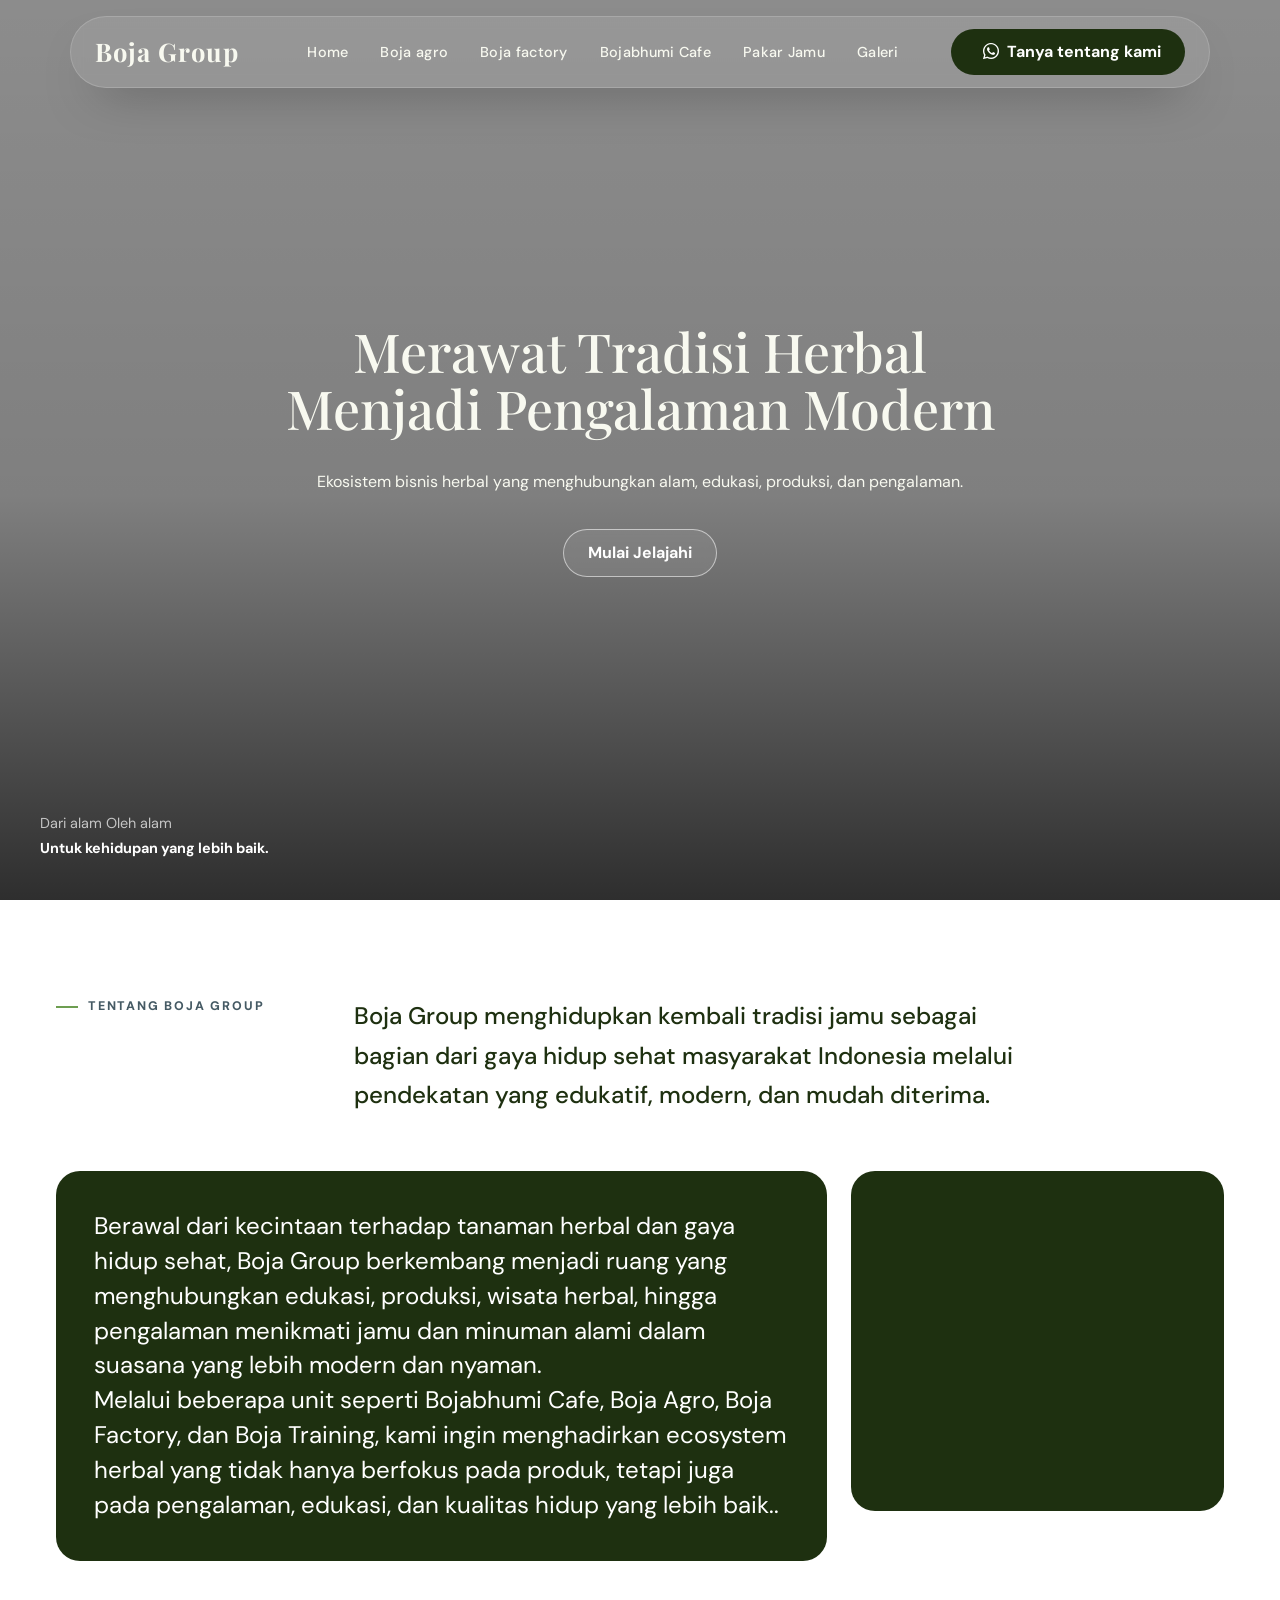
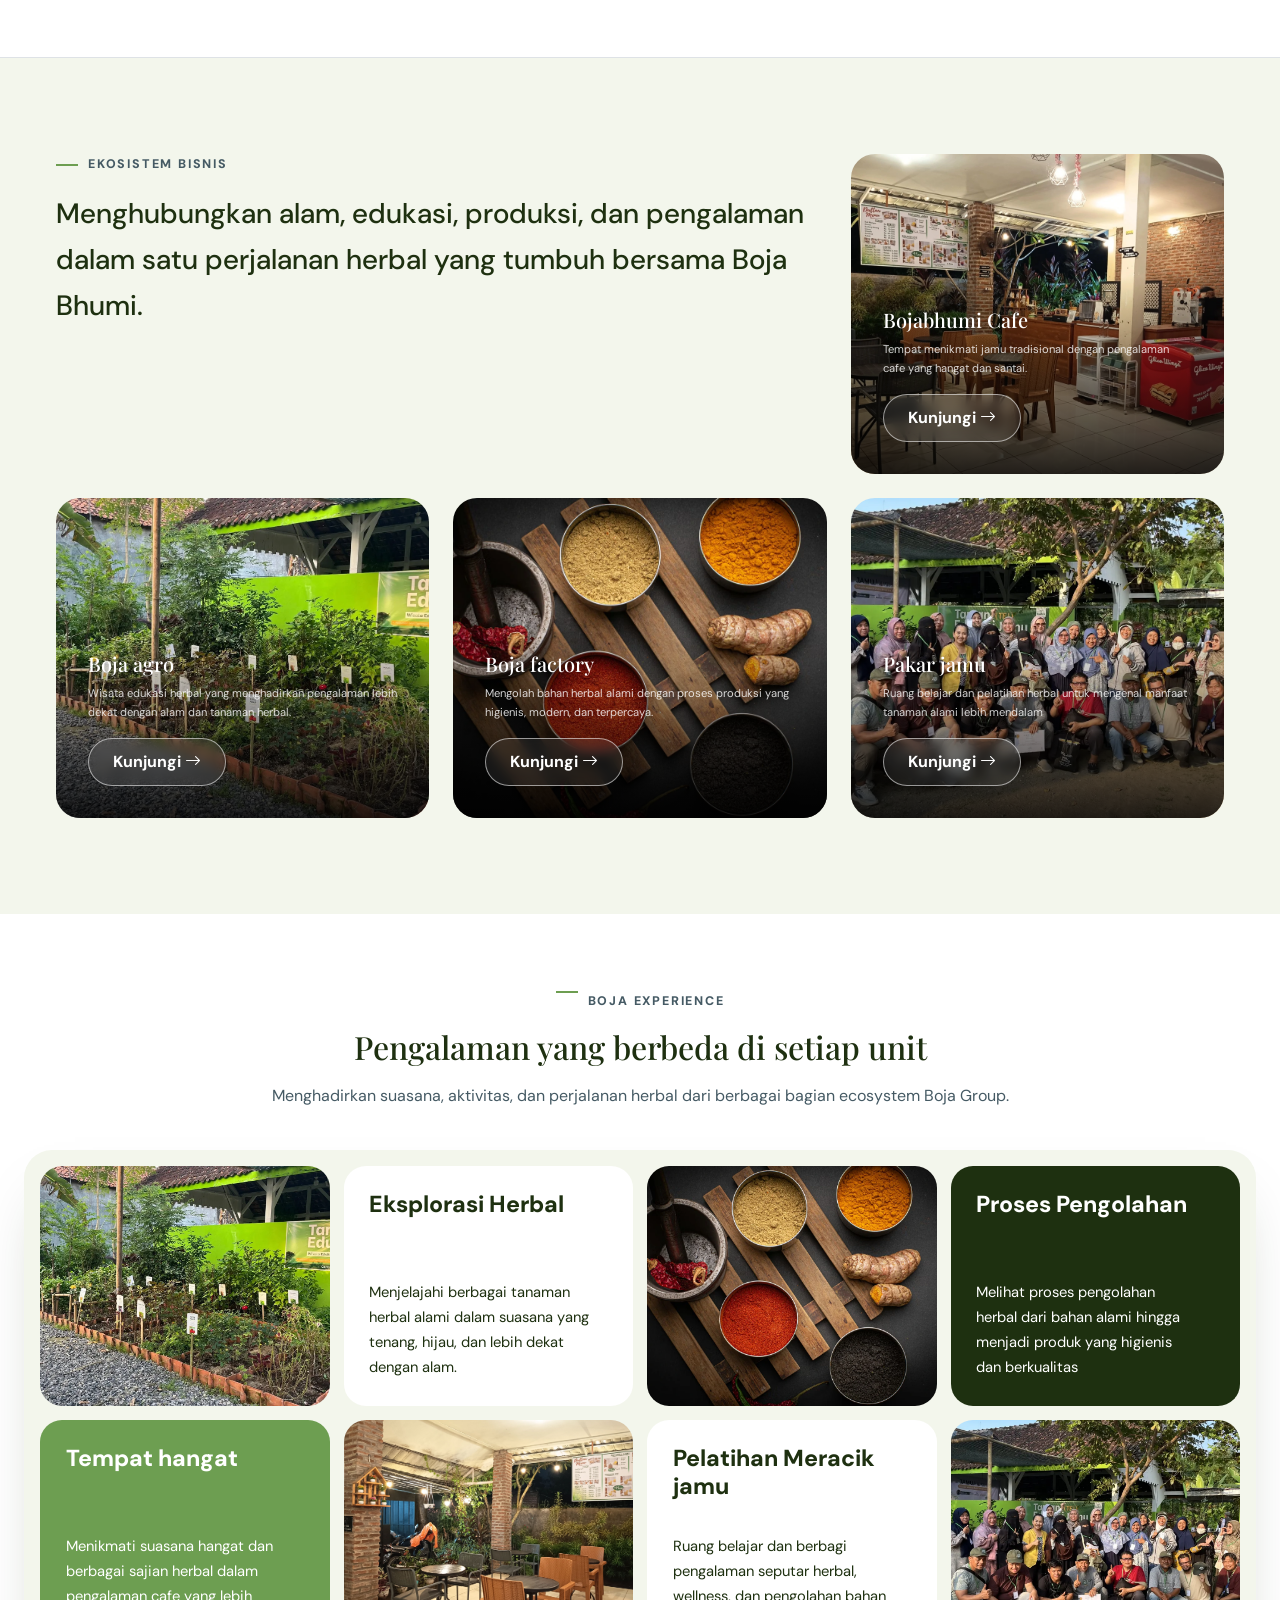
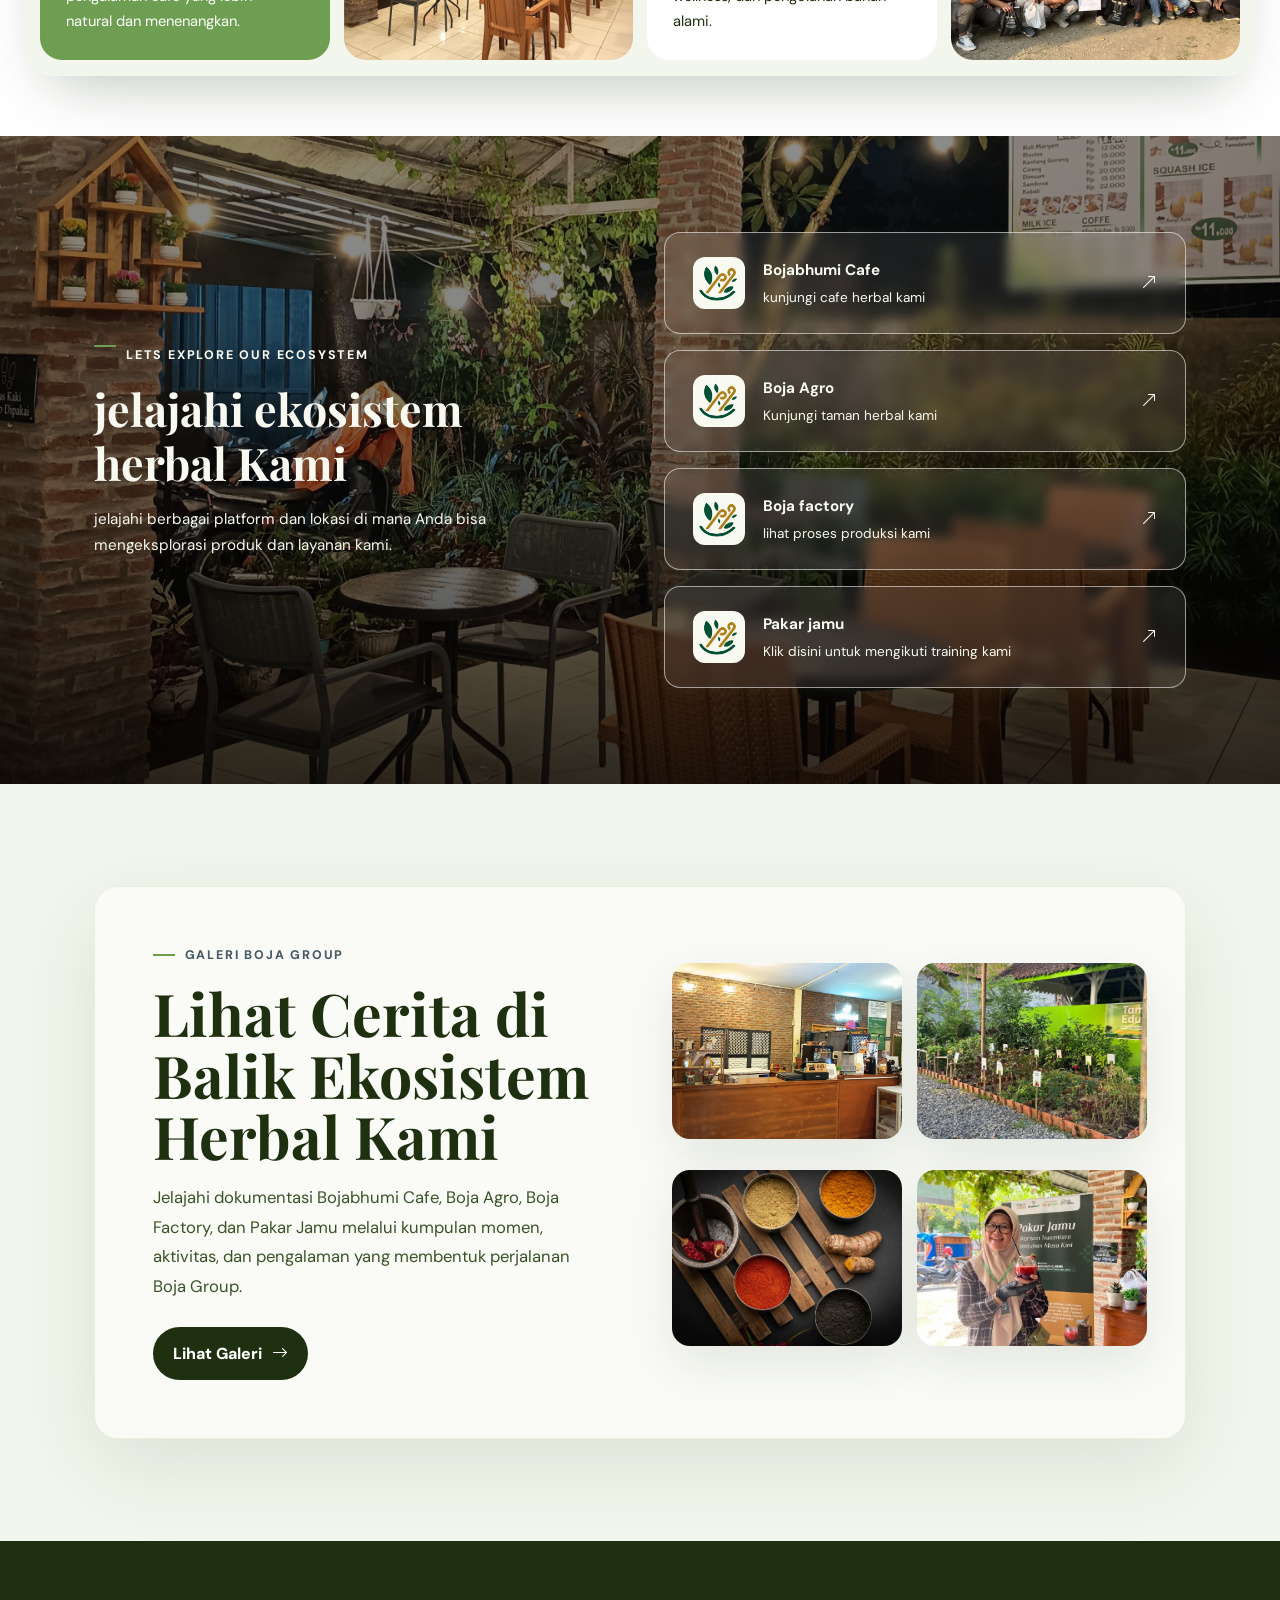
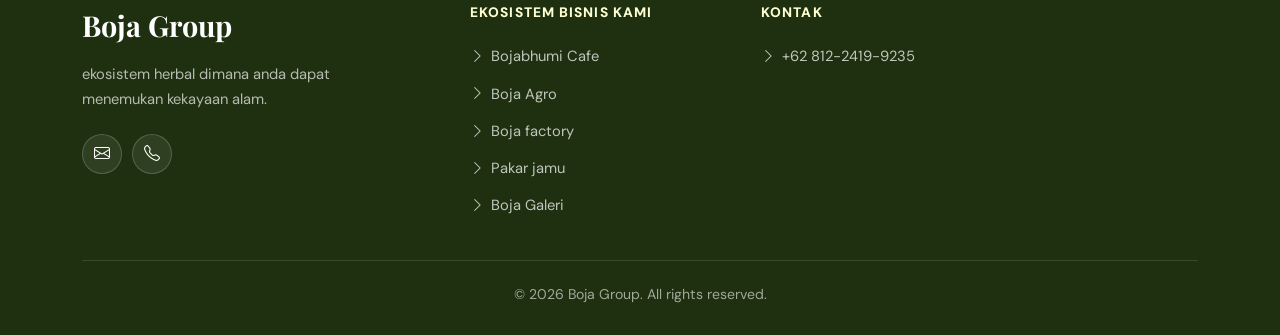
<file: index.html>
<!DOCTYPE html>
<html lang="id">
<head>
  <meta charset="UTF-8" />
  <meta name="viewport" content="width=device-width, initial-scale=1.0" />

  <meta name="description" content="Boja Group menyediakan cafe jamu modern, taman herbal, pabrik jamu, pelatihan meracik jamu, workshop bisnis jamu, wisata edukasi herbal, dan produksi herbal modern di Indonesia." />
  <meta name="keywords" content="Boja Group, cafe jamu, taman herbal, minuman, pabrik herbal dan pelatihan meracik jamu." />
  <meta name="author" content="Boja Group" />
  <meta name="robots" content="index, follow, max-image-preview:large, max-snippet:-1, max-video-preview:-1" />
  <meta name="theme-color" content="#315b2c" />

  <meta property="og:title" content="Boja Group |  Cafe Jamu, Taman Herbal, Pabrik & Pelatihan Jamu" />
  <meta property="og:description" content="Boja Group menyediakan cafe jamu, taman herbal, pabrik jamu, pelatihan meracik jamu, workshop herbal, wisata edukasi herbal, dan produksi herbal modern di Indonesia." />
  <meta property="og:image" content="https://bojabhumi.com/Assets/Images/og-image/og-home.png" />
  <meta property="og:image:alt" content="Ekosistem herbal Bojabhumi" />
  <meta property="og:url" content="https://bojabhumi.com/" />
  <meta property="og:type" content="website" />
  <meta property="og:locale" content="id_ID" />
  <meta property="og:site_name" content="Boja Group" />
  <meta name="twitter:card" content="summary_large_image" />
  <meta name="twitter:title" content="Boja Group | Cafe Jamu, Taman Herbal, Pabrik & Pelatihan Jamu" />
  <meta name="twitter:description" content="Boja Group menyediakan cafe jamu, taman herbal, pabrik jamu, pelatihan meracik jamu, workshop herbal, wisata edukasi herbal, dan produksi herbal modern di Indonesia." />
  <meta name="twitter:image" content="https://bojabhumi.com/Assets/Images/og-image/og-home.png" />
  <meta name="twitter:image:alt" content="Ekosistem herbal Bojabhumi" />

  <link rel="canonical" href="https://bojabhumi.com/" />

  <title>Boja Group | Cafe Jamu, Taman Herbal, Pabrik & Pelatihan Jamu</title>

  <script type="application/ld+json">
  {
    "@context": "https://schema.org",
    "@graph": [
      {
        "@type": "Organization",
        "@id": "https://bojabhumi.com/#organization",
        "name": "Boja Group",
        "alternateName": "Bojabhumi",
        "url": "https://bojabhumi.com/",
        "logo": {
          "@type": "ImageObject",
          "url": "https://bojabhumi.com/Assets/Icon/android-chrome-512x512.png"
        },
        "image": "https://bojabhumi.com/Assets/Images/og-image/og-home.png",
        "email": "bojabhumi@gmail.com",
        "telephone": "+6281224199235",
        "sameAs": [
          "https://www.instagram.com/bojabhumi/",
          "https://www.facebook.com/bojabhumi",
          "https://www.tiktok.com/@bojabhumi"
        ]
      },
      {
        "@type": "WebSite",
        "@id": "https://bojabhumi.com/#website",
        "url": "https://bojabhumi.com/",
        "name": "Boja Group",
        "alternateName": "Bojabhumi",
        "inLanguage": "id-ID",
        "publisher": { "@id": "https://bojabhumi.com/#organization" }
      }
    ]
  }
  </script>

  <link rel="icon" type="image/png" href="./Assets/Icon/favicon-16x16.png" />
  <link rel="apple-touch-icon" href="./Assets/Icon/apple-touch-icon.png" />
  <link rel="manifest" href="./Assets/Icon/site.webmanifest" />

  <link rel="preconnect" href="https://fonts.googleapis.com" />
  <link rel="preconnect" href="https://fonts.gstatic.com" crossorigin />
  <link rel="preconnect" href="https://cdn.jsdelivr.net" crossorigin />
  <link href="https://fonts.googleapis.com/css2?family=Playfair+Display:ital,wght@0,500;0,600;0,700;1,600&family=DM+Sans:wght@300;400;500;600;700&display=swap" rel="stylesheet" />
  <link href="https://cdn.jsdelivr.net/npm/bootstrap@5.3.2/dist/css/bootstrap.min.css" rel="stylesheet" />
  <link rel="stylesheet" href="https://cdn.jsdelivr.net/npm/bootstrap-icons@1.11.3/font/bootstrap-icons.min.css" />
  <link rel="stylesheet" href="./Css/style.css" />
  <style>
    .home-gallery-teaser {
      background: var(--background-offwhite);
      padding: clamp(4.5rem, 8vw, 7rem) 0;
      overflow: hidden;
    }

    .gallery-teaser-panel {
      display: grid;
      grid-template-columns: repeat(2, minmax(0, 1fr));
      align-items: center;
      gap: clamp(2rem, 5vw, 4.5rem);
      padding: clamp(1.25rem, 3.2vw, 2.4rem);
      border: 1px solid rgba(109,158,81,0.13);
      border-radius: 24px;
      background: rgba(255,255,255,0.58);
      box-shadow: 0 28px 86px rgba(30,48,16,0.1);
    }

    .gallery-teaser-content {
      max-width: 560px;
      padding: clamp(0.35rem, 2vw, 1.2rem);
    }

    .gallery-teaser-content h2 {
      color: var(--text-dark);
      font-size: clamp(2.05rem, 4.6vw, 3.8rem);
      font-weight: 700;
      line-height: 1.05;
      margin-bottom: 1rem;
    }

    .gallery-teaser-content p {
      color: var(--text-body);
      font-size: clamp(0.95rem, 1.3vw, 1.06rem);
      line-height: 1.78;
      margin-bottom: 1.6rem;
    }

    .gallery-teaser-btn {
      min-height: 48px;
      display: inline-flex;
      align-items: center;
      gap: 0.58rem;
      padding: 0.8rem 1.3rem;
      border-radius: 999px;
      color: var(--white-pure);
      background: var(--text-dark);
      font-weight: 800;
      transition: transform 0.28s ease, background 0.28s ease, box-shadow 0.28s ease;
    }

    .gallery-teaser-btn:hover {
      color: var(--white-pure);
      background: var(--green-dark);
      transform: translateY(-2px);
      box-shadow: 0 14px 34px rgba(30,48,16,0.18);
    }

    .gallery-teaser-preview {
      display: grid;
      grid-template-columns: repeat(2, minmax(0, 1fr));
      grid-template-rows: repeat(2, clamp(170px, 15vw, 230px));
      gap: clamp(0.7rem, 1.3vw, 0.95rem);
    }

    .gallery-teaser-photo {
      position: relative;
      overflow: hidden;
      border-radius: 18px;
      background: var(--cream);
      box-shadow: 0 18px 48px rgba(30,48,16,0.1);
    }

    .gallery-teaser-photo::after {
      content: '';
      position: absolute;
      inset: 0;
      background: linear-gradient(180deg, rgba(30,48,16,0), rgba(30,48,16,0.3));
      opacity: 0;
      transition: opacity 0.35s ease;
    }

    .gallery-teaser-photo img {
      width: 100%;
      height: 100%;
      object-fit: cover;
      transition: transform 0.7s ease, filter 0.7s ease;
    }

    .gallery-teaser-photo:hover::after {
      opacity: 1;
    }

    .gallery-teaser-photo:hover img {
      transform: scale(1.045);
      filter: saturate(1.05);
    }

    @media (max-width: 991.98px) {
      .gallery-teaser-panel {
        grid-template-columns: 1fr;
      }

      .gallery-teaser-content {
        max-width: 720px;
      }
    }

    @media (max-width: 767.98px) {
      .home-gallery-teaser {
        padding: 4rem 0;
      }

      .gallery-teaser-panel {
        display: grid;
        grid-auto-flow: column;
        grid-auto-columns: minmax(82vw, 1fr);
        grid-template-columns: none;
        align-items: stretch;
        gap: 1rem;
        padding: 1rem;
        border-radius: 20px;
        overflow-x: auto;
        scroll-snap-type: x mandatory;
        scroll-behavior: smooth;
        scrollbar-width: none;
        -ms-overflow-style: none;
      }

      .gallery-teaser-panel::-webkit-scrollbar {
        display: none;
      }

      .gallery-teaser-content {
        min-height: 360px;
        display: flex;
        flex-direction: column;
        justify-content: center;
        padding: 1.25rem 0.7rem;
        scroll-snap-align: start;
      }

      .gallery-teaser-preview {
        grid-template-columns: repeat(2, minmax(0, 1fr));
        grid-template-rows: repeat(2, minmax(140px, 50vw));
        gap: 0.75rem;
        min-height: 360px;
        padding: 0;
        scroll-snap-align: start;
      }

      .gallery-teaser-photo {
        border-radius: 16px;
      }
    }

    @media(max-width: 567px){
      .gallery-teaser-panel{
        padding: 8px 32px;
      }
    }

    @media (prefers-reduced-motion: reduce) {
      .gallery-teaser-btn,
      .gallery-teaser-photo::after,
      .gallery-teaser-photo img {
        transition: none;
      }
    }
  </style>
</head>
<body class="home-page">
  
  <nav class="navbar navbar-expand-lg" id="navbar" style="background: var(--white-pure);">
    <div class="container navbar-shaped">
      <a class="navbar-brand" href="#hero">Boja Group</a>
      <button class="navbar-toggler" type="button" data-bs-toggle="collapse" data-bs-target="#navbarNav" aria-label="Toggle navigation">
        <span class="navbar-toggler-icon"></span>
      </button>
      <div class="collapse navbar-collapse" id="navbarNav">
        <ul class="navbar-nav m-auto gap-1" style="color:var(--text-body)">
          <li class="nav-item"><a class="nav-link" href="./index.html">Home</a></li>
          <li class="nav-item"><a class="nav-link" href="Boja-Agro.html">Boja agro</a></li>
          <li class="nav-item"><a class="nav-link" href="Boja-Factory.html">Boja factory</a></li>
          <li class="nav-item"><a class="nav-link" href="Bojabhumi-cafe.html">Bojabhumi Cafe</a></li>
          <li class="nav-item"><a class="nav-link" href="Pakar-jamu.html">Pakar Jamu</a></li>
          <li class="nav-item"><a class="nav-link" href="Boja-Galeri.html">Galeri</a></li>
        </ul>
        <div class=" d-lg-block">
          <a href="https://wa.me/6281224199235?text=Halo%20Boja Group." class="btn btn-home-dark"><i class="bi bi-whatsapp mx-2"></i>Tanya tentang kami</a>
          </div>
        
      </div>
    </div>
  </nav>

  
  <main>
    <section id="hero" class="home-hero">
      <div class="home-hero-container">
        <video class="home-hero-video" autoplay muted loop playsinline preload="metadata" aria-hidden="true">
          <source src="https://res.cloudinary.com/drwaey9nx/video/upload/v1783313028/hero-vidio_mt9ozz.mp4" type="video/mp4" />
        </video>
        <h1 class="home-hero-title reveal">Merawat Tradisi Herbal <br> Menjadi Pengalaman Modern</h1>
        <p class="home-hero-subtitle reveal reveal-delay-1">
         Ekosistem bisnis herbal yang menghubungkan alam, edukasi, produksi, dan pengalaman.
        </p>
        <a href="#ecosystem" class="btn btn-home-outline reveal">Mulai Jelajahi</a>

        <div class="home-hero-note d-none d-md-flex">
          <div class="d-flex flex-column text-start">
            <span>Dari alam Oleh alam</span>
            <strong>Untuk kehidupan yang lebih baik.</strong>
          </div>
        </div>
      </div>
    </section>

    <section id="about" class="home-section-padding">
      <div class="container-fluid px-3 px-lg-4">
        <div class="row mb-5 reveal">
          <div class="col-lg-3">
            <span class="home-section-label">Tentang Boja Group</span>
          </div>
          <div class="col-lg-7">
            <h4 class="home-lead-text">
              Boja Group menghidupkan kembali tradisi jamu sebagai bagian dari gaya hidup sehat masyarakat Indonesia melalui pendekatan yang edukatif, modern, dan mudah diterima.
            </h4>
          </div>
        </div>

        <div class="row g-4 align-items-stretch">
          <div class="col-lg-8 col-md-6 reveal">
            <article class="home-feature-card home-card-dark">
              <div>
                
                <p>Berawal dari kecintaan terhadap tanaman herbal dan gaya hidup sehat, Boja Group berkembang menjadi ruang yang menghubungkan edukasi, produksi, wisata herbal, hingga pengalaman menikmati jamu dan minuman alami dalam suasana yang lebih modern dan nyaman. <br>
                Melalui beberapa unit seperti Bojabhumi Cafe, Boja Agro, Boja Factory, dan Boja Training, kami ingin menghadirkan ecosystem herbal yang tidak hanya berfokus pada produk, tetapi juga pada pengalaman, edukasi, dan kualitas hidup yang lebih baik..</p>
              </div>
            </article>
          </div>

          <div class="col-lg-4 col-md-6 reveal reveal-delay-1">
            <article class="home-feature-card home-card-image home-card-video">
              <video autoplay muted loop playsinline preload="metadata" aria-label="Workshop dan edukasi herbal Bojabhumi">
                <source src="https://res.cloudinary.com/drwaey9nx/video/upload/v1780043554/about-vidio_slqlbp.mp4" type="video/mp4" />
              </video>
            </article>
          </div>

          <!-- <div class="col-lg-4 col-md-12 reveal">
            <article class="home-feature-card home-card-light">
              <div>
                <h2 class="display-5 fw-bold mb-0">20+</h2>
                <h5 class="mb-3">Menu Herbal Pilihan</h5>
                <p class="home-muted small mb-4">Dari jamu klasik sampai racikan modern untuk pelanggan yang baru mulai kenal rempah.</p>
              </div>
              <div class="home-level-list">
                <div><span>Segar</span><span class="home-dots"><i></i><i></i><i></i><i></i><i></i><i></i></span><strong>95</strong></div>
                <div><span>Hangat</span><span class="home-dots"><i></i><i></i><i></i><i></i><i></i></span><strong>90</strong></div>
                <div><span>Herbal</span><span class="home-dots"><i></i><i></i><i></i><i></i></span><strong>85</strong></div>
              </div>
            </article>
          </div> -->
        </div>
      </div>
    </section>

    <section id="ecosystem" class="home-section-padding border-top">

      <div class="container-fluid px-3 px-lg-4">
        <div class="row g-4">

          

          <div class="col-lg-8  reveal-left">
            <span class="home-section-label">Ekosistem Bisnis</span>
            <h3 class="home-section-copy">Menghubungkan alam, edukasi, produksi, dan pengalaman dalam satu perjalanan herbal yang tumbuh bersama Boja Bhumi.</h3>
            
          </div>

          <div class="col-md-6 col-lg-4 reveal">
            <article class="home-service-card" style="background-image: url('./Assets/Images/Hompage-index/Boja-cafe.webp');">
              <div class="home-service-overlay">
                
                <h5>Bojabhumi Cafe</h5>
                <p>Tempat menikmati jamu tradisional dengan pengalaman cafe yang hangat dan santai.</p>
                <a href="Bojabhumi-cafe.html" class="btn btn-home-outline reveal mt-3" >Kunjungi<i class="bi bi-arrow-right ms-1"></i></a>
              </div>
            </article>
          </div>

          <div class="col-md-6 col-lg-4 reveal reveal-delay-1">
            <article class="home-service-card" style="background-image: url('Assets/Images/Boja-Agro/hero-bojaAgro.webp');">
              <div class="home-service-overlay">
               
                <h5>Boja agro</h5>
                <p>Wisata edukasi herbal yang menghadirkan pengalaman lebih dekat dengan alam dan tanaman herbal.</p>
                <a href="Boja-Agro.html" class="btn btn-home-outline reveal mt-3" >Kunjungi<i class="bi bi-arrow-right ms-1"></i></a>
              </div>
            </article>
          </div>

          <div class="col-md-6 col-lg-4 reveal reveal-delay-1">
            <article class="home-service-card" style="background-image: url('Assets/Images/Hompage-index/Boja-factory.webp');">
              <div class="home-service-overlay">
                
                <h5>Boja factory</h5>
                <p>Mengolah bahan herbal alami dengan proses produksi yang higienis, modern, dan terpercaya.</p>
                <a href="Boja-Factory.html" class="btn btn-home-outline reveal mt-3" >Kunjungi<i class="bi bi-arrow-right ms-1"></i></a>
              </div>
            </article>
          </div>

          <div class="col-md-6 col-lg-4 reveal reveal-delay-1">
            <article class="home-service-card" style="background-image: url('./Assets/Images/Pakar-jamu/Jamu-Journey.webp');">
              <div class="home-service-overlay">
                
                <h5>Pakar jamu</h5>
                <p>Ruang belajar dan pelatihan herbal untuk mengenal manfaat tanaman alami lebih mendalam</p>
                <a href="Pakar-jamu.html" class="btn btn-home-outline reveal mt-3" >Kunjungi<i class="bi bi-arrow-right ms-1"></i></a>
              </div>
            </article>
          </div>

        </div>
      </div>
    </section>

    <!-- <section id="products" class="home-products-section">
      <div class="container-fluid px-0">
        <div class="home-products-header text-center reveal">
          <span class="home-section-label d-inline-flex justify-content-center">Produk kami</span>
          <p>Pilihan produk herbal dan jamu alami yang dirancang untuk menghadirkan pengalaman sehat dengan sentuhan tradisi modern.</p>
        </div>

        <div class="home-product-slider reveal" aria-label="Showcase produk herbal Boja Bhumi">
          <div class="home-product-track">
            <article class="home-product-card">
              <div class="home-product-image"><img decoding="async" src="./Assets/foto-produk/produk-1.png" alt="Produk herbal Boja Bhumi Kunyit Asam" loading="lazy"></div>
              <h3>Kunyit Asam</h3>
            </article>
            <article class="home-product-card">
              <div class="home-product-image"><img decoding="async" src="./Assets/foto-produk/produk-2.png" alt="Produk herbal Boja Bhumi Beras Kencur" loading="lazy"></div>
              <h3>Beras Kencur</h3>
            </article>
            <article class="home-product-card">
              <div class="home-product-image"><img decoding="async" src="./Assets/foto-produk/produk-3.png" alt="Produk herbal Boja Bhumi Temulawak" loading="lazy"></div>
              <h3>Temulawak</h3>
            </article>
            <article class="home-product-card">
              <div class="home-product-image"><img decoding="async" src="./Assets/foto-produk/produk-4.png" alt="Produk herbal Boja Bhumi Jahe Merah" loading="lazy"></div>
              <h3>Jahe Merah</h3>
            </article>
            <article class="home-product-card">
              <div class="home-product-image"><img decoding="async" src="./Assets/foto-produk/produk-5.png" alt="Produk herbal Boja Bhumi Rosella" loading="lazy"></div>
              <h3>Rosella</h3>
            </article>
            <article class="home-product-card">
              <div class="home-product-image"><img decoding="async" src="./Assets/foto-produk/produk-6.png" alt="Produk herbal Boja Bhumi Secang Rempah" loading="lazy"></div>
              <h3>Secang Rempah</h3>
            </article>
            <article class="home-product-card">
              <div class="home-product-image"><img decoding="async" src="./Assets/foto-produk/produk-7.png" alt="Produk herbal Boja Bhumi Wedang Uwuh" loading="lazy"></div>
              <h3>Wedang Uwuh</h3>
            </article>
            <article class="home-product-card">
              <div class="home-product-image"><img decoding="async" src="./Assets/foto-produk/produk-8.png" alt="Produk herbal Boja Bhumi Sinom" loading="lazy"></div>
              <h3>Sinom</h3>
            </article>
            <article class="home-product-card">
              <div class="home-product-image"><img decoding="async" src="./Assets/foto-produk/produk-9.png" alt="Produk herbal Boja Bhumi Teh Herbal" loading="lazy"></div>
              <h3>Teh Herbal</h3>
            </article>
            <article class="home-product-card">
              <div class="home-product-image"><img decoding="async" src="./Assets/foto-produk/produk-10.png" alt="Paket produk herbal Boja Bhumi" loading="lazy"></div>
              <h3>Paket Jamu</h3>
            </article>

            <article class="home-product-card" aria-hidden="true">
              <div class="home-product-image"><img decoding="async" src="./Assets/foto-produk/produk-1.png" alt="" loading="lazy"></div>
              <h3>Kunyit Asam</h3>
            </article>
            <article class="home-product-card" aria-hidden="true">
              <div class="home-product-image"><img decoding="async" src="./Assets/foto-produk/produk-2.png" alt="" loading="lazy"></div>
              <h3>Beras Kencur</h3>
            </article>
            <article class="home-product-card" aria-hidden="true">
              <div class="home-product-image"><img decoding="async" src="./Assets/foto-produk/produk-3.png" alt="" loading="lazy"></div>
              <h3>Temulawak</h3>
            </article>
            <article class="home-product-card" aria-hidden="true">
              <div class="home-product-image"><img decoding="async" src="./Assets/foto-produk/produk-4.png" alt="" loading="lazy"></div>
              <h3>Jahe Merah</h3>
            </article>
            <article class="home-product-card" aria-hidden="true">
              <div class="home-product-image"><img decoding="async" src="./Assets/foto-produk/produk-5.png" alt="" loading="lazy"></div>
              <h3>Rosella</h3>
            </article>
            <article class="home-product-card" aria-hidden="true">
              <div class="home-product-image"><img decoding="async" src="./Assets/foto-produk/produk-6.png" alt="" loading="lazy"></div>
              <h3>Secang Rempah</h3>
            </article>
            <article class="home-product-card" aria-hidden="true">
              <div class="home-product-image"><img decoding="async" src="./Assets/foto-produk/produk-7.png" alt="" loading="lazy"></div>
              <h3>Wedang Uwuh</h3>
            </article>
            <article class="home-product-card" aria-hidden="true">
              <div class="home-product-image"><img decoding="async" src="./Assets/foto-produk/produk-8.png" alt="" loading="lazy"></div>
              <h3>Sinom</h3>
            </article>
            <article class="home-product-card" aria-hidden="true">
              <div class="home-product-image"><img decoding="async" src="./Assets/foto-produk/produk-9.png" alt="" loading="lazy"></div>
              <h3>Teh Herbal</h3>
            </article>
            <article class="home-product-card" aria-hidden="true">
              <div class="home-product-image"><img decoding="async" src="./Assets/foto-produk/produk-10.png" alt="" loading="lazy"></div>
              <h3>Paket Jamu</h3>
            </article>
          </div>
        </div>

        <div class="home-products-cta text-center reveal">
          <a href="Ramu-sehat.html" class="home-product-btn">Belanja Sekarang</a>
        </div>
      </div>
    </section> -->

    <section id="experience" class="home-section-experience home-experience-section">
      <div class="container-fluid px-3 px-lg-4">
        <div class="home-showcase-header text-center reveal">
          <span class="home-section-label d-inline-flex justify-content-center">Boja experience</span>
          <h2 class="mb-3">Pengalaman yang berbeda di setiap unit</h2>
          <p class="home-muted mb-0">Menghadirkan suasana, aktivitas, dan perjalanan herbal dari berbagai bagian ecosystem Boja Group.</p>
        </div>

        <div class="home-experience-grid">
          <div class="home-experience-card home-experience-image" style="background-image: url('./Assets/Images/Boja-Agro/hero-bojaAgro.webp');"></div>
          <article class="home-experience-card home-experience-text home-experience-light">
            <h3>Eksplorasi Herbal</h3>
            <p>Menjelajahi berbagai tanaman herbal alami dalam suasana yang tenang, hijau, dan lebih dekat dengan alam.</p>
          </article>
          <div class="home-experience-card home-experience-image" style="background-image: url('./Assets/Images/Boja-Factory/Hero-boja-factory.webp');"></div>
          <article class="home-experience-card home-experience-text home-experience-dark">
            <h3>Proses Pengolahan</h3>
            <p>Melihat proses pengolahan herbal dari bahan alami hingga menjadi produk yang higienis dan berkualitas
            </p>
          </article>
          <article class="home-experience-card home-experience-text home-experience-muted">
            <h3>Tempat hangat</h3>
            <p>Menikmati suasana hangat dan berbagai sajian herbal dalam pengalaman cafe yang lebih natural dan menenangkan.</p>
          </article>
          <div class="home-experience-card home-experience-image" style="background-image: url('./Assets/Images/Boja-Cafe/Galery/Meja\ pengunjung-1.jpg');"></div>
          <article class="home-experience-card home-experience-text home-experience-light">
            <h3>Pelatihan Meracik jamu</h3>
            <p>Ruang belajar dan berbagi pengalaman seputar herbal, wellness, dan pengolahan bahan alami.</p>
          </article>
          <div class="home-experience-card home-experience-image" style="background-image: url('./Assets/Images/Pakar-jamu/Jamu-Journey.webp');"></div>
        </div>
      </div>
    </section>

    

    <section id="cta-ecosystem-exploration" class="home-testimonial-section">
      <div class="container px-4">
         <div class="row g-5 align-items-center">

        <div class="col-lg-5 reveal">
           <span class="home-section-label d-inline-flex justify-content-center" style="color: var(--gray-light);">Lets explore our ecosystem</span>
          <h2 class="section-title" style="color: var(--gray-light);">jelajahi ekosistem herbal Kami</h2>
          <p style="color:var(--gray-light);font-size:0.95rem;line-height:1.75;margin-bottom:2rem">
            jelajahi berbagai platform dan lokasi di mana Anda bisa mengeksplorasi produk dan layanan kami.
          </p>
          
        </div>

        <div class="col-lg-6 offset-lg-1 reveal reveal-delay-1">
          <div class="d-flex flex-column gap-3">

            <!-- Location Card 1 -->

            <a href="Bojabhumi-cafe.html" target="_blank" rel="noopener noreferrer" class="location-card" style="color: var(--white-pure);
  border: 1px solid rgba(255,255,255,0.55);
  background: rgba(255,255,255,0.08);
  backdrop-filter: blur(6px);">
              <div class="location-icon" style="background: var(--gray-light);"><img src="./Assets/Icon/logo-icon.png" alt="" loading="lazy" decoding="async"></div>
              <div class="location-info">
                <div class="location-label" style="color:var(--gray-light)">Bojabhumi Cafe</div>
                <div class="location-value" style="color:var(--gray-light)">kunjungi cafe herbal kami</div>
              </div>
              <i class="bi bi-arrow-up-right ms-auto" style="color:var(--gray-light)"></i>
            </a>

            <a href="Boja-Agro.html" target="_blank" rel="noopener noreferrer" class="location-card" style="color: var(--white-pure);
  border: 1px solid rgba(255,255,255,0.55);
  background: rgba(255,255,255,0.08);
  backdrop-filter: blur(6px);">
              <div class="location-icon" style="background: var(--gray-light);"><img src="./Assets/Icon/logo-icon.png" alt="" loading="lazy" decoding="async"></div>
              <div class="location-info">
                <div class="location-label" style="color:var(--gray-light)">Boja Agro</div>
                <div class="location-value" style="color:var(--gray-light)">Kunjungi taman herbal kami</div>
              </div>
              <i class="bi bi-arrow-up-right ms-auto" style="color:var(--gray-light)"></i>
            </a>

            <!-- Location Card 2 -->
            <a href="Boja-Factory.html" target="_blank" rel="noopener noreferrer" class="location-card" style="color: var(--white-pure);
  border: 1px solid rgba(255,255,255,0.55);
  background: rgba(255,255,255,0.08);
  backdrop-filter: blur(6px);">
              <div class="location-icon" style="background: var(--gray-light);"><img src="./Assets/Icon/logo-icon.png" alt="" loading="lazy" decoding="async"></div>
              <div class="location-info">
                <div class="location-label" style="color:var(--gray-light)">Boja factory</div>
                <div class="location-value" style="color:var(--gray-light)">lihat proses produksi kami</div>
              </div>
              <i class="bi bi-arrow-up-right ms-auto" style="color:var(--gray-light)"></i>
            </a>

            <!-- Contact Card WhatsApp -->
            <a href="Pakar-jamu.html" target="_blank" rel="noopener noreferrer" class="location-card" style="color: var(--white-pure);
  border: 1px solid rgba(255,255,255,0.55);
  background: rgba(255,255,255,0.08);
  backdrop-filter: blur(6px);">
              <div class="location-icon" style="background: var(--gray-light);"><img src="./Assets/Icon/logo-icon.png" alt="" loading="lazy" decoding="async"></div>
              <div class="location-info">
                <div class="location-label" style="color:var(--gray-light)">Pakar jamu</div>
                <div class="location-value" style="color:var(--gray-light)">Klik disini untuk mengikuti training kami</div>
              </div>
              <i class="bi bi-arrow-up-right ms-auto" style="color:var(--gray-light)"></i>
            </a>

          </div>
        </div>

      </div>

       
      </div>
    </section>

    <section id="gallery-teaser" class="home-gallery-teaser">
      <div class="container px-4">
        <div class="gallery-teaser-panel reveal">
          <div class="gallery-teaser-content">
            <span class="home-section-label">Galeri Boja Group</span>
            <h2>Lihat Cerita di Balik Ekosistem Herbal Kami</h2>
            <p>Jelajahi dokumentasi Bojabhumi Cafe, Boja Agro, Boja Factory, dan Pakar Jamu melalui kumpulan momen, aktivitas, dan pengalaman yang membentuk perjalanan Boja Group.</p>
            <a href="./Boja-Galeri.html" class="gallery-teaser-btn">Lihat Galeri <i class="bi bi-arrow-right"></i></a>
          </div>

          <div class="gallery-teaser-preview reveal reveal-delay-1" aria-label="Preview Galeri Boja Group">
            <figure class="gallery-teaser-photo">
              <img src="./Assets/Images/Boja-Cafe/Galery/Bar area.jpg" alt="Suasana Bojabhumi Cafe" loading="lazy" decoding="async">
            </figure>
            <figure class="gallery-teaser-photo">
              <img src="./Assets/Images/Boja-Agro/hero-bojaAgro.webp" alt="Taman herbal Boja Agro" loading="lazy" decoding="async">
            </figure>
            <figure class="gallery-teaser-photo">
              <img src="./Assets/Images/Boja-Factory/Hero-boja-factory.webp" alt="Aktivitas Boja Factory" loading="lazy" decoding="async">
            </figure>
            <figure class="gallery-teaser-photo">
              <img src="./Assets/Images/Pakar-jamu/hero-image-1.jpg" alt="Pelatihan Pakar Jamu" loading="lazy" decoding="async">
            </figure>
          </div>
        </div>
      </div>
    </section>

    
  </main>

  <footer>
    <div class="container">
      <div class="row g-5">
        <div class="col-lg-4">
          <div class="footer-brand">Boja Group</div>
          <p class="footer-tagline">
            ekosistem herbal dimana anda dapat menemukan kekayaan alam.
          </p>
          <div class="footer-social">
            <a href="mailto:bojabhumi@gmail.com" class="social-btn" aria-label="Email Boja Group"><i class="bi bi-envelope"></i></a>
            <a href="tel:+6281224199235" class="social-btn" aria-label="Telepon Boja Group"><i class="bi bi-telephone"></i></a>
          </div>
        </div>

        <div class="col-lg-3 col-md-4 col-6">
          <div class="footer-heading">Ekosistem bisnis kami</div>
          <ul class="footer-links">
            <li><a href="Bojabhumi-cafe.html"><i class="bi bi-chevron-right"></i>Bojabhumi Cafe</a></li>
            <li><a href="Boja-Agro.html"><i class="bi bi-chevron-right"></i>Boja Agro</a></li>
            <li><a href="Boja-Factory.html"><i class="bi bi-chevron-right"></i>Boja factory</a></li>
            <li><a href="Pakar-jamu.html"><i class="bi bi-chevron-right"></i>Pakar jamu</a></li>
            <li><a href="Boja-Galeri.html"><i class="bi bi-chevron-right"></i>Boja Galeri</a></li>
          </ul>
        </div>

        <div class="col-lg-3 col-md-4 col-6">
          <div class="footer-heading">Kontak</div>
          <ul class="footer-links">
            <!-- <li><a href="mailto:bojagroup@gmail.com"><i class="bi bi-chevron-right"></i>bojagr@gmail.com</a></li> -->
            <li><a href="tel:+6281224199235"><i class="bi bi-chevron-right"></i>+62 812-2419-9235</a></li>
            <!-- <li><a href="#"><i class="bi bi-chevron-right"></i>FAQ</a></li> -->
          </ul>
        </div>
      </div>

      <div class="footer-bottom">
        <p>&copy; <span id="year"></span> <span>Boja Group</span>. All rights reserved.</p>
      </div>
    </div>
  </footer>

  <!-- <button id="backToTop" aria-label="Back to top">
    <i class="bi bi-chevron-up"></i>
  </button> -->

  <!-- ===========================
       FLOATING WA BUTTON
  =========================== -->
  <!-- <a href="https://wa.me/6281224199235?text=Halo,%20Boja%20Group" target="_blank" class="wa-float">
    <span class="wa-bubble">tanya tentang kami</span>
    <div class="wa-pulse"></div>
    <i class="bi bi-whatsapp"></i>
  </a> -->

  <script src="https://cdn.jsdelivr.net/npm/bootstrap@5.3.2/dist/js/bootstrap.bundle.min.js"></script>
  <script src="./Js/script.js"></script>
</body>
</html>
</file>
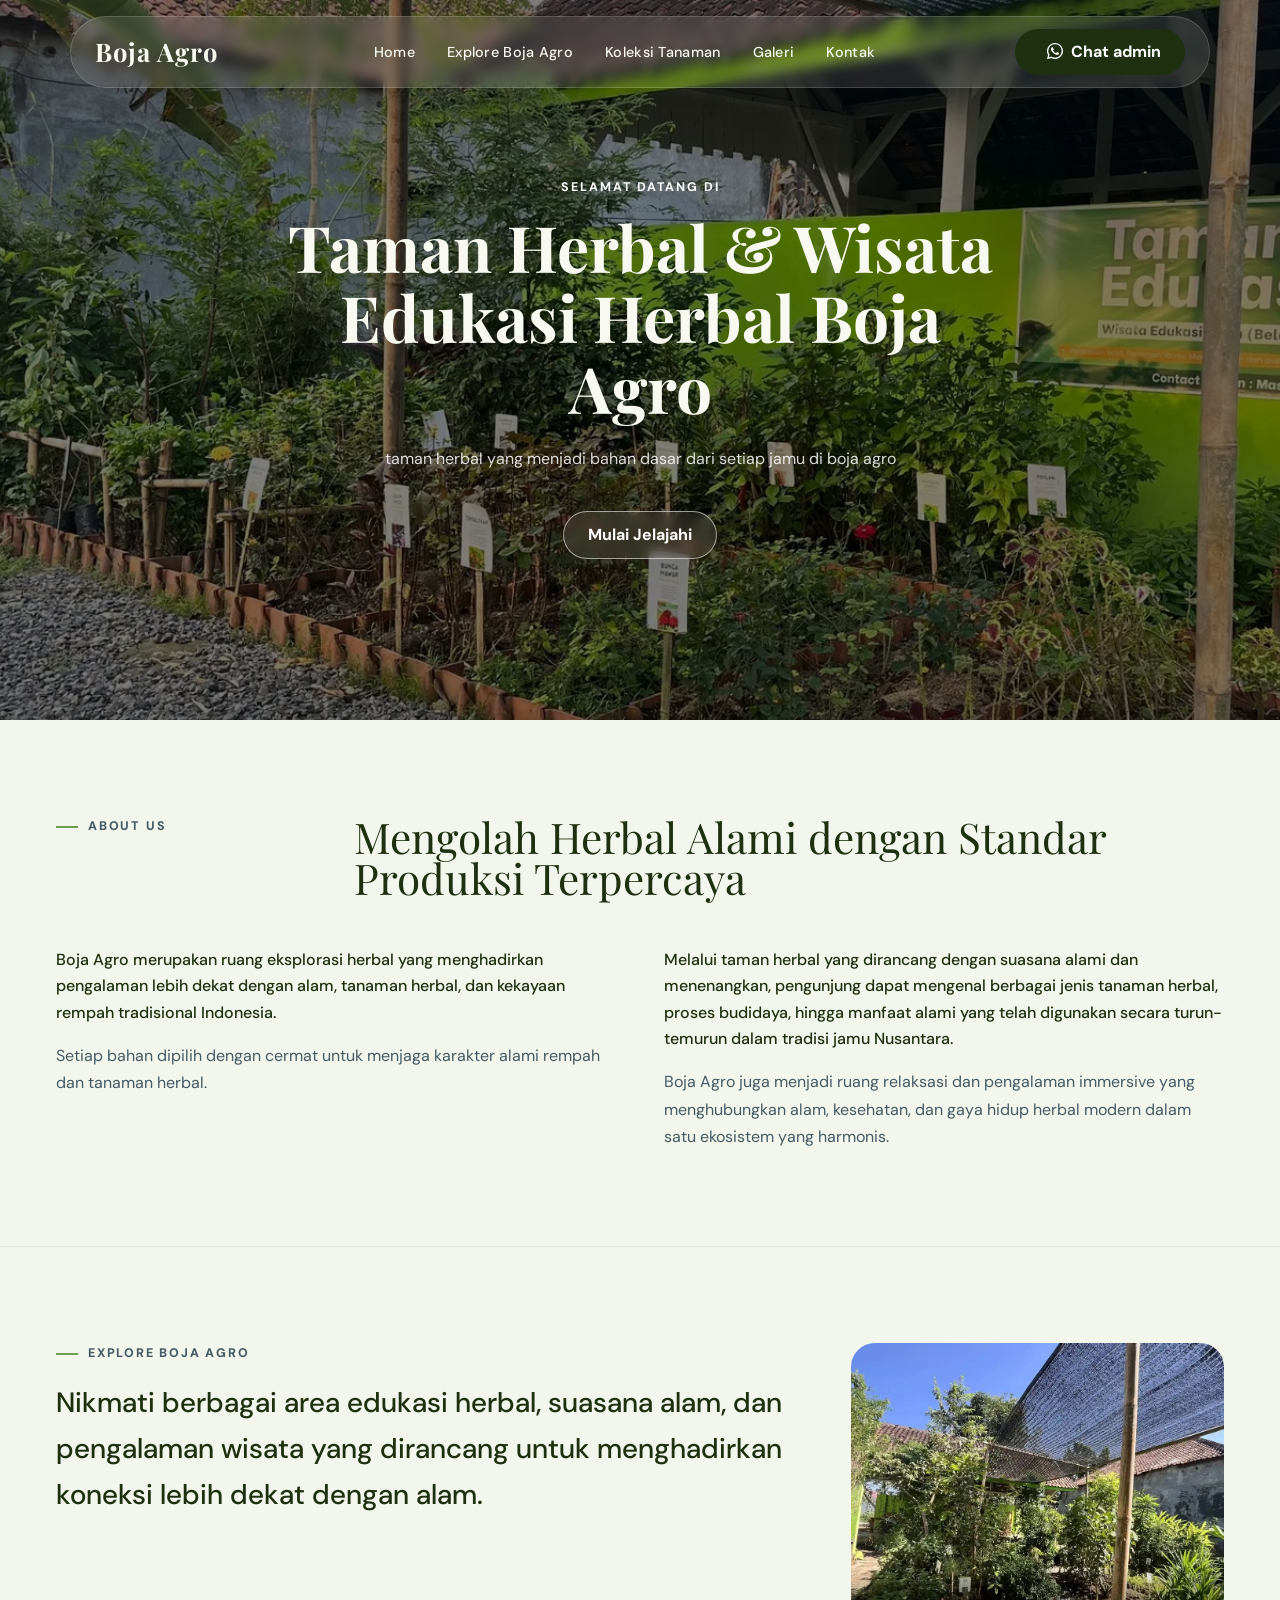
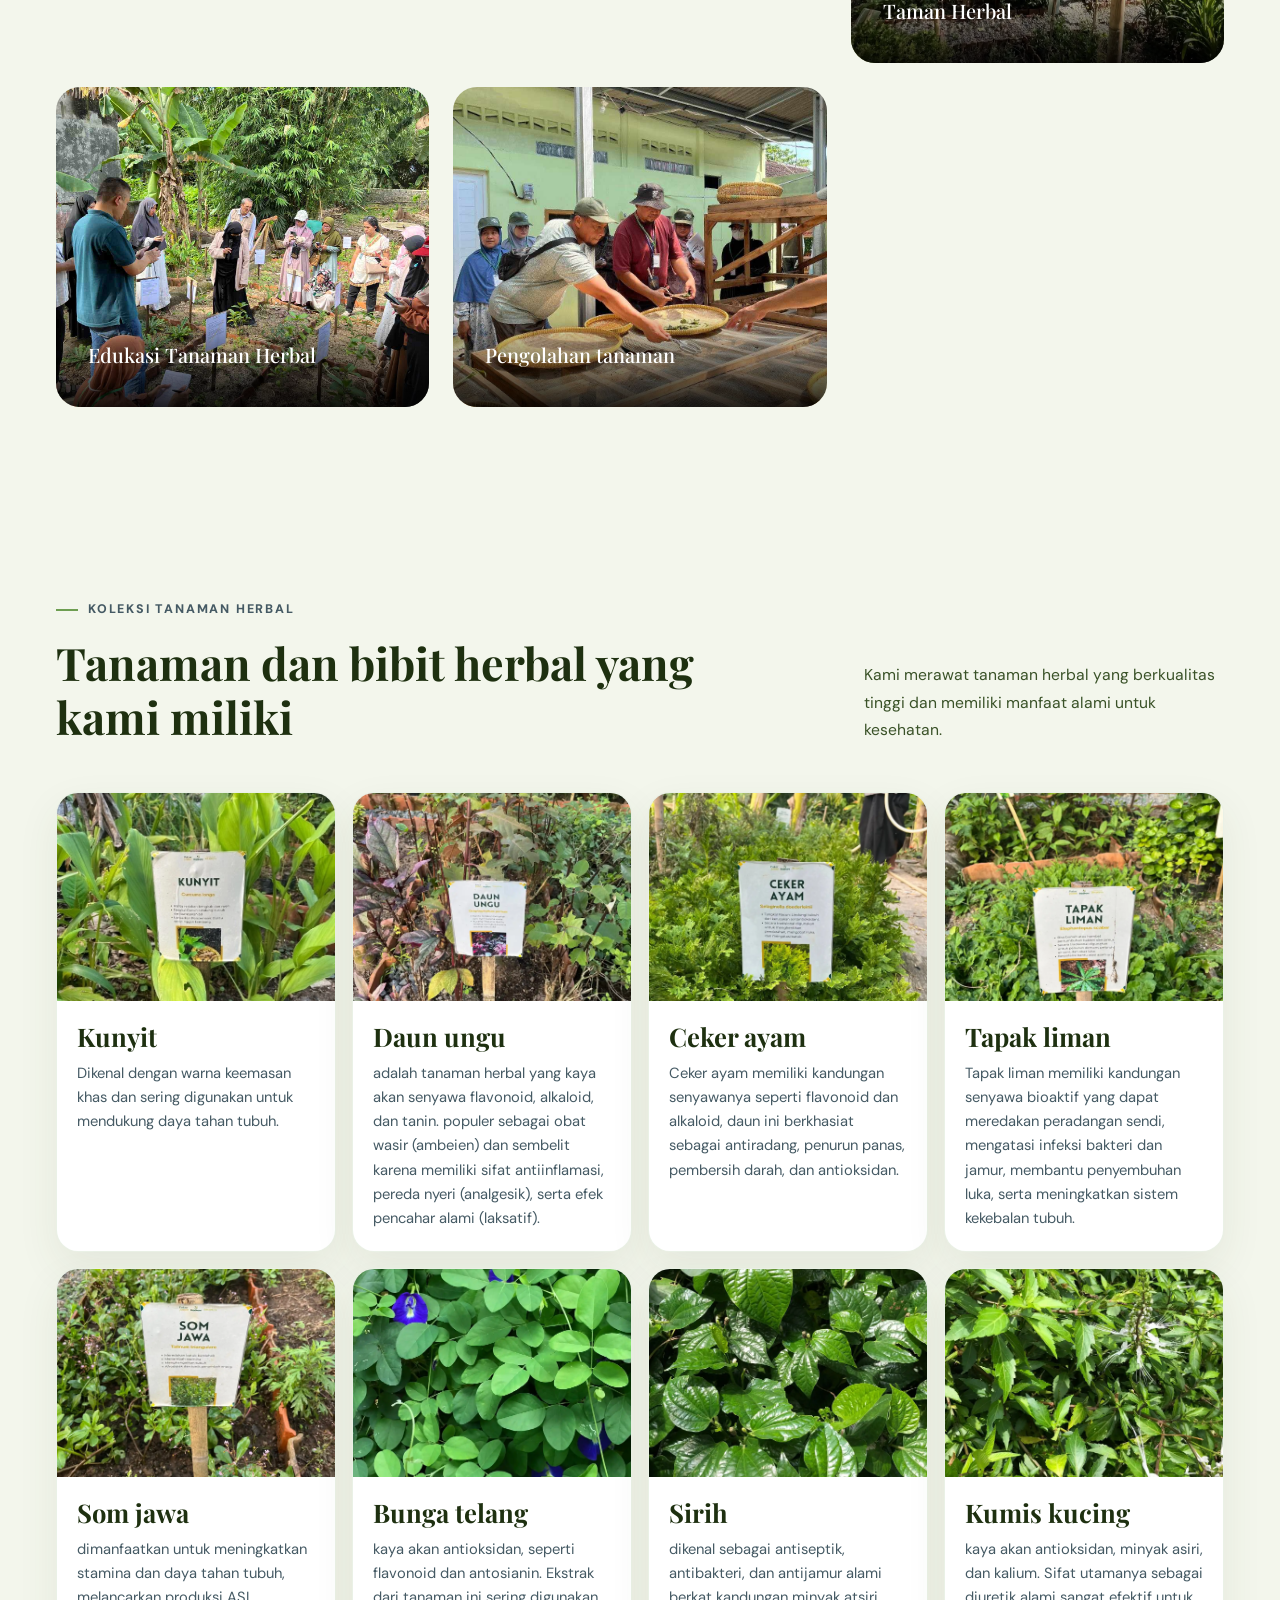
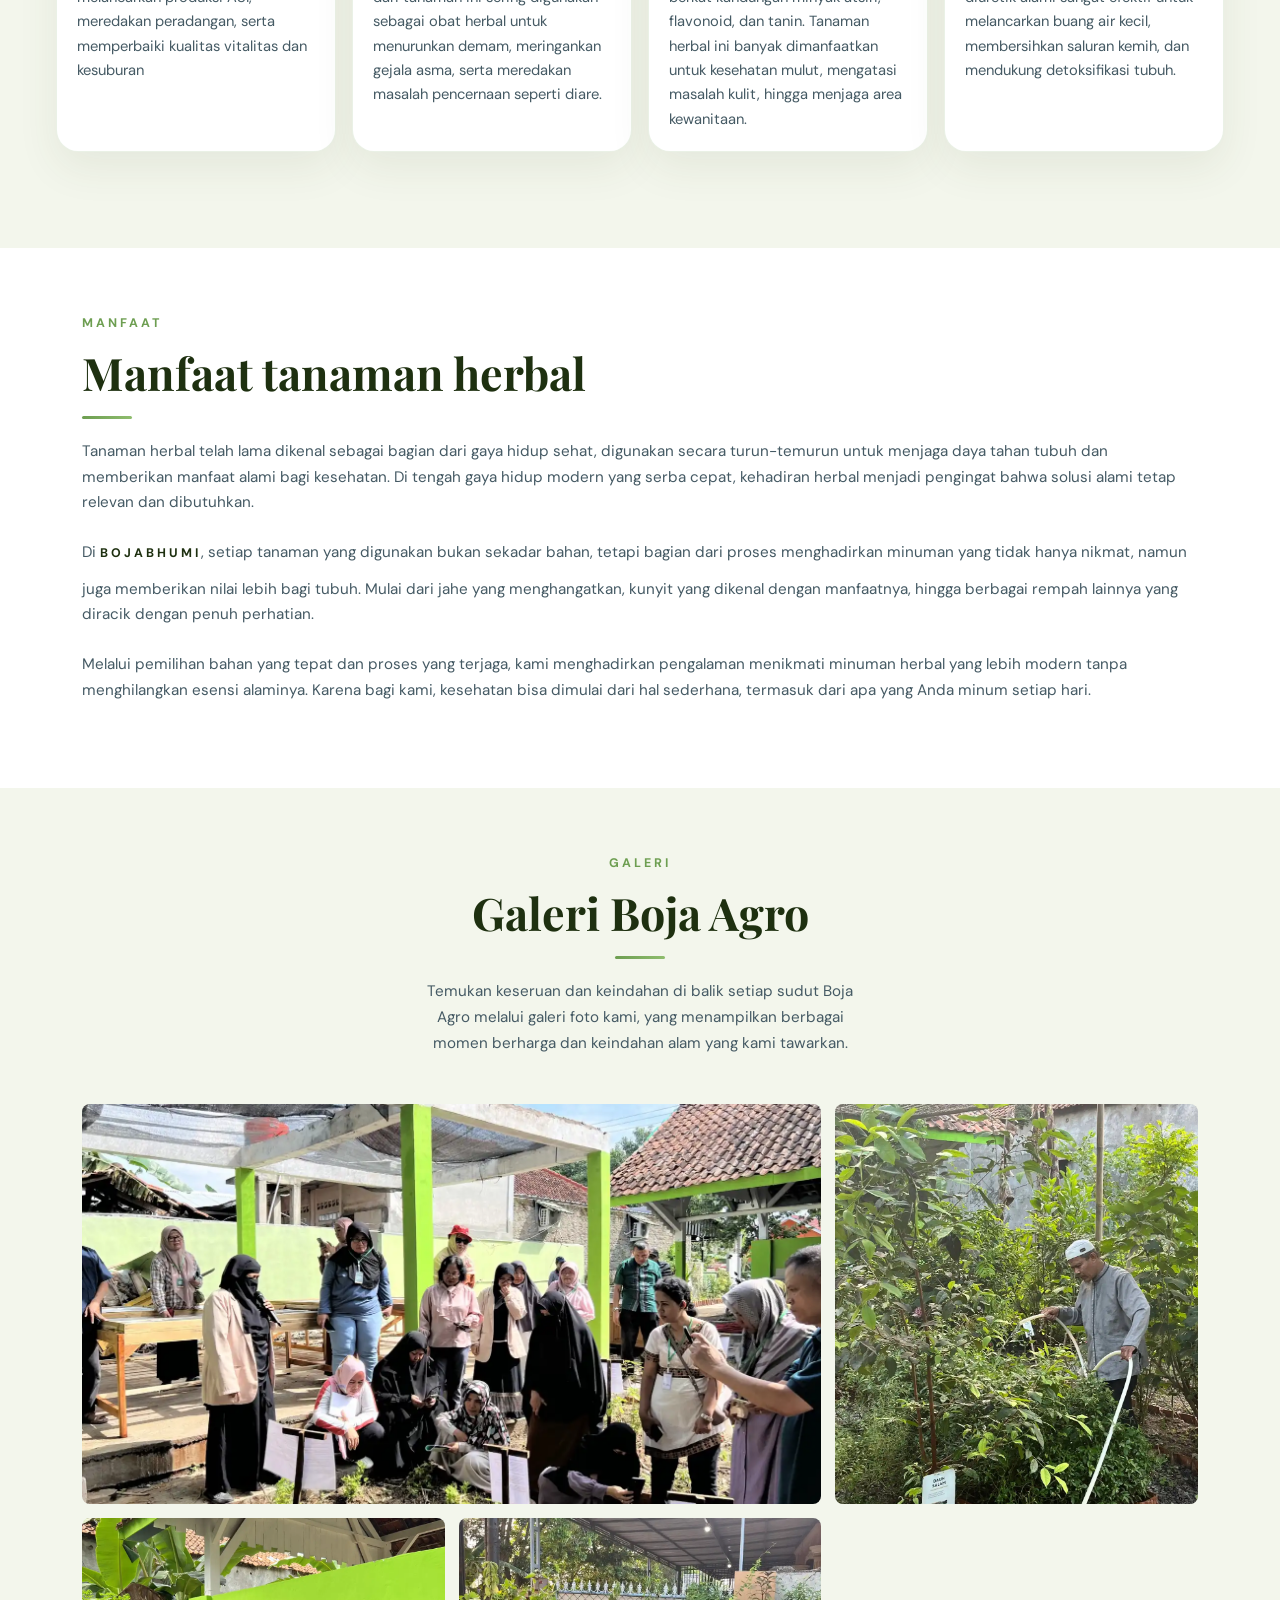
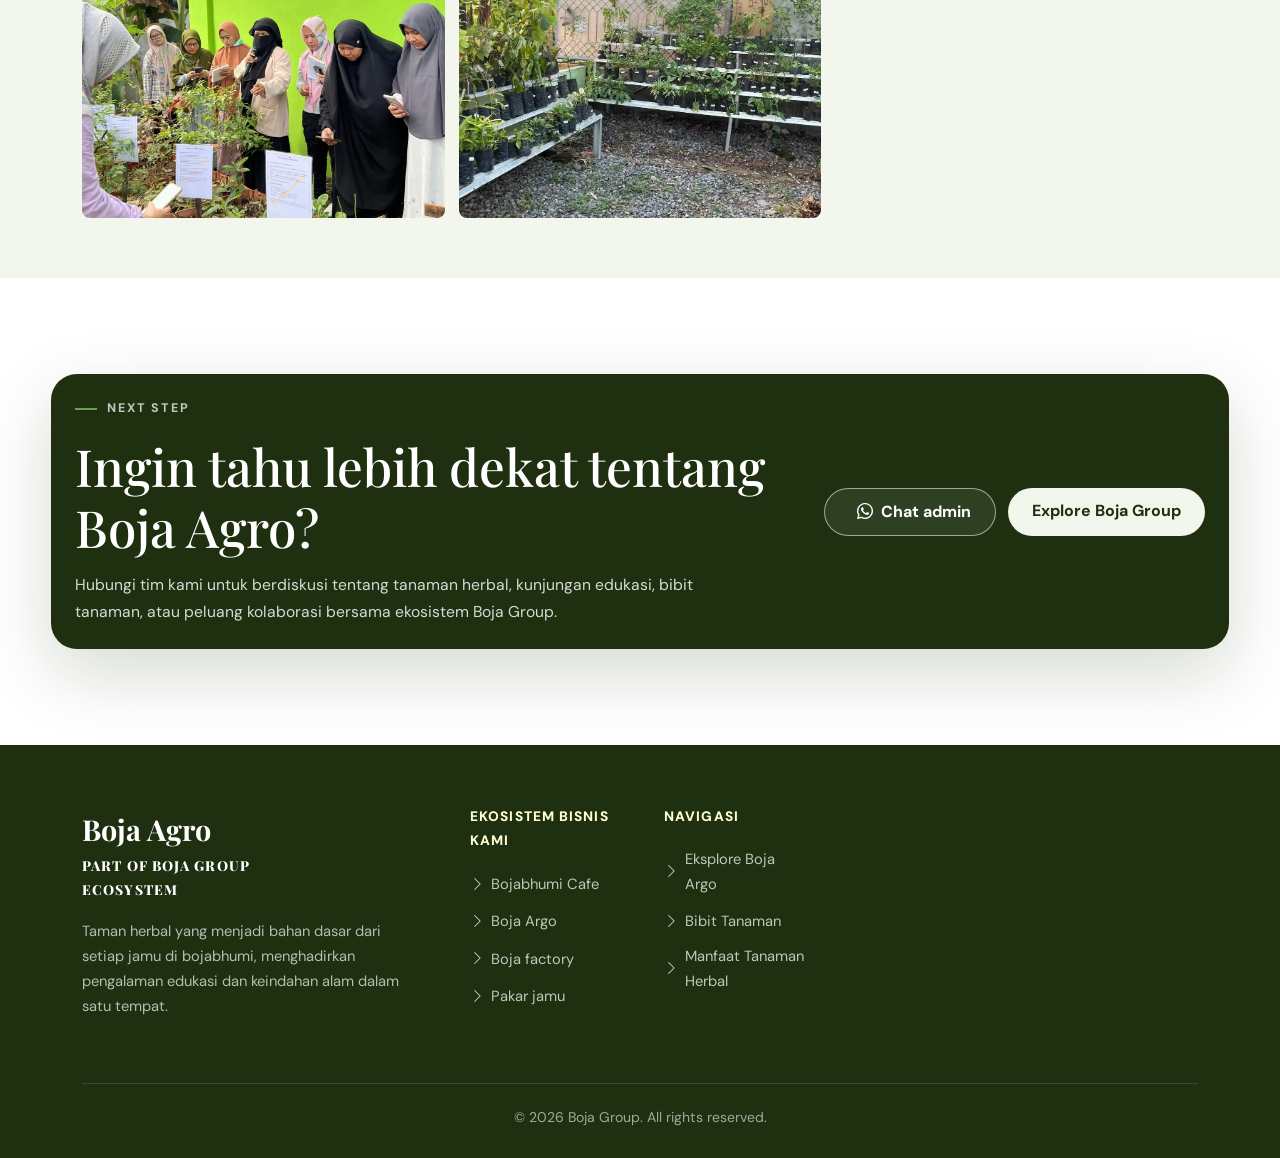
<file: Boja-Agro.html>
<!DOCTYPE html>
<html lang="id">
<head>
  <meta charset="UTF-8" />
  <meta name="viewport" content="width=device-width, initial-scale=1.0" />

  <!--  seo basic -->
  <meta name="description" content="Boja Agro menghadirkan taman herbal, wisata edukasi herbal, kebun rempah, eksplorasi tanaman herbal, dan pengalaman relaksasi alam herbal di Indonesia." />
  <meta name="robots" content="index, follow, max-image-preview:large, max-snippet:-1, max-video-preview:-1" />
  <meta name="theme-color" content="#315b2c" />

  <!-- og struktur -->
  <meta property="og:title" content="Boja Agro | Taman Herbal & Wisata Edukasi Herbal">
  <meta property="og:description" content="Boja Agro menghadirkan taman herbal, wisata edukasi herbal, kebun rempah, eksplorasi tanaman herbal, dan pengalaman relaksasi alam herbal di Indonesia.">
  <meta property="og:image" content="https://bojabhumi.com/Assets/Images/og-image/og-agro.png">
  <meta property="og:image:alt" content="Boja Agro, taman herbal dan wisata edukasi">
  <meta property="og:url" content="https://bojabhumi.com/Boja-Agro.html">
  <meta property="og:type" content="website">
  <meta property="og:locale" content="id_ID">
  <meta property="og:site_name" content="Boja Agro">
  <meta name="twitter:card" content="summary_large_image">
  <meta name="twitter:title" content="Boja Agro | Taman Herbal & Wisata Edukasi Herbal">
  <meta name="twitter:description" content="Boja Agro menghadirkan taman herbal, wisata edukasi herbal, kebun rempah, eksplorasi tanaman herbal, dan pengalaman relaksasi alam herbal di Indonesia.">
  <meta name="twitter:image" content="https://bojabhumi.com/Assets/Images/og-image/og-agro.png">
  <meta name="twitter:image:alt" content="Boja Agro, taman herbal dan wisata edukasi">

  <!-- canonical -->
   <link rel="canonical" href="https://bojabhumi.com/Boja-Agro.html">

  <title>Boja Agro | Taman Herbal & Wisata Edukasi Herbal</title>

  <!-- favicon -->
   <link rel="icon" type="image/png" href="./Assets/Icon/favicon-16x16.png">
   <link rel="apple-touch-icon" href="./Assets/Icon/apple-touch-icon.png">
   <link rel="manifest" href="./Assets/Icon/site.webmanifest">




  <link rel="preconnect" href="https://fonts.googleapis.com" />
  <link rel="preconnect" href="https://fonts.gstatic.com" crossorigin />
  <link rel="preconnect" href="https://cdn.jsdelivr.net" crossorigin />
  <link rel="preconnect" href="https://unpkg.com" crossorigin />
  <link rel="preconnect" href="https://www.googletagmanager.com" crossorigin />
  <link href="https://fonts.googleapis.com/css2?family=Playfair+Display:ital,wght@0,500;0,600;0,700;1,600&family=DM+Sans:wght@300;400;500;600;700&display=swap" rel="stylesheet" />
  <link href="https://cdn.jsdelivr.net/npm/bootstrap@5.3.2/dist/css/bootstrap.min.css" rel="stylesheet" />
  <link rel="stylesheet" href="https://cdn.jsdelivr.net/npm/bootstrap-icons@1.11.3/font/bootstrap-icons.min.css" />

  <!-- css -->
  <link rel="stylesheet" href="./Css/style.css" />
  
  <!-- aos -->
   <link rel="stylesheet" href="https://unpkg.com/aos@2.3.1/dist/aos.css" />


  <!-- analitik -->
   <!-- Google tag (gtag.js) -->
<script async src="https://www.googletagmanager.com/gtag/js?id=G-W95RKQYPS4"></script>
<script>
  window.dataLayer = window.dataLayer || [];
  function gtag(){dataLayer.push(arguments);}
  gtag('js', new Date());

  gtag('config', 'G-W95RKQYPS4');
  gtag('config', 'AW-17948726066');
</script>
</head>
<body class="home-page">

  <!-- ===== NAVBAR ===== -->
  <nav class="navbar navbar-expand-lg" id="navbar">
    <div class="container navbar-shaped">
      <a class="navbar-brand" href="#hero">Boja Agro</a>
      <button class="navbar-toggler" type="button" data-bs-toggle="collapse" data-bs-target="#navbarNav" aria-label="Toggle navigation">
        <span class="navbar-toggler-icon"></span>
      </button>
      <div class="collapse navbar-collapse" id="navbarNav">
        <ul class="navbar-nav m-auto gap-1" style="color:var(--text-body)">
          <li class="nav-item"><a class="nav-link" href="./index.html">Home</a></li>
          <li class="nav-item"><a class="nav-link" href="#ecosystem">Explore Boja Agro</a></li>
          <li class="nav-item"><a class="nav-link" href="#herbal-ingredients">Koleksi Tanaman</a></li>
          <li class="nav-item"><a class="nav-link" href="Boja-Galeri.html">Galeri</a></li>
          <li class="nav-item"><a class="nav-link" href="#kontak">Kontak</a></li> 
        </ul>
        <div class=" d-lg-block">
          <a href="https://wa.me/6282320400230?text=halo%20boja%20gro" class="btn btn-home-dark"><i class="bi bi-whatsapp mx-2"></i>Chat admin</a>
          </div>
        
      </div>
    </div>
  </nav>

  <main>

  <!-- ===== HERO SECTION ===== -->
  <section id="hero" style="height: 80vh; background-image: url(
    './Assets/Images/Boja-Agro/hero-bojaAgro.webp'); background-size: cover; background-position: center; background-attachment: fixed;">
    <div class="hero-overlay"></div>
    <div class="container hero-content">
      <div class="row align-items-center min-vh-100 g-4 justify-content-center">
        <div class="col-lg-8 text-center hero-text-center">
          <div class="hero-badge">Selamat datang di</div>
          <h1 class="hero-title">
            Taman Herbal & Wisata Edukasi Herbal Boja Agro
          </h1>
          <p class="hero-subtitle">
            taman herbal yang menjadi bahan dasar dari setiap jamu di boja agro
          </p>

          <div class="hero-actions-index" data-aos="fade-up">
            
            <a href="#ecosystem" class="btn btn-home-outline reveal">Mulai Jelajahi</a>
            
          </div>
        </div>
      </div>
    </div>
  </section>

  <!-- ===== ABOUT SECTION ===== -->
  <!-- <section id="about">
    <div class="container">
      <div class="row align-items-center g-5">
          <div class="col-lg-12 reveal-right">
          <span class="section-label">Tentang Taman Herbal</span>
          <h2 class="section-title">Cerita di Balik Taman Herbal Bojabhumi</h2>
          <div class="section-divider left"></div>
          <p class="mb-4" style="font-size: 0.95rem; color: var(--gray-dark);">
            Di balik setiap racikan jamu yang disajikan di Bojabhumi, terdapat bahan-bahan alami yang dipilih dengan penuh perhatian. Taman Herbal Bojabhumi hadir sebagai wujud nyata dari komitmen tersebut, menghadirkan berbagai tanaman herbal yang menjadi dasar dari setiap minuman yang kami sajikan.
          </p>
          <p class="mb-4" style="font-size: 0.95rem; color: var(--gray-dark);">
            Di taman ini, pengunjung dapat melihat langsung tanaman seperti jahe, kunyit, serai, hingga berbagai rempah lainnya yang selama ini mungkin hanya dikenal sebagai bahan dapur, namun memiliki manfaat luar biasa bagi kesehatan.
          </p>

          <p class="mb-4" style="font-size: 0.95rem; color: var(--gray-dark);">
            Lebih dari sekadar area hijau, Taman Herbal Bojabhumi menjadi ruang edukasi dan pengalaman. Di sini, setiap tanaman memiliki cerita, setiap racikan memiliki asal, dan setiap kunjungan memberikan pemahaman baru tentang bagaimana alam menjadi bagian penting dalam gaya hidup sehat.  
          </p>

            

          
          
        </div>
      </div>
    </div>
  </section> -->

  <!-- ===== ABOUT SECTION ===== -->
  <section id="about" class="home-section-padding" style="background: var(--background-offwhite);">
    <div class="container-fluid px-3 px-lg-4">
      <div class="row mb-5 reveal">
        <div class="col-lg-3">
          <span class="home-section-label">About Us</span>
        </div>
        <div class="col-lg-8">
          <h2 class="factory-process-title" style="font-size: clamp(2rem, 3.3vw, 4rem);">Mengolah Herbal Alami dengan Standar Produksi Terpercaya</h2>
        </div>
      </div>

      <div class="row g-4 g-lg-5 align-items-start">
        <div class="col-lg-6 reveal">
          <p class="home-lead-text mb-3">
            Boja Agro merupakan ruang eksplorasi herbal yang menghadirkan pengalaman lebih dekat dengan alam, tanaman herbal, dan kekayaan rempah tradisional Indonesia.
          </p>
          <p class="home-muted mb-0">
            Setiap bahan dipilih dengan cermat untuk menjaga karakter alami rempah dan tanaman herbal.
          </p>
        </div>

        <div class="col-lg-6 reveal reveal-delay-1">
          <p class="home-lead-text mb-3">
            Melalui taman herbal yang dirancang dengan suasana alami dan menenangkan, pengunjung dapat mengenal berbagai jenis tanaman herbal, proses budidaya, hingga manfaat alami yang telah digunakan secara turun-temurun dalam tradisi jamu Nusantara.
          </p>
          <p class="home-muted mb-0">
            Boja Agro juga menjadi ruang relaksasi dan pengalaman immersive yang menghubungkan alam, kesehatan, dan gaya hidup herbal modern dalam satu ekosistem yang harmonis.
          </p>
        </div>
      </div>
    </div>
  </section>


  <section id="ecosystem" class="home-section-padding border-top">

      <div class="container-fluid px-3 px-lg-4">
        <div class="row g-4">

          

          <div class="col-lg-8  reveal-left">
            <span class="home-section-label">Explore Boja Agro</span>
            <h3 class="home-section-copy">Nikmati berbagai area edukasi herbal, suasana alam, dan pengalaman wisata yang dirancang untuk menghadirkan koneksi lebih dekat dengan alam.</h3>
            
          </div>

          <div class="col-md-6 col-lg-4 reveal">
            <article class="home-service-card" style="background-image: url('./Assets/Images/Boja-Agro/ecosystem/taman.webp');">
              <div class="home-service-overlay">
                
                <h5>Taman Herbal</h5>
              </div>
            </article>
          </div>

          <div class="col-md-6 col-lg-4 reveal reveal-delay-1">
            <article class="home-service-card" style="background-image: url('./Assets/Images/Boja-Agro/ecosystem/edukasi-tanaman.JPG');">
              <div class="home-service-overlay">
               
                <h5>Edukasi Tanaman Herbal</h5>
              
              </div>
            </article>
          </div>

          <!-- <div class="col-md-6 col-lg-4 reveal reveal-delay-1">
            <article class="home-service-card" style="background-image: url('https://i.pinimg.com/1200x/49/ea/07/49ea07aa9f6d83fdf67c598a13c6eabe.jpg');">
              <div class="home-service-overlay">
                
                <h5>Area Relaksasi</h5>
                
               
              </div>
            </article>
          </div> -->

          <div class="col-md-6 col-lg-4 reveal reveal-delay-1">
            <article class="home-service-card" style="background-image: url('./Assets/Images/Boja-Agro/ecosystem/pengholahan-tanaman.jpg');">
              <div class="home-service-overlay">
                
                <h5>Pengolahan tanaman</h5>
                
              </div>
            </article>
          </div>

        </div>
      </div>
    </section>


  <!-- ===== Koleksi ===== -->
  <!-- ===== HERBAL INGREDIENT SHOWCASE SECTION ===== -->
  <section id="herbal-ingredients" class="factory-ingredients-section">
    <div class="container-fluid px-3 px-lg-4">
      <div class="factory-ingredients-header reveal">
        <div>
          <span class="home-section-label">Koleksi tanaman herbal</span>
          <h2 class="section-title factory-ingredients-title">Tanaman dan bibit herbal yang kami miliki</h2>
        </div>
        <p class="factory-ingredients-copy">
          Kami merawat tanaman herbal yang berkualitas tinggi dan memiliki manfaat alami untuk kesehatan.
        </p>
      </div>

      <div class="factory-ingredients-track">
        <article class="factory-ingredient-card reveal">
          <div class="factory-ingredient-image">
            <img decoding="async" src="./Assets/Images/Boja-Agro/Koleksi tanaman/Kunyit.webp" alt="Jahe segar sebagai bahan herbal Boja Factory">
          </div>
          <div class="factory-ingredient-body">
            <h3>Kunyit</h3>
            <p>Dikenal dengan warna keemasan khas dan sering digunakan untuk mendukung daya tahan tubuh.</p>
          </div>
        </article>

        <article class="factory-ingredient-card reveal reveal-delay-1">
          <div class="factory-ingredient-image">
            <img decoding="async" src="./Assets/Images/Boja-Agro/Koleksi tanaman/Daun-ungu.webp" alt="Kunyit">
          </div>
          <div class="factory-ingredient-body">
            <h3>Daun ungu</h3>
            <p>adalah tanaman herbal yang kaya akan senyawa flavonoid, alkaloid, dan tanin. populer sebagai obat wasir (ambeien) dan sembelit karena memiliki sifat antiinflamasi, pereda nyeri (analgesik), serta efek pencahar alami (laksatif).</p>
          </div>
        </article>

        <article class="factory-ingredient-card reveal">
          <div class="factory-ingredient-image">
            <img decoding="async" src="./Assets/Images/Boja-Agro/Koleksi tanaman/Ceker-ayam.webp" alt="Kencur sebagai bahan herbal aromatik Boja Factory">
          </div>
          <div class="factory-ingredient-body">
            <h3>Ceker ayam</h3>
            <p>Ceker ayam memiliki kandungan senyawanya seperti flavonoid dan alkaloid, daun ini berkhasiat sebagai antiradang, penurun panas, pembersih darah, dan antioksidan.
</p>
          </div>
        </article>

        <article class="factory-ingredient-card reveal reveal-delay-1">
          <div class="factory-ingredient-image">
            <img decoding="async" src="./Assets/Images/Boja-Agro/Koleksi tanaman/Tapak-liman.webp" alt="Temulawak sebagai bahan herbal Boja Factory">
          </div>
          <div class="factory-ingredient-body">
            <h3>Tapak liman</h3>
            <p>Tapak liman memiliki kandungan senyawa bioaktif yang dapat meredakan peradangan sendi, mengatasi infeksi bakteri dan jamur, membantu penyembuhan luka, serta meningkatkan sistem kekebalan tubuh.
</p>
          </div>
        </article>

        <article class="factory-ingredient-card reveal reveal-delay-1">
          <div class="factory-ingredient-image">
            <img decoding="async" src="./Assets/Images/Boja-Agro/Koleksi tanaman/Som-jawa.webp" alt="Temulawak sebagai bahan herbal Boja Factory">
          </div>
          <div class="factory-ingredient-body">
            <h3>Som jawa</h3>
            <p>dimanfaatkan untuk meningkatkan stamina dan daya tahan tubuh, melancarkan produksi ASI, meredakan peradangan, serta memperbaiki kualitas vitalitas dan kesuburan
</p>
          </div>
        </article>

        <article class="factory-ingredient-card reveal reveal-delay-1">
          <div class="factory-ingredient-image">
            <img decoding="async" src="./Assets/Images/Boja-Agro/Koleksi tanaman/Bunga-telang.webp" alt="Temulawak sebagai bahan herbal Boja Factory">
          </div>
          <div class="factory-ingredient-body">
            <h3>Bunga telang</h3>
            <p>kaya akan antioksidan, seperti flavonoid dan antosianin. Ekstrak dari tanaman ini sering digunakan sebagai obat herbal untuk menurunkan demam, meringankan gejala asma, serta meredakan masalah pencernaan seperti diare.
</p>
          </div>
        </article>

        <article class="factory-ingredient-card reveal reveal-delay-1">
          <div class="factory-ingredient-image">
            <img decoding="async" src="./Assets/Images/Boja-Agro/Koleksi tanaman/Sirih.webp" alt="Temulawak sebagai bahan herbal Boja Factory">
          </div>
          <div class="factory-ingredient-body">
            <h3>Sirih</h3>
            <p>dikenal sebagai antiseptik, antibakteri, dan antijamur alami berkat kandungan minyak atsiri, flavonoid, dan tanin. Tanaman herbal ini banyak dimanfaatkan untuk kesehatan mulut, mengatasi masalah kulit, hingga menjaga area kewanitaan.
</p>
          </div>
        </article>

        <article class="factory-ingredient-card reveal reveal-delay-1">
          <div class="factory-ingredient-image">
            <img decoding="async" src="./Assets/Images/Boja-Agro/Koleksi tanaman/Kumis-kucing.webp" alt="Temulawak sebagai bahan herbal Boja Factory">
          </div>
          <div class="factory-ingredient-body">
            <h3>Kumis kucing</h3>
            <p>kaya akan antioksidan, minyak asiri, dan kalium. Sifat utamanya sebagai diuretik alami sangat efektif untuk melancarkan buang air kecil, membersihkan saluran kemih, dan mendukung detoksifikasi tubuh.
</p>
          </div>
        </article>
      </div>
    </div>
  </section>
  

  <!-- manfaat -->
  <section id="manfaat">
    <div class="container">
      <div class="row align-items-center g-5">
          <div class="col-lg-12 reveal-right">
          <span class="section-label">Manfaat</span>
          <h2 class="section-title">Manfaat tanaman herbal</h2>
          <div class="section-divider left"></div>
          <p class="mb-4" style="font-size: 0.95rem; color: var(--gray-dark);">
            Tanaman herbal telah lama dikenal sebagai bagian dari gaya hidup sehat, digunakan secara turun-temurun untuk menjaga daya tahan tubuh dan memberikan manfaat alami bagi kesehatan. Di tengah gaya hidup modern yang serba cepat, kehadiran herbal menjadi pengingat bahwa solusi alami tetap relevan dan dibutuhkan.
          </p>
          <p class="mb-4" style="font-size: 0.95rem; color: var(--gray-dark);">
            Di <span class="section-label" style="color: var(--text-dark);">Bojabhumi</span>, setiap tanaman yang digunakan bukan sekadar bahan, tetapi bagian dari proses menghadirkan minuman yang tidak hanya nikmat, namun juga memberikan nilai lebih bagi tubuh. Mulai dari jahe yang menghangatkan, kunyit yang dikenal dengan manfaatnya, hingga berbagai rempah lainnya yang diracik dengan penuh perhatian.
          </p>

          <p class="mb-4" style="font-size: 0.95rem; color: var(--gray-dark);">
            Melalui pemilihan bahan yang tepat dan proses yang terjaga, kami menghadirkan pengalaman menikmati minuman herbal yang lebih modern tanpa menghilangkan esensi alaminya. Karena bagi kami, kesehatan bisa dimulai dari hal sederhana, termasuk dari apa yang Anda minum setiap hari.
          </p>
        </div>
      </div>
    </div>
  </section>


  <!-- ===== GALLERY SECTION ===== -->
  <section id="gallery">
    <div class="container">
      <div class="text-center mb-5 reveal">
        <span class="section-label">Galeri</span>
        <h2 class="section-title">Galeri Boja Agro</h2>
        <div class="section-divider"></div>
        <p style="font-size: 0.95rem; color: var(--gray-dark); max-width: 460px; margin: 0 auto;">
          Temukan keseruan dan keindahan di balik setiap sudut Boja Agro melalui galeri foto kami, yang menampilkan berbagai momen berharga dan keindahan alam yang kami tawarkan.
        </p>
      </div>
      <div class="gallery-grid reveal">
        <div class="gallery-item">
          <img decoding="async" src="./Assets/Images/Boja-Agro/Galeri/penanaman-bibit.webp" alt="penanaman bibit" />
          <div class="gallery-overlay"><span> Penanaman Bibit </span></div>
        </div>
        <div class="gallery-item">
          <img decoding="async" src="./Assets/Images/Boja-Agro/Galeri/perawatan-tanaman.webp" alt="Perawatan Tanaman" />
          <div class="gallery-overlay"><span> Perawatan Tanaman </span></div>
        </div>
        <div class="gallery-item">
          <img decoding="async" src="./Assets/Images/Boja-Agro/Galeri/edukasi-tanaman.webp" alt="Edukasi Tanaman" />
          <div class="gallery-overlay"><span> Edukasi Tanaman </span></div>
        </div>
        <div class="gallery-item">
          <img decoding="async" src="./Assets/Images/Boja-Agro/Galeri/bibit-herbal.webp" alt="Bibit Herbal" />
          <div class="gallery-overlay"><span> Bibit Herbal </span></div>
        </div>
        </div>
        
        <!-- <div class="gallery-item">
          <img decoding="async" src="./Assets/Images/Galery/Meja pengunjung-1.jpg" alt="Meja Pengunjung"/>
          <div class="gallery-overlay"><span>Meja Pengunjung</span></div>
        </div> -->
        <!-- <div class="gallery-item">
          <img decoding="async" src="./Assets/Images/Galery/Taman herbal.jpeg" alt="Night Vibes" />
          <div class="gallery-overlay"><span>Night Vibes</span></div>
        </div> -->
      </div>
    </div>
  </section>

  

  

  <!-- ===== LOCATION & CONTACT SECTION ===== -->
  <!-- <section id="location">
    <div class="container">
      <div class="row g-5 align-items-center">

        <div class="col-lg-6 reveal">
          <span class="section-label">Lokasi & Kontak</span>
          <h2 class="section-title">Ingin melihat langsung & Beli bibit ?</h2>
          <p style="color:var(--gray-dark);font-size:0.95rem;line-height:1.75;margin-bottom:2rem">
            klik untuk informasi lebih lanjut tentang bibit dan konsultasi tanaman.
          </p>
          
        </div>

        <div class="col-lg-4 offset-lg-1 reveal reveal-delay-1">
          <div class="d-flex flex-column gap-3">
            <a href="https://share.google/UzcwvSFslD7ZS1Qqg" class="btn-cta-location">
            <i class="bi bi-whatsapp"></i>
            Kunjungi Boja Agro
            </a>

            <a href="https://wa.me/6282320400230?text=halo%20boja%20gro" class="btn-cta-location">
            <i class="bi bi-whatsapp"></i>
            Hubungi Kami Via WhatsApp
            </a>
          </div>
          
        </div>

      </div>
    </div>
  </section> -->

  <div id="kontak"    class="factory-cta-banner reveal">
    <div>
      <span class="home-section-label" style="color: rgba(255,255,255,0.72);">Next Step</span>
      <h2>Ingin tahu lebih dekat tentang Boja Agro?</h2>
      <p>
        Hubungi tim kami untuk berdiskusi tentang tanaman herbal, kunjungan edukasi, bibit tanaman, atau peluang kolaborasi bersama ekosistem Boja Group.
      </p>
    </div>
    <div class="factory-cta-actions">
      <a href="https://wa.me/6282320400230?text=halo%20boja%20gro" class="btn btn-home-outline">
        <i class="bi bi-whatsapp mx-2"></i>Chat admin
      </a>
      <a href="./index.html" class="btn btn-home-dark" style="background: var(--background-offwhite); color: var(--text-dark);">
        Explore Boja Group
      </a>
    </div>
  </div>

  </main>

   <footer>
    <div class="container">
      <div class="row g-5">
        <div class="col-lg-4">
          <div class="footer-brand">Boja Agro<div class="footer-heading" style="color: var(--white-pure);">Part of Boja Group Ecosystem</div></div>
          <p class="footer-tagline">
            Taman herbal yang menjadi bahan dasar dari setiap jamu di bojabhumi, menghadirkan pengalaman edukasi dan keindahan alam dalam satu tempat.
          </p>
          <!-- <div class="footer-social">
            
            <a href="https://www.instagram.com/bojabhumi?utm_source=ig_web_button_share_sheet&igsh=ZDNlZDc0MzIxNw==" class="social-btn" aria-label="Instagram"><i class="bi bi-instagram"></i></a>
            <a href="https://www.facebook.com/bojabhumi" class="social-btn" aria-label="Facebook"><i class="bi bi-facebook"></i></a>
            <a href="https://www.tiktok.com/@bojabhumi" class="social-btn" aria-label="TikTok"><i class="bi bi-tiktok"></i></a>
            <a href="https://wa.me/6282320400230?text=halo%20boja%20gro" class="social-btn" aria-label="WhatsApp"><i class="bi bi-whatsapp"></i></a>
          </div> -->
        </div>
        <!-- <div class="col-lg-2 col-md-4 col-6">
          <div class="footer-heading">Navigasi</div>
          <ul class="footer-links">
            <li><a href="./index.html"><i class="bi bi-chevron-right"></i>Home</a></li>
            <li><a href="#about"><i class="bi bi-chevron-right"></i>Tentang Kami</a></li>
            <li><a href="#menu"><i class="bi bi-chevron-right"></i>Menu</a></li>
            <li><a href="#gallery"><i class="bi bi-chevron-right"></i>Galeri</a></li>
            <li><a href="#location"><i class="bi bi-chevron-right"></i>Lokasi</a></li>
            
          </ul>
        </div> -->
        <div class="col-lg-2 col-md-4 col-6">
          <div class="footer-heading">Ekosistem bisnis kami</div>
          <ul class="footer-links">
            <li><a href="./Bojabhumi-cafe.html"><i class="bi bi-chevron-right"></i>Bojabhumi Cafe</a></li>
            <li><a href="./Boja-Agro.html"><i class="bi bi-chevron-right"></i>Boja Argo</a></li>
            <li><a href="./Boja-Factory.html"><i class="bi bi-chevron-right"></i>Boja factory</a></li>
            
            <li><a href="./Pakar-jamu.html"><i class="bi bi-chevron-right"></i>Pakar jamu</a></li>
          </ul>
        </div>

        <div class="col-lg-2 col-md-4 col-6">
          <div class="footer-heading">Navigasi</div>
          <ul class="footer-links">
            <li><a href="#ecosystem"><i class="bi bi-chevron-right"></i>Eksplore Boja Argo</a></li>
            <li><a href="#herbal-ingredients"><i class="bi bi-chevron-right"></i>Bibit Tanaman</a></li>
            <li><a href="#manfaat"><i class="bi bi-chevron-right"></i>Manfaat Tanaman Herbal</a></li>
          </ul>
        </div>
       
      </div>
      <div class="footer-bottom">
        <p>&copy; <span id="year"></span> <span>Boja Group</span>. All rights reserved.</p>
        
      </div>
    </div>
  </footer>


  <!-- AOS -->
   <script src="https://unpkg.com/aos@2.3.1/dist/aos.js"></script>

<script>

if (window.AOS) {
  AOS.init({
    duration: 1000,
    once: true
  });
}
</script>




  <script src="https://cdn.jsdelivr.net/npm/bootstrap@5.3.2/dist/js/bootstrap.bundle.min.js"></script>
  <script src="./Js/script.js"></script>
</body>
</html>
</file>
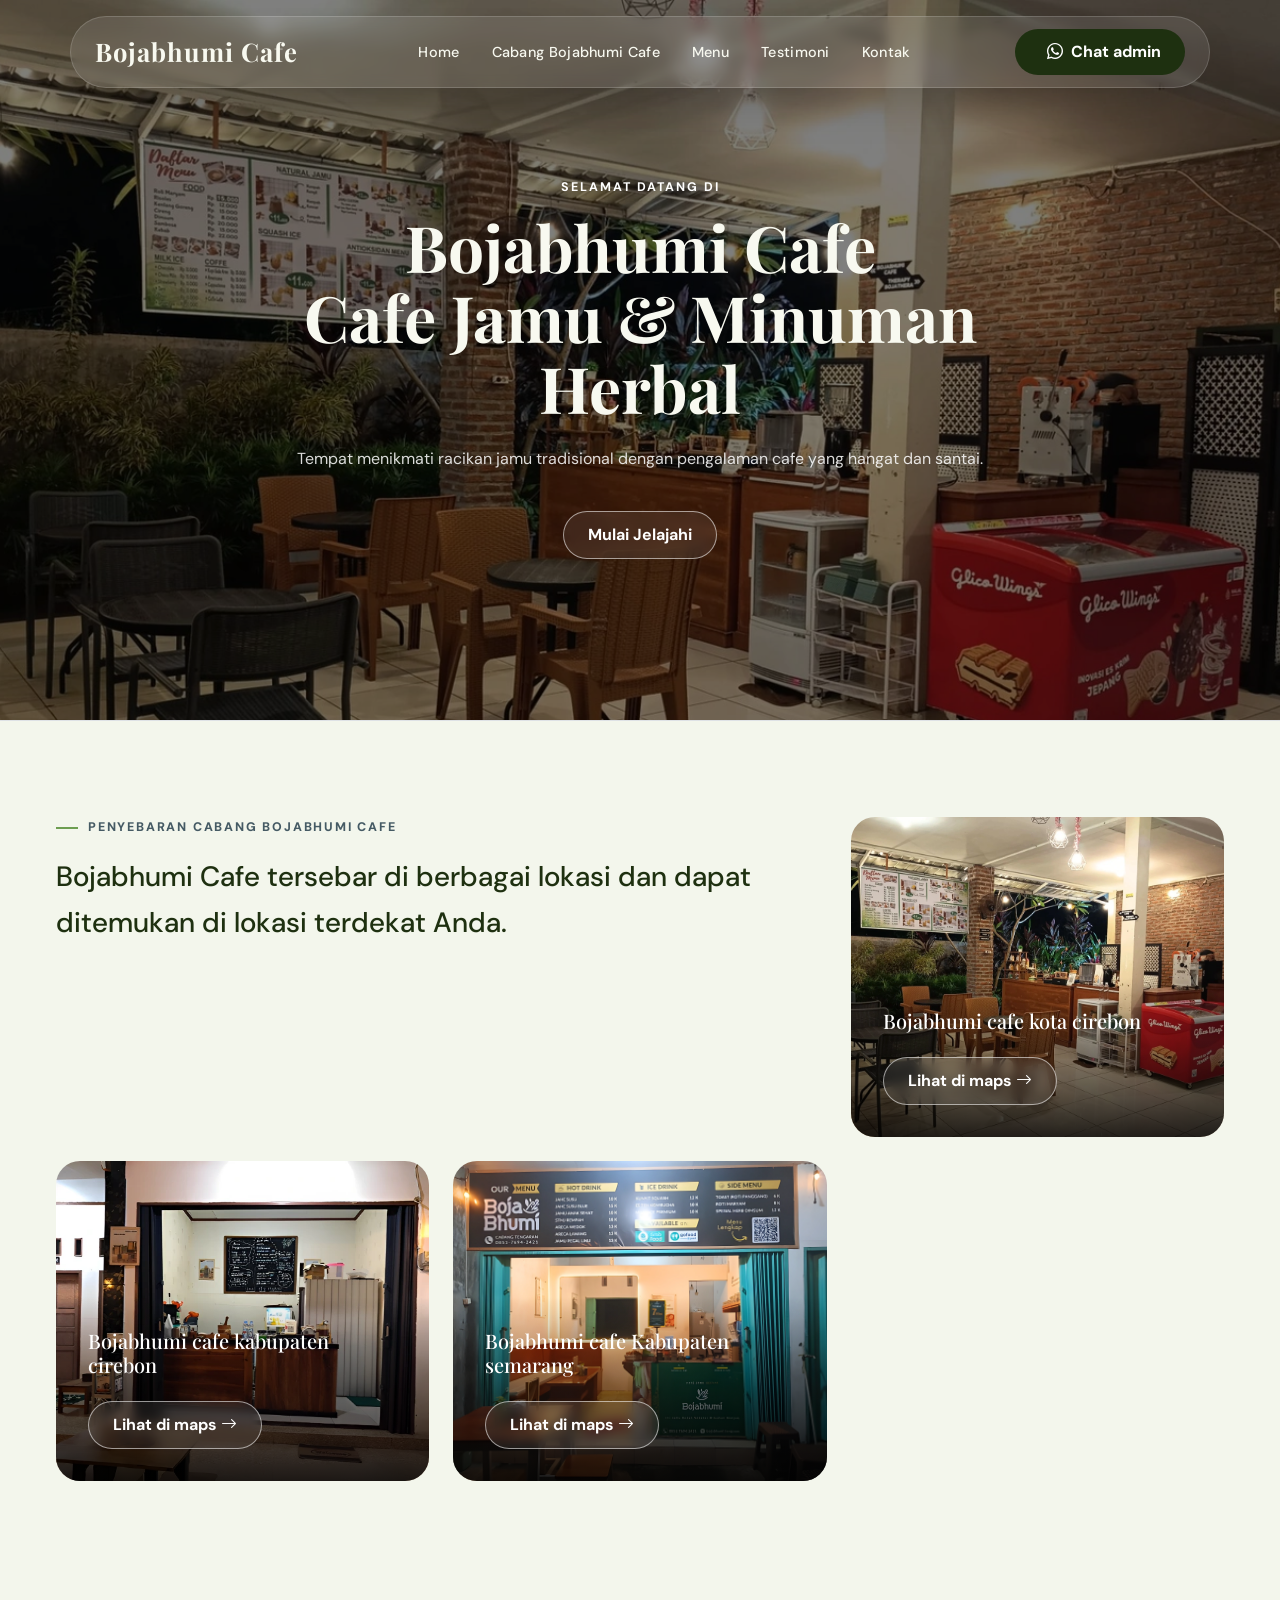
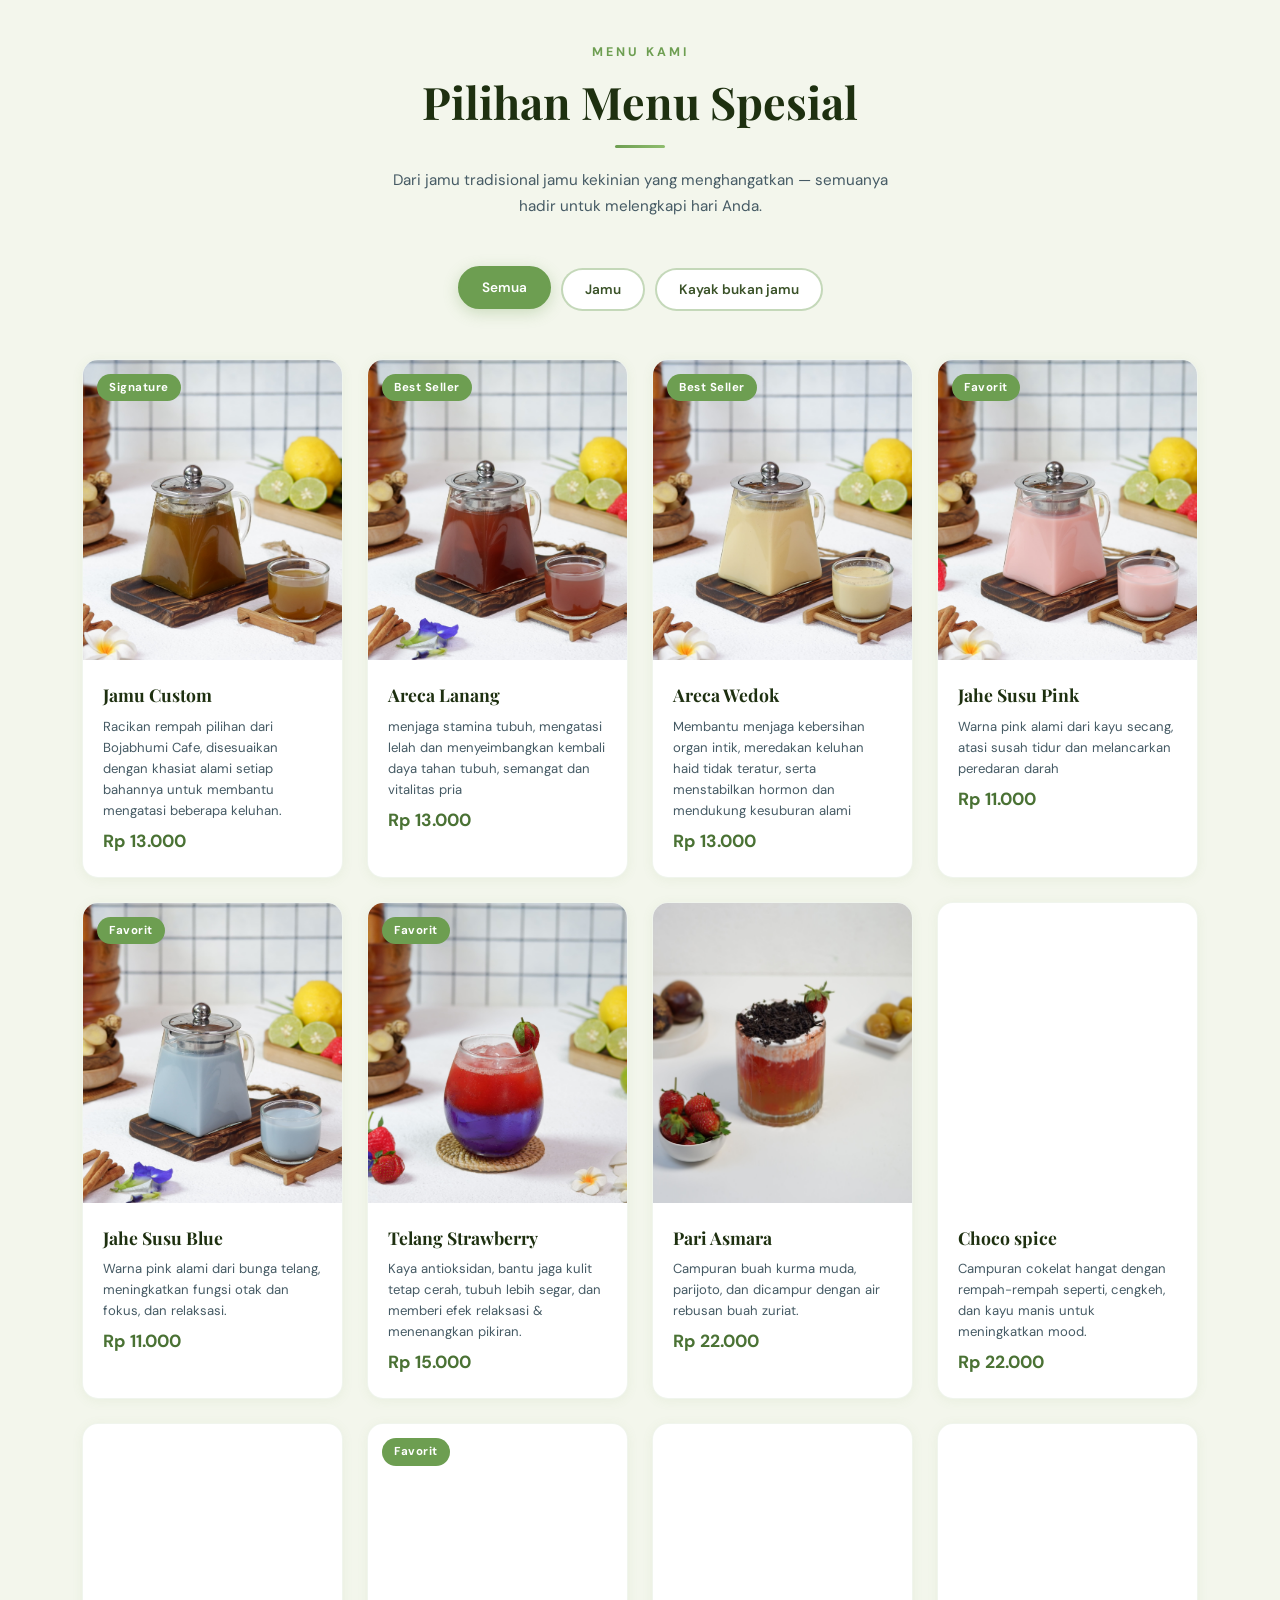
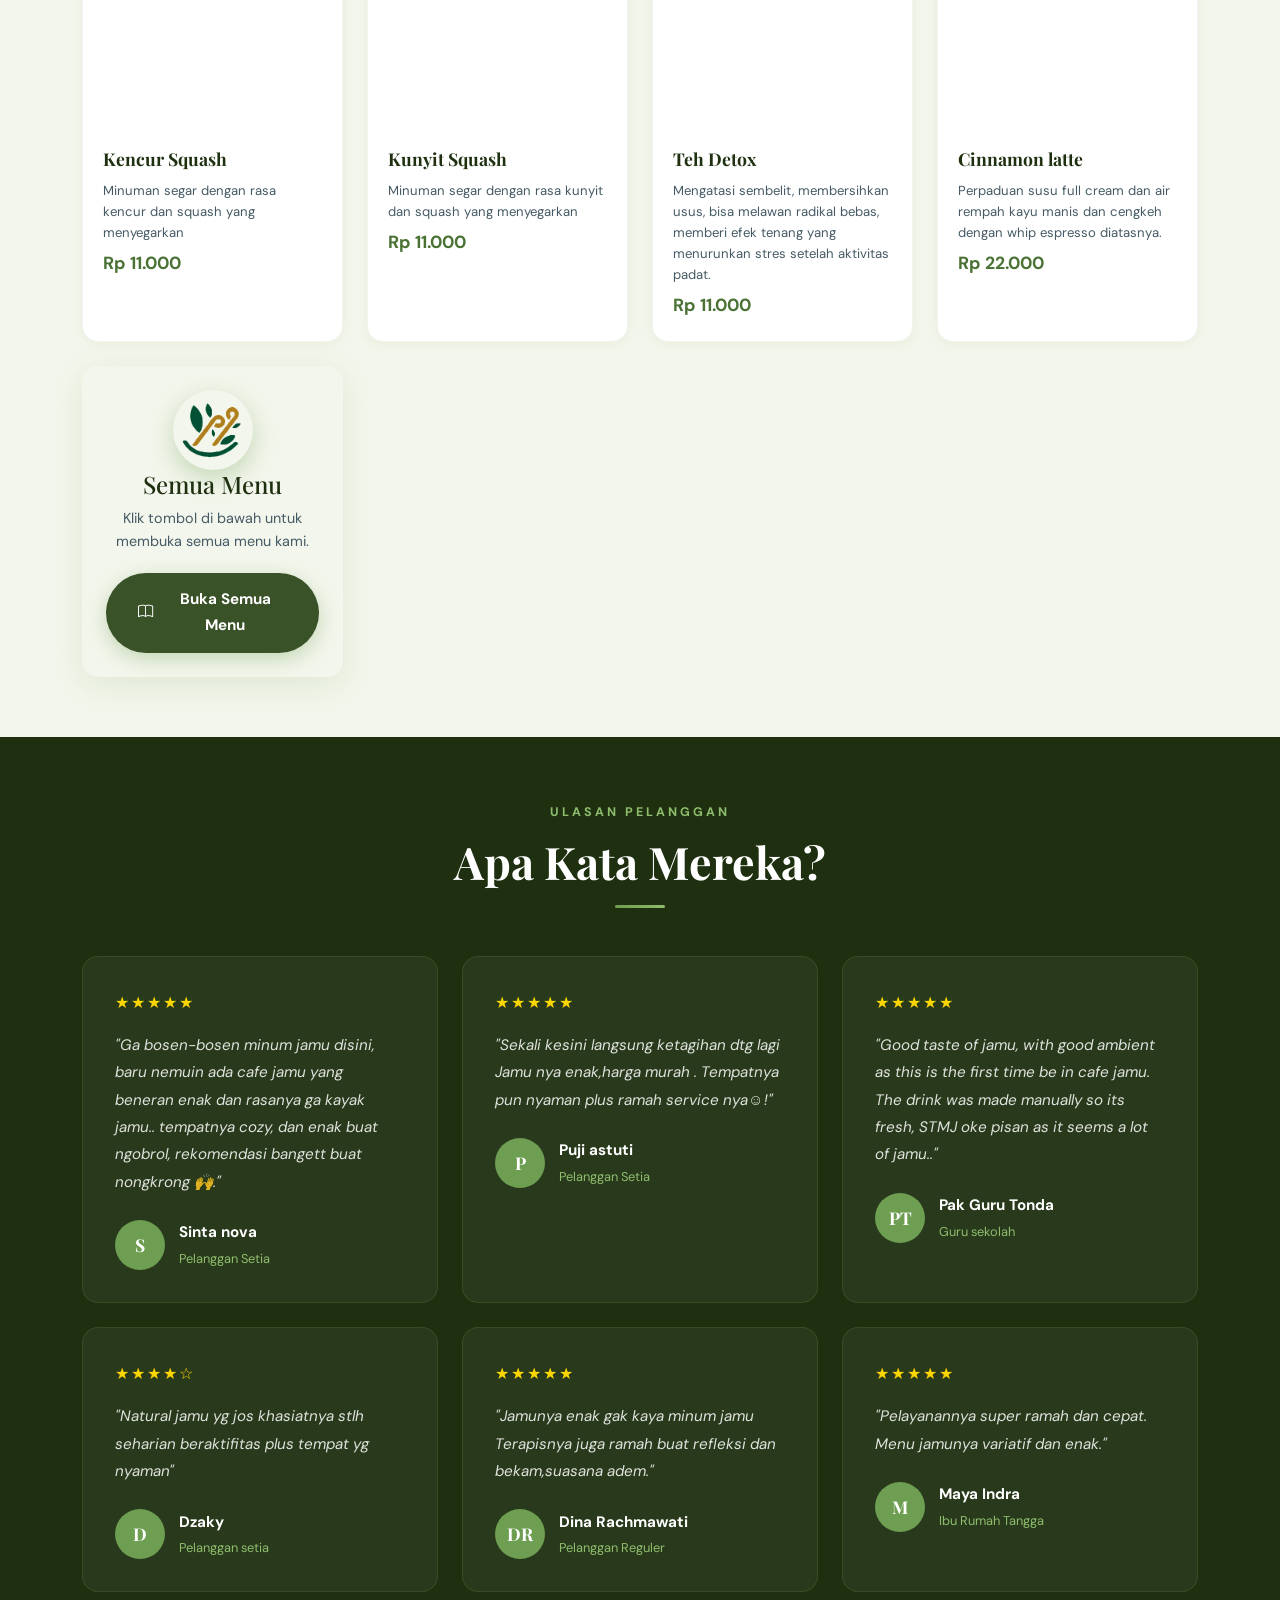
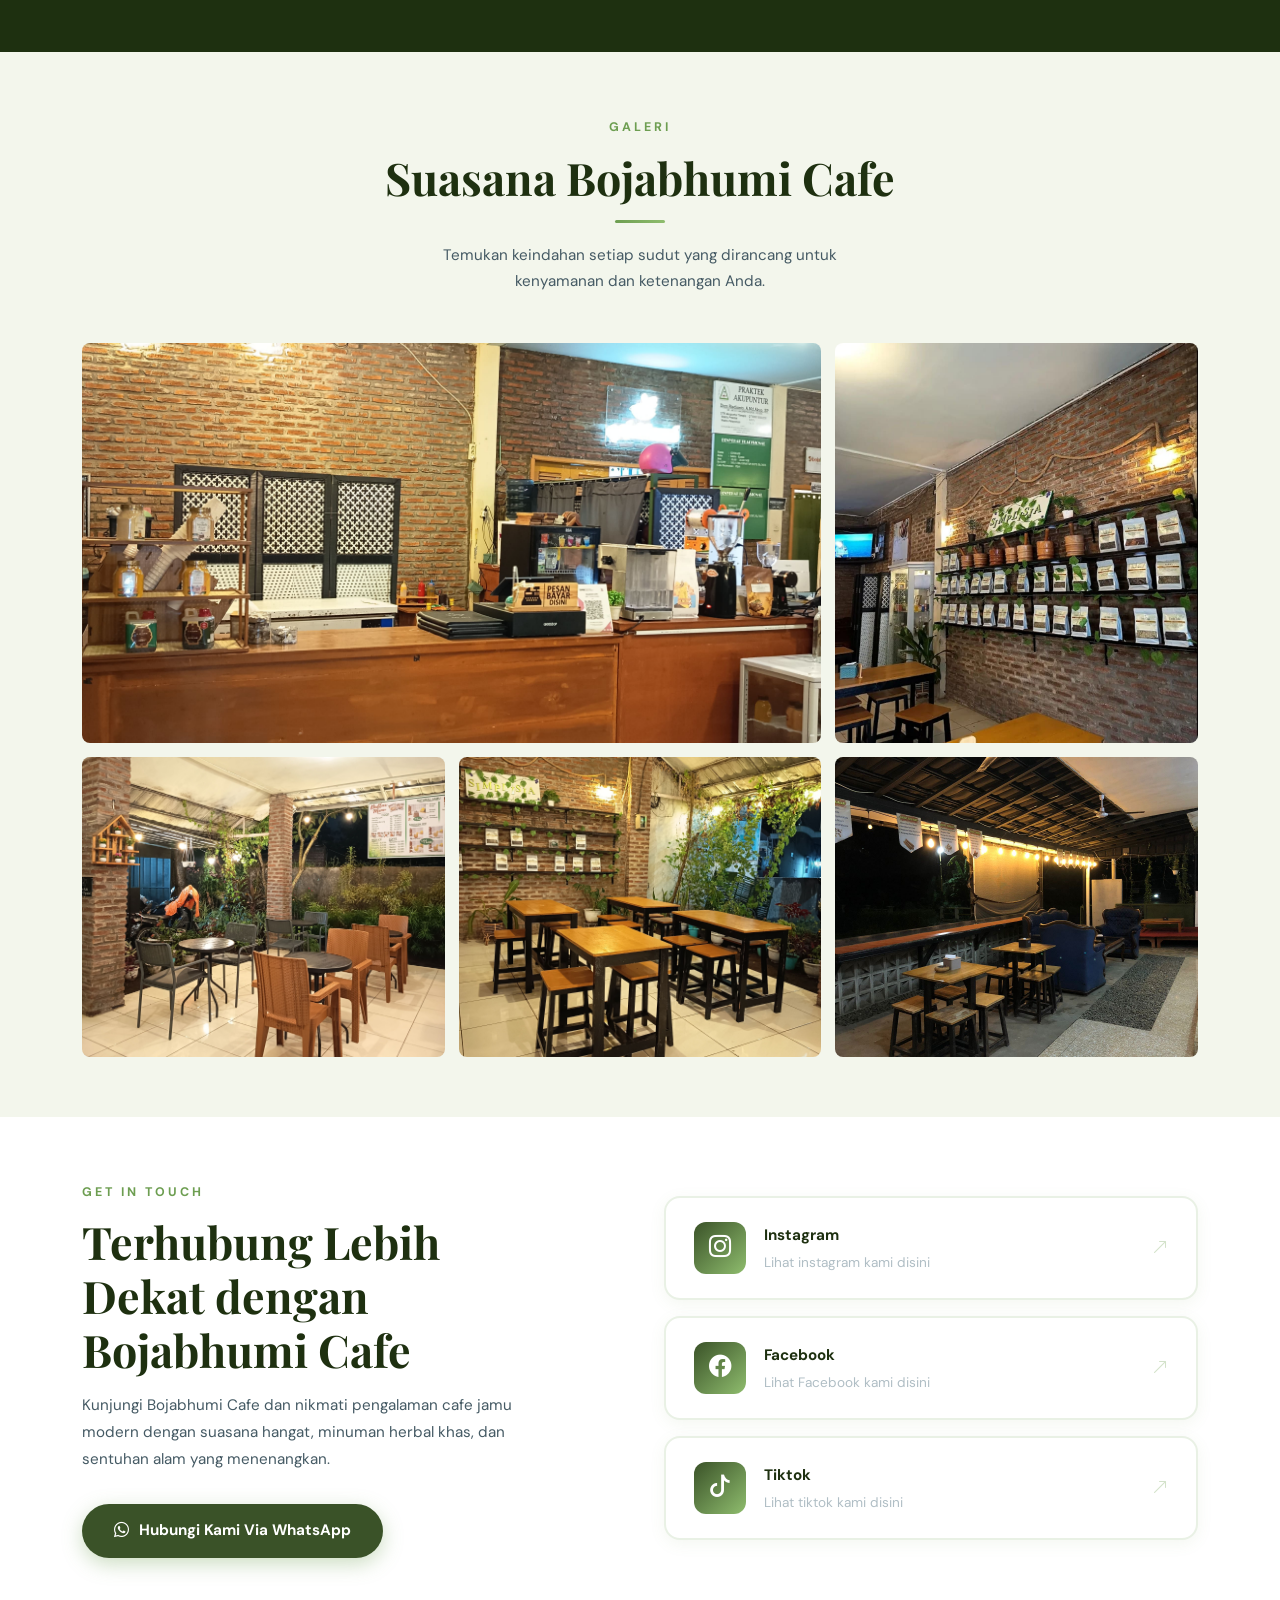
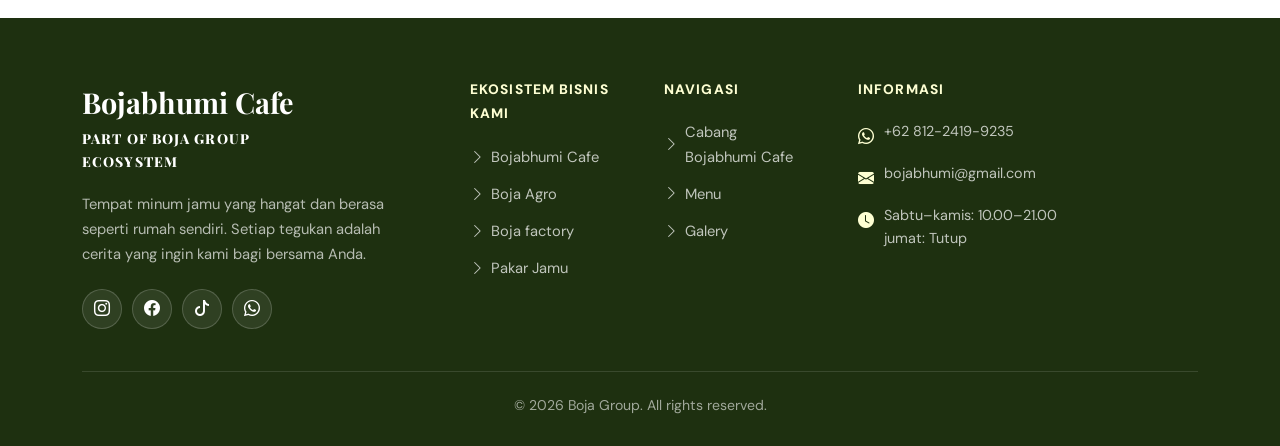
<file: Bojabhumi-cafe.html>
<!DOCTYPE html>
<html lang="id">
<head>
  <meta charset="UTF-8" />
  <meta name="viewport" content="width=device-width, initial-scale=1.0" />

  <!--  seo basic -->
  <meta name="description" content="Bojabhumi Cafe menghadirkan cafe jamu modern dengan berbagai minuman herbal, jamu tradisional, rempah alami, dan pengalaman wellness cafe yang nyaman dan modern di Indonesia." />
  <meta name="robots" content="index, follow, max-image-preview:large, max-snippet:-1, max-video-preview:-1" />
  <meta name="theme-color" content="#315b2c" />

  <!-- og struktur -->
  <meta property="og:title" content="Bojabhumi Cafe | Cafe Jamu dan Minuman Herbal">
  <meta property="og:description" content="Bojabhumi Cafe menghadirkan cafe jamu modern dengan berbagai minuman herbal, jamu tradisional, rempah alami, dan pengalaman wellness cafe yang nyaman dan modern di Indonesia.">
  <meta property="og:image" content="https://bojabhumi.com/Assets/Images/og-image/og-cafe.png">
  <meta property="og:image:alt" content="Bojabhumi Cafe, cafe jamu dan minuman herbal">
  <meta property="og:url" content="https://bojabhumi.com/Bojabhumi-cafe.html">
  <meta property="og:type" content="website">
  <meta property="og:locale" content="id_ID">
  <meta property="og:site_name" content="Bojabhumi Cafe">
  <meta name="twitter:card" content="summary_large_image">
  <meta name="twitter:title" content="Bojabhumi Cafe | Cafe Jamu dan Minuman Herbal">
  <meta name="twitter:description" content="Bojabhumi Cafe menghadirkan cafe jamu modern dengan berbagai minuman herbal, jamu tradisional, rempah alami, dan pengalaman wellness cafe yang nyaman dan modern di Indonesia.">
  <meta name="twitter:image" content="https://bojabhumi.com/Assets/Images/og-image/og-cafe.png">
  <meta name="twitter:image:alt" content="Bojabhumi Cafe, cafe jamu dan minuman herbal">

  <!-- canonical -->
   <link rel="canonical" href="https://bojabhumi.com/Bojabhumi-cafe.html">

  <title>Bojabhumi Cafe | Cafe Jamu dan Minuman Herbal</title>

  <!-- favicon -->
   <link rel="icon" type="image/png" href="./Assets/Icon/favicon-16x16.png">
   <link rel="apple-touch-icon" href="./Assets/Icon/apple-touch-icon.png">
   <link rel="manifest" href="./Assets/Icon/site.webmanifest">




  <link rel="preconnect" href="https://fonts.googleapis.com" />
  <link rel="preconnect" href="https://fonts.gstatic.com" crossorigin />
  <link rel="preconnect" href="https://cdn.jsdelivr.net" crossorigin />
  <link rel="preconnect" href="https://unpkg.com" crossorigin />
  <link rel="preconnect" href="https://www.googletagmanager.com" crossorigin />
  <link href="https://fonts.googleapis.com/css2?family=Playfair+Display:ital,wght@0,500;0,600;0,700;1,600&family=DM+Sans:wght@300;400;500;600;700&display=swap" rel="stylesheet" />
  <link href="https://cdn.jsdelivr.net/npm/bootstrap@5.3.2/dist/css/bootstrap.min.css" rel="stylesheet" />
  <link rel="stylesheet" href="https://cdn.jsdelivr.net/npm/bootstrap-icons@1.11.3/font/bootstrap-icons.min.css" />

  <!-- css -->
  <link rel="stylesheet" href="./Css/style.css" />
  <!-- aos -->
   <link rel="stylesheet" href="https://unpkg.com/aos@2.3.1/dist/aos.css" />


  <!-- analitik -->
   <!-- Google tag (gtag.js) -->
<script async src="https://www.googletagmanager.com/gtag/js?id=G-W95RKQYPS4"></script>
<script>
  window.dataLayer = window.dataLayer || [];
  function gtag(){dataLayer.push(arguments);}
  gtag('js', new Date());

  gtag('config', 'G-W95RKQYPS4');
  gtag('config', 'AW-17948726066');
</script>
</head>
<body class="home-page">

  <nav class="navbar navbar-expand-lg" id="navbar">
    <div class="container navbar-shaped">
      <a class="navbar-brand" href="#hero">Bojabhumi Cafe</a>
      <button class="navbar-toggler" type="button" data-bs-toggle="collapse" data-bs-target="#navbarNav" aria-label="Toggle navigation">
        <span class="navbar-toggler-icon"></span>
      </button>
      <div class="collapse navbar-collapse" id="navbarNav">
        <ul class="navbar-nav m-auto gap-1" style="color:var(--text-body)">
          <li class="nav-item"><a class="nav-link" href="./index.html">Home</a></li>
          <li class="nav-item"><a class="nav-link" href="#ecosystem">Cabang Bojabhumi Cafe</a></li>
          <li class="nav-item"><a class="nav-link" href="#menu">Menu</a></li>
          <li class="nav-item"><a class="nav-link" href="#testimonial">Testimoni</a></li>
          <li class="nav-item"><a class="nav-link" href="#location">Kontak</a></li> 
        </ul>
        <div class=" d-lg-block">
          <a href="https://wa.me/6281224199235?text=halo%20bojabhumi" class="btn btn-home-dark"><i class="bi bi-whatsapp mx-2"></i>Chat admin</a>
          </div>
        
      </div>
    </div>
  </nav>


  <main>

  <!-- ===== NAVBAR ===== -->
  <!-- <nav class="navbar navbar-expand-lg" id="navbar">
    <div class="container">
      <a class="navbar-brand" href="#hero">Bojabhumi Cafe</a>
      <button class="navbar-toggler" type="button" data-bs-toggle="collapse" data-bs-target="#navbarNav" aria-label="Toggle navigation">
        <span class="navbar-toggler-icon"></span>
      </button>
      <div class="collapse navbar-collapse" id="navbarNav">
        <ul class="navbar-nav ms-auto gap-1">
          <li class="nav-item"><a class="nav-link" href="index.html">Home</a></li>
          <li class="nav-item"><a class="nav-link" href="#about">Cabang Bojabhumi Cafe</a></li>
          <li class="nav-item"><a class="nav-link" href="#menu">Menu</a></li>
          <li class="nav-item"><a class="nav-link" href="#gallery">Testimoni</a></li>
          <li class="nav-item"><a class="nav-link" href="#location">Galeri</a></li>
          <li class="nav-item"><a class="nav-link" href="#location">kontak</a></li>
        </ul>
          
      </div>
    </div>
  </nav> -->

  <!-- ===== HERO SECTION ===== -->
  <section id="hero" style="height: 80vh; background-image: url('./Assets/Images/Boja-Cafe/hero-boja-cafe.webp'); background-size: cover; background-position: center; background-attachment: fixed;">
    <div class="hero-overlay"></div>
    <div class="container hero-content">
      <div class="row align-items-center min-vh-100 g-4 justify-content-center">
        <div class="col-lg-8 text-center hero-text-center">
          <div class="hero-badge">Selamat datang di</div>
          <h1 class="hero-title">
             Bojabhumi Cafe <br>
             Cafe Jamu & Minuman Herbal
          </h1>
          <p class="hero-subtitle">
            Tempat menikmati racikan jamu tradisional dengan pengalaman cafe yang hangat dan santai.
          </p>

          <div class="hero-actions-index" data-aos="fade-up">
            
            <a href="#ecosystem" class="btn btn-home-outline reveal">Mulai Jelajahi</a>
            <!-- <a href="https://wa.me/6281224199235" class="btn-primary-custom bg-transparent shadow-none" style="border: 2px solid var(--green-primary);">
              <i class="bi bi-whatsapp"></i></i> Chat Admin
            </a> -->
          </div>
        </div>
      </div>
    </div>
  </section>

  <!-- ===== ABOUT SECTION ===== -->
  <!-- <section id="about">
    <div class="container">
      <div class="row align-items-center g-5">
        <div class="col-lg-5 reveal-left">
          <div class="about-img-wrapper">
            <img decoding="async" src="./Assets/Images/About/About-kota-cirebon.jpeg" alt="Interior Bojabhumi Cafe" />
            <div class="about-badge">
              <div class="number">2+</div>
              <div class="label">Tahun Berdiri</div>
            </div>
          </div>
        </div>
        <div class="col-lg-7 reveal-right">
          <span class="section-label">Tentang Bojabhumi Kota Cirebon</span>
          <h2 class="section-title">Cerita di Balik Bojabhumi Kota Cirebon</h2>
          <div class="section-divider left"></div>
          <p class="mb-4" style="font-size: 0.95rem; color: var(--gray-dark);">
            Bojabhumi Cafe Cirebon merupakan salah satu outlet Bojabhumi yang menghadirkan pengalaman menikmati racikan jamu tradisional dalam suasana cafe yang hangat dan nyaman.            
          </p>
          <p class="mb-4" style="font-size: 0.95rem; color: var(--gray-dark);">
            Berlokasi di area strategis kota Cirebon, outlet ini menjadi tempat yang cocok untuk bersantai, menikmati minuman herbal, serta berkumpul bersama teman maupun keluarga.
          </p>
          <span class="section-label">Info Cabang</span>
          <div class="about-feature">
            <div class="icon"><i class="bi bi-geo-alt-fill text-white"></i></div>
            <div class="text">
              <h5>Alamat</h5>
              <p>Jl. Saladara, kelurahan. karyamulya, kecamatan. Kesambi, Kota. Cirebon.</p>
            </div>
          </div>
          <div class="about-feature">
            <div class="icon"><i class="bi bi-clock-fill text-white"></i></div>
            <div class="text">
              <h5>Jam kerja</h5>
              <p>Sabtu-Kamis 10.00-22.00</p>
            </div>
          </div>
          <div class="about-feature">
            <div class="icon">🌱</div>
            <div class="text">
              <h5>Bahan-Bahan Segar</h5>
              <p>Bahan makanan dan minuman dipilih fresh setiap hari untuk kualitas terjaga</p>
            </div>
          </div>
        </div>
      </div>
    </div>
  </section> -->
<section id="ecosystem" class="home-section-padding border-top">

      <div class="container-fluid px-3 px-lg-4">
        <div class="row g-4">

          

          <div class="col-lg-8  reveal-left">
            <span class="home-section-label">Penyebaran Cabang Bojabhumi Cafe</span>
            <h3 class="home-section-copy">Bojabhumi Cafe tersebar di berbagai lokasi dan dapat ditemukan di lokasi terdekat Anda.</h3>
            
          </div>

          <div class="col-md-6 col-lg-4 reveal">
            <article class="home-service-card" style="background-image: url('./Assets/Images/Boja-Cafe/Penyebaran-cabang/kota-cirebon.webp');">
              <div class="home-service-overlay">
                
                <h5>Bojabhumi cafe kota cirebon</h5>
                <a href="https://share.google/Bp1hZXa7ExFw5bYpN" class="btn btn-home-outline reveal mt-3" >Lihat di maps<i class="bi bi-arrow-right ms-1"></i></a>
              </div>
            </article>
          </div>

          <div class="col-md-6 col-lg-4 reveal reveal-delay-1">
            <article class="home-service-card" style="background-image: url('./Assets/Images/Boja-Cafe/Penyebaran-cabang/kab-cirebon.webp');">
              <div class="home-service-overlay">
               
                <h5>Bojabhumi cafe kabupaten cirebon</h5>
                
                <a href="https://share.google/UzcwvSFslD7ZS1Qqg" class="btn btn-home-outline reveal mt-3" >Lihat di maps<i class="bi bi-arrow-right ms-1"></i></a>
              </div>
            </article>
          </div>

          <div class="col-md-6 col-lg-4 reveal reveal-delay-1">
            <article class="home-service-card" style="background-image: url('./Assets/Images/Boja-Cafe/Penyebaran-cabang/kab-semarang.webp');">
              <div class="home-service-overlay">
                
                <h5>Bojabhumi cafe Kabupaten semarang</h5>
                
                <a href="https://share.google/9Gj5KS7thUgGqcMv9" class="btn btn-home-outline reveal mt-3" >Lihat di maps<i class="bi bi-arrow-right ms-1"></i></a>
              </div>
            </article>
          </div>

          <!-- <div class="col-md-6 col-lg-4 reveal reveal-delay-1">
            <article class="home-service-card" style="background-image: url('https://images.unsplash.com/photo-1770565356239-7c0786c9322d?q=80&w=1074&auto=format&fit=crop&ixlib=rb-4.1.0&ixid=M3wxMjA3fDB8MHxwaG90by1wYWdlfHx8fGVufDB8fHx8fA%3D%3D');">
              <div class="home-service-overlay">
                
                <h5>Boja training</h5>
                <p>Lorem ipsum dolor sit amet consectetur adipisicing elit. Culpa et saepe impedit reiciendis.</p>
                <a href="Boja-Training.html" class="btn btn-home-outline reveal mt-3" >Kunjungi<i class="bi bi-arrow-right ms-1"></i></a>
              </div>
            </article>
          </div> -->

        </div>
      </div>
    </section>

  <!-- ===== MENU SECTION ===== -->
  <section id="menu">
    <div class="container">
      <div class="text-center mb-5 reveal">
        <span class="section-label">Menu Kami</span>
        <h2 class="section-title">Pilihan Menu Spesial</h2>
        <div class="section-divider"></div>
        <p style="font-size: 0.95rem; color: var(--gray-dark); max-width: 520px; margin: 0 auto;">
          Dari jamu tradisional jamu kekinian yang menghangatkan —
          semuanya hadir untuk melengkapi hari Anda.
        </p>
      </div>
      <div class="menu-filter reveal">
        <button class="filter-btn active" data-filter="all">Semua</button>
        <button class="filter-btn" data-filter="jamu">Jamu</button>
        <button class="filter-btn" data-filter="kaya bukan jamu">Kayak bukan jamu</button>
        <!-- <button class="filter-btn" data-filter="other drinks">Other drinks</button> -->
        <!-- <button class="filter-btn" data-filter="makanan">Makanan</button> -->
      </div>
      <div class="row g-4">

        <div class="col-6 col-lg-3 col-md-4 col-sm-6 menu-item" data-category="jamu">
          <div class="menu-card reveal">
            <div class="menu-card-img">
              <img decoding="async" src="./Assets/Images/Boja-Cafe/Menu/Jamu/JAMU CUSTOM.jpg" alt="Jamu custom" />
              <span class="menu-card-badge">Signature</span>
            </div>
            <div class="menu-card-body">
              <div class="menu-card-title">Jamu Custom</div>
              <p class="menu-card-desc">Racikan rempah pilihan dari Bojabhumi Cafe, disesuaikan dengan khasiat alami setiap bahannya untuk membantu mengatasi beberapa keluhan.</p>
              <div class="menu-card-price">Rp 13.000</div>
            </div>
          </div>
        </div>

        <div class="col-6 col-lg-3 col-md-4 col-sm-6 menu-item" data-category="jamu">
          <div class="menu-card reveal">
            <div class="menu-card-img">
              <img decoding="async" src="./Assets/Images/Boja-Cafe/Menu/Jamu/Areca lanang.jpg" alt="areca lanang" />
              <span class="menu-card-badge">Best Seller</span>
            </div>
            <div class="menu-card-body">
              <div class="menu-card-title">Areca Lanang</div>
              <p class="menu-card-desc">menjaga stamina tubuh, mengatasi lelah dan menyeimbangkan kembali daya tahan tubuh, semangat dan vitalitas pria</p>
              <div class="menu-card-price">Rp 13.000</div>
            </div>
          </div>
        </div>

        <div class="col-6 col-lg-3 col-md-4 col-sm-6 menu-item" data-category="jamu">
          <div class="menu-card reveal">
            <div class="menu-card-img">
              <img decoding="async" src="./Assets/Images/Boja-Cafe/Menu/Jamu/Areca wedok.jpg" alt="Areca wedok" />
              <span class="menu-card-badge">Best Seller</span>
            </div>
            <div class="menu-card-body">
              <div class="menu-card-title">Areca Wedok</div>
              <p class="menu-card-desc">Membantu menjaga kebersihan organ intik, meredakan keluhan haid tidak teratur, serta menstabilkan hormon dan mendukung kesuburan alami</p>
              <div class="menu-card-price">Rp 13.000</div>
            </div>
          </div>
        </div>

        <div class="col-6 col-lg-3 col-md-4 col-sm-6 menu-item" data-category="jamu">
          <div class="menu-card reveal">
            <div class="menu-card-img">
              <img decoding="async" src="./Assets/Images/Boja-Cafe/Menu/Jamu/SUSU JAHE SECANG.jpg" alt="Jahe susu pink" />
              <span class="menu-card-badge">Favorit</span>
            </div>
            <div class="menu-card-body">
              <div class="menu-card-title">Jahe Susu Pink</div>
              <p class="menu-card-desc">Warna pink alami dari kayu secang, atasi susah tidur dan melancarkan peredaran darah</p>
              <div class="menu-card-price">Rp 11.000</div>
            </div>
          </div>
        </div>

        <div class="col-6 col-lg-3 col-md-4 col-sm-6 menu-item" data-category="jamu">
          <div class="menu-card reveal">
            <div class="menu-card-img">
              <img decoding="async" src="./Assets/Images/Boja-Cafe/Menu/Jamu/SUSU JAHE TELANG 1.jpg" alt="Jahe susu blue" />
              <span class="menu-card-badge">Favorit</span>
            </div>
            <div class="menu-card-body">
              <div class="menu-card-title">Jahe Susu Blue</div>
              <p class="menu-card-desc">Warna pink alami dari bunga telang, meningkatkan fungsi otak dan fokus, dan relaksasi.</p>
              <div class="menu-card-price">Rp 11.000</div>
            </div>
          </div>
        </div>

        <div class="col-6 col-lg-3 col-md-4 col-sm-6 menu-item" data-category="kaya bukan jamu">
          <div class="menu-card reveal">
            <div class="menu-card-img">
              <img decoding="async" src="./Assets/Images/Boja-Cafe/Menu/kaya-bukan-jamu/TELANG STRAWBERRY.jpg" alt="Telang Strawberry" style="object-fit: cover; object-position: bottom;" />
              <span class="menu-card-badge">Favorit</span>
            </div>
            <div class="menu-card-body">
              <div class="menu-card-title">Telang Strawberry</div>
              <p class="menu-card-desc">Kaya antioksidan, bantu jaga kulit tetap cerah, tubuh lebih
              segar, dan memberi efek relaksasi & menenangkan pikiran.
              </p>
              <div class="menu-card-price">Rp 15.000</div>
            </div>
          </div>
        </div>

        <div class="col-6 col-lg-3 col-md-4 col-sm-6 menu-item" data-category="kaya bukan jamu">
          <div class="menu-card reveal">
            <div class="menu-card-img">
              <img decoding="async" src="./Assets/Images/Boja-Cafe/Menu/kaya-bukan-jamu/Pari asmara.jpg" alt="Pari Asmara"/>
            </div>
            <div class="menu-card-body">
              <div class="menu-card-title">Pari Asmara</div>
              <p class="menu-card-desc">Campuran buah kurma muda,
              parijoto, dan dicampur dengan
              air rebusan buah zuriat.</p>
              <div class="menu-card-price">Rp 22.000</div>
            </div>
          </div>
        </div>

        <div class="col-6 col-lg-3 col-md-4 col-sm-6 menu-item" data-category="kaya bukan jamu">
          <div class="menu-card reveal">
            <div class="menu-card-img">
              <img decoding="async" src="./Assets/Images/Boja-Cafe/Menu/kaya-bukan-jamu/Choco spice.jpg" alt="Choco spice" />
              
            </div>
            <div class="menu-card-body">
              <div class="menu-card-title">Choco spice</div>
              <p class="menu-card-desc">Campuran cokelat hangat dengan rempah-rempah seperti,
              cengkeh, dan kayu manis untuk
              meningkatkan mood.
              </p>
              <div class="menu-card-price">Rp 22.000</div>
            </div>
          </div>
        </div>

        <div class="col-6 col-lg-3 col-md-4 col-sm-6 menu-item" data-category="kaya bukan jamu">
          <div class="menu-card reveal">
            <div class="menu-card-img">
              <img decoding="async" src="./Assets/Images/Boja-Cafe/Menu/kaya-bukan-jamu/KENCUR SQUASH.jpg" alt="Kencur squash" style="object-position: bottom;"/>
            </div>
            <div class="menu-card-body">
              <div class="menu-card-title">Kencur Squash</div>
              <p class="menu-card-desc">Minuman segar dengan rasa kencur dan squash yang menyegarkan</p>
              <div class="menu-card-price">Rp 11.000</div>
            </div>
          </div>
        </div>

        <div class="col-6 col-lg-3 col-md-4 col-sm-6 menu-item" data-category="kaya bukan jamu">
          <div class="menu-card reveal">
            <div class="menu-card-img">
              <img decoding="async" src="./Assets/Images/Boja-Cafe/Menu/kaya-bukan-jamu/KUNYIT SQUASH.jpg" alt="Kunyit Squash" style="object-position: bottom;"/>
              <span class="menu-card-badge">Favorit</span>
            </div>
            <div class="menu-card-body">
              <div class="menu-card-title">Kunyit Squash</div>
              <p class="menu-card-desc">Minuman segar dengan rasa kunyit dan squash yang menyegarkan</p>
              <div class="menu-card-price">Rp 11.000</div>
            </div>
          </div>
        </div>

        <div class="col-6 col-lg-3 col-md-4 col-sm-6 menu-item" data-category="kaya bukan jamu">
          <div class="menu-card reveal">
            <div class="menu-card-img">
              <img decoding="async" src="./Assets/Images/Boja-Cafe/Menu/kaya-bukan-jamu/TEH DETOX1.jpg" alt="Teh Detox" style="object-position: bottom;"/>
              
            </div>
            <div class="menu-card-body">
              <div class="menu-card-title">Teh Detox</div>
              <p class="menu-card-desc">Mengatasi sembelit, membersihkan usus, bisa melawan radikal bebas,
              memberi efek tenang yang menurunkan stres setelah aktivitas padat.</p>
              <div class="menu-card-price">Rp 11.000</div>
            </div>
          </div>
        </div>

        <div class="col-6 col-lg-3 col-md-4 col-sm-6 menu-item" data-category="kaya bukan jamu">
          <div class="menu-card reveal">
            <div class="menu-card-img">
              <img decoding="async" src="./Assets/Images/Boja-Cafe/Menu/kaya-bukan-jamu/cinammon latte.png" alt="Cinnamon latte" />
            </div>
            <div class="menu-card-body">
              <div class="menu-card-title">Cinnamon latte</div>
              <p class="menu-card-desc">Perpaduan susu full cream dan
              air rempah kayu manis dan cengkeh dengan
              whip espresso diatasnya.
              </p>
              <div class="menu-card-price">Rp 22.000</div>
            </div>
          </div>
        </div>

        <!-- <div class="col-6 col-lg-3 col-md-4 col-sm-6 menu-item" data-category="other drinks">
          <div class="menu-card reveal">
            <div class="menu-card-img">
              <img decoding="async" src="./Assets/Images/Other drinks/matcha latte.jpg" alt="Matcha latte" />
              <span class="menu-card-badge">Favorit</span>
            </div>
            <div class="menu-card-body">
              <div class="menu-card-title">Matcha latte</div>
              <p class="menu-card-desc">Pure matcha dengan susu oatmlik yang memberikan rasa yang smooth dan nutty</p>
              <div class="menu-card-price">Rp 25.000</div>
            </div>
          </div>
        </div>

        <div class="col-6 col-lg-3 col-md-4 col-sm-6 menu-item" data-category="other drinks">
          <div class="menu-card reveal">
            <div class="menu-card-img">
              <img decoding="async" src="./Assets/Images/Other drinks/cloud matcha.png" alt="Cloud Matcha" />
              <span class="menu-card-badge">Best Seller</span>
            </div>
            <div class="menu-card-body">
              <div class="menu-card-title">Cloud Matcha</div>
              <p class="menu-card-desc">Pure cream matcha dengan air kelapa segar </p>
              <div class="menu-card-price">Rp 27.000</div>
            </div>
          </div>
        </div>

        <div class="col-6 col-lg-3 col-md-4 col-sm-6 menu-item" data-category="other drinks">
          <div class="menu-card reveal">
            <div class="menu-card-img">
              <img decoding="async" src="./Assets/Images/Other drinks/v60.jpeg" alt="V60 Coffee" />
            </div>
            <div class="menu-card-body">
              <div class="menu-card-title">V60 Coffee</div>
              <p class="menu-card-desc">Kopi v60 dengan rasa yang kaya smooth dan kompleks</p>
              <div class="menu-card-price">Rp 20.000</div>
            </div>
          </div>
        </div>

        <div class="col-6 col-lg-3 col-md-4 col-sm-6 menu-item" data-category="other drinks">
          <div class="menu-card reveal">
            <div class="menu-card-img">
              <img decoding="async" src="./Assets/Images/Other drinks/vietnam drip.jpeg" alt="Vietnam Drip" />
            </div>
            <div class="menu-card-body">
              <div class="menu-card-title">Vietnam Drip</div>
              <p class="menu-card-desc">Kopi yang di seduh denga dripper dari vietnam</p>
              <div class="menu-card-price">Rp 15.000</div>
            </div>
          </div>
        </div> -->

        <!-- makanan -->

        <!-- <div class="col-6 col-lg-3 col-md-4 col-sm-6 menu-item" data-category="makanan">
          <div class="menu-card reveal">
            <div class="menu-card-img">
              <img decoding="async" src="./Assets/Images/Makanan/mix platter.png" alt="Mix Platter" />
            </div>
            <div class="menu-card-body">
              <div class="menu-card-title">Mix Platter</div>
              <p class="menu-card-desc">Kombinasi dari nugget, sosis, kentang dan cireng</p>
              <div class="menu-card-price">Rp 29.000</div>
            </div>
          </div>
        </div>

        <div class="col-6 col-lg-3 col-md-4 col-sm-6 menu-item" data-category="makanan">
          <div class="menu-card reveal">
            <div class="menu-card-img">
              <img decoding="async" src="./Assets/Images/Makanan/boja bhites.png" alt="Boja Bhites" />
            </div>
            <div class="menu-card-body">
              <div class="menu-card-title">Boja Bhites</div>
              <p class="menu-card-desc">Kombinasi dari nugget dan sosi</p>
              <div class="menu-card-price">Rp 22.000</div>
            </div>
          </div>
        </div>

        <div class="col-6 col-lg-3 col-md-4 col-sm-6 menu-item" data-category="makanan">
          <div class="menu-card reveal">
            <div class="menu-card-img">
              <img decoding="async" src="./Assets/Images/Makanan/bhumi bites.png" alt="Bhumi Bites" />
            </div>
            <div class="menu-card-body">
              <div class="menu-card-title">Bhumi Bites</div>
              <p class="menu-card-desc">Kombinasi dari sosis dan kentang</p>
              <div class="menu-card-price">Rp 22.000</div>
            </div>
          </div>
        </div>

        <div class="col-6 col-lg-3 col-md-4 col-sm-6 menu-item" data-category="makanan">
          <div class="menu-card reveal">
            <div class="menu-card-img">
              <img decoding="async" src="./Assets/Images/Makanan/DIMSUM.jpg" alt="Dimsum" />
            </div>
            <div class="menu-card-body">
              <div class="menu-card-title">Dimsum</div>
              <p class="menu-card-desc">Makanan khas Tiongkok dengan rasa yang lezat</p>
              <div class="menu-card-price">Rp 20.000</div>
            </div>
          </div>
        </div>

        <div class="col-6 col-lg-3 col-md-4 col-sm-6 menu-item" data-category="makanan">
          <div class="menu-card reveal">
            <div class="menu-card-img">
              <img decoding="async" src="./Assets/Images/Makanan/KEBAB.jpg" alt="Kebab" />
            </div>
            <div class="menu-card-body">
              <div class="menu-card-title">Kebab</div>
              <p class="menu-card-desc">Makanan khas Timur Tengah dengan rasa yang lezat</p>
              <div class="menu-card-price">Rp 22.000</div>
            </div>
          </div>
        </div>

        <div class="col-6 col-lg-3 col-md-4 col-sm-6 menu-item" data-category="makanan">
          <div class="menu-card reveal">
            <div class="menu-card-img">
              <img decoding="async" src="./Assets/Images/Makanan/KENTANG 1.jpg" alt="Kentang" />
            </div>
            <div class="menu-card-body">
              <div class="menu-card-title">Kentang</div>
              <p class="menu-card-desc">Kentang goreng renyah dengan bumbu spesial</p>
              <div class="menu-card-price">Rp 15.000</div>
            </div>
          </div>
        </div> -->

        


        <!-- semua menu -->

        <div class="col-12 col-lg-3 col-md-4 col-sm-6">
          <div class="gmaps-cta-box">
            <div class="gmaps-cta-icon"><img decoding="async" src="./Assets/Icon/logo-icon.png" alt="logo-icon"></div>
            <h4>Semua Menu</h4>
            <p>Klik tombol di bawah untuk membuka semua menu kami.</p>
            <!-- all menu pdf-->
            <a href="./Assets/Images/Boja-Cafe/Menu/all-menu.pdf" target="_blank" rel="noopener noreferrer" class="btn-gmaps">
              <i class="bi bi-book"></i>
              Buka Semua Menu
            </a>
          </div>
          </div>
        </div>

      </div>
    </div>
  </section>

  <!-- ===== TESTIMONIAL SECTION ===== -->
  <section id="testimonial">
    <div class="container">
      <div class="text-center mb-5 reveal">
        <span class="section-label">Ulasan Pelanggan</span>
        <h2 class="section-title">Apa Kata Mereka?</h2>
        <div class="section-divider"></div>
      </div>
      <div class="row g-4">
        <div class="col-lg-4 col-md-6 reveal">
          <div class="testimonial-card">
            <div class="testimonial-stars">★★★★★</div>
            <p class="testimonial-text">"Ga bosen-bosen minum jamu disini, baru nemuin ada cafe jamu yang beneran enak dan rasanya ga kayak jamu.. tempatnya cozy, dan enak buat ngobrol, rekomendasi bangett buat nongkrong 🙌."</p>
            <div class="testimonial-author">
              <div class="testimonial-avatar">S</div>
              <div>
                <div class="testimonial-name">Sinta nova</div>
                <div class="testimonial-role">Pelanggan Setia</div>
              </div>
            </div>
          </div>
        </div>
        <div class="col-lg-4 col-md-6 reveal">
          <div class="testimonial-card">
            <div class="testimonial-stars">★★★★★</div>
            <p class="testimonial-text">"Sekali kesini langsung ketagihan dtg lagi
            Jamu nya enak,harga murah .
                Tempatnya pun nyaman plus ramah service nya☺️!"</p>
            <div class="testimonial-author">
              <div class="testimonial-avatar">P</div>
              <div>
                <div class="testimonial-name">Puji astuti</div>
                <div class="testimonial-role">Pelanggan Setia</div>
              </div>
            </div>
          </div>
        </div>
        <div class="col-lg-4 col-md-6 reveal">
          <div class="testimonial-card">
            <div class="testimonial-stars">★★★★★</div>
            <p class="testimonial-text">"Good taste of jamu, with good ambient as this is the first time be in cafe jamu. The drink was made manually so its fresh, STMJ oke pisan as it seems a lot of jamu.."</p>
            <div class="testimonial-author">
              <div class="testimonial-avatar">PT</div>
              <div>
                <div class="testimonial-name">Pak Guru Tonda</div>
                <div class="testimonial-role">Guru sekolah</div>
              </div>
            </div>
          </div>
        </div>
        <div class="col-lg-4 col-md-6 reveal">
          <div class="testimonial-card">
            <div class="testimonial-stars">★★★★☆</div>
            <p class="testimonial-text">"Natural jamu yg jos khasiatnya stlh seharian beraktifitas plus tempat yg nyaman"</p>
            <div class="testimonial-author">
              <div class="testimonial-avatar">D</div>
              <div>
                <div class="testimonial-name">Dzaky</div>
                <div class="testimonial-role">Pelanggan setia</div>
              </div>
            </div>
          </div>
        </div>
        <div class="col-lg-4 col-md-6 reveal">
          <div class="testimonial-card">
            <div class="testimonial-stars">★★★★★</div>
            <p class="testimonial-text">"Jamunya enak gak kaya minum jamu
Terapisnya juga ramah buat refleksi dan bekam,suasana adem."</p>
            <div class="testimonial-author">
              <div class="testimonial-avatar">DR</div>
              <div>
                <div class="testimonial-name">Dina Rachmawati</div>
                <div class="testimonial-role">Pelanggan Reguler</div>
              </div>
            </div>
          </div>
        </div>
        <div class="col-lg-4 col-md-6 reveal">
          <div class="testimonial-card">
            <div class="testimonial-stars">★★★★★</div>
            <p class="testimonial-text">"Pelayanannya super ramah dan cepat. Menu jamunya variatif dan enak."</p>
            <div class="testimonial-author">
              <div class="testimonial-avatar">M</div>
              <div>
                <div class="testimonial-name">Maya Indra</div>
                <div class="testimonial-role">Ibu Rumah Tangga</div>
              </div>
            </div>
          </div>
        </div>
      </div>
    </div>
  </section>

  <!-- ===== GALLERY SECTION ===== -->
  <section id="gallery">
    <div class="container">
      <div class="text-center mb-5 reveal">
        <span class="section-label">Galeri</span>
        <h2 class="section-title">Suasana Bojabhumi Cafe</h2>
        <div class="section-divider"></div>
        <p style="font-size: 0.95rem; color: var(--gray-dark); max-width: 460px; margin: 0 auto;">
          Temukan keindahan setiap sudut yang dirancang untuk kenyamanan dan ketenangan Anda.
        </p>
      </div>
      <div class="gallery-grid reveal">
        <div class="gallery-item">
          <img decoding="async" src="./Assets/Images/Boja-Cafe/Galery/Bar area.jpg" alt="Area bar" />
          <div class="gallery-overlay"><span> Bar kota cirebon </span></div>
        </div>
        <div class="gallery-item">
          <img decoding="async" src="./Assets/Images/Boja-Cafe/Galery/Display simplisia.jpeg" alt="Display Simplisia" />
          <div class="gallery-overlay"><span>Display Simplisia</span></div>
        </div>
        <div class="gallery-item">
          <img decoding="async" src="./Assets/Images/Boja-Cafe/Galery/Meja pengunjung-1.jpg" alt="meja pengunjung" />
          <div class="gallery-overlay"><span>Meja pengunjung</span></div>
        </div>
        <div class="gallery-item">
          <img decoding="async" src="./Assets/Images/Boja-Cafe/Galery/Meja pengunjung.jpg" alt="Meja Pengunjung" />
          <div class="gallery-overlay"><span>Meja Pengunjung</span></div>
        </div>
        <div class="gallery-item">
          <img decoding="async" src="./Assets/Images/Boja-Cafe/Galery/Meja-kab-cirebon.jpeg" alt="Meja Pengunjung"/>
          <div class="gallery-overlay"><span>Meja Pengunjung</span></div>
        </div>
        <!-- <div class="gallery-item">
          <img decoding="async" src="./Assets/Images/Galery/Galery 6.jpg" alt="Night Vibes" />
          <div class="gallery-overlay"><span>Night Vibes</span></div>
        </div> -->
      </div>
    </div>
  </section>

  

  
  <!-- ===== LOCATION & CONTACT SECTION ===== -->
  <section id="location">
    <div class="container">
      <div class="row g-5 align-items-center">

        <div class="col-lg-5 reveal">
          <span class="section-label">Get in Touch</span>
          <h2 class="section-title">Terhubung Lebih Dekat dengan Bojabhumi Cafe</h2>
          <p style="color:var(--gray-dark);font-size:0.95rem;line-height:1.75;margin-bottom:2rem">
             Kunjungi Bojabhumi Cafe dan nikmati pengalaman cafe jamu modern dengan suasana hangat, minuman herbal khas, dan sentuhan alam yang menenangkan. 
          </p>
          <a href="https://wa.me/6281224199235?text=halo%20bojabhumi" class="btn-cta-location">
            <i class="bi bi-whatsapp"></i>
            Hubungi Kami Via WhatsApp
          </a>
        </div>

        <div class="col-lg-6 offset-lg-1 reveal reveal-delay-1">
          <div class="d-flex flex-column gap-3">

            <!-- Location Card 1 -->
            <a href="https://www.instagram.com/bojabhumi?utm_source=ig_web_button_share_sheet&igsh=ZDNlZDc0MzIxNw==" target="_blank" rel="noopener noreferrer" class="location-card">
              <div class="location-icon"><i class="bi bi-instagram"></i></div>
              <div class="location-info">
                <div class="location-label">Instagram</div>
                <div class="location-value">Lihat instagram kami disini</div>
              </div>
              <i class="bi bi-arrow-up-right ms-auto" style="color:rgba(109,158,81,0.3)"></i>
            </a>

            <!-- Location Card 2 -->
            <a href="https://www.facebook.com/bojabhumi" target="_blank" rel="noopener noreferrer" class="location-card">
              <div class="location-icon"><i class="bi bi-facebook"></i></div>
              <div class="location-info">
                <div class="location-label">Facebook</div>
                <div class="location-value">Lihat Facebook kami disini</div>
              </div>
              <i class="bi bi-arrow-up-right ms-auto" style="color:rgba(109,158,81,0.3)"></i>
            </a>

            <!-- Contact Card WhatsApp -->
            <a href="https://www.tiktok.com/@bojabhumi" target="_blank" rel="noopener noreferrer" class="location-card">
              <div class="location-icon"><i class="bi bi-tiktok"></i></div>
              <div class="location-info">
                <div class="location-label">Tiktok</div>
                <div class="location-value">Lihat tiktok kami disini</div>
              </div>
              <i class="bi bi-arrow-up-right ms-auto" style="color:rgba(109,158,81,0.3)"></i>
            </a>

          </div>
        </div>

      </div>
    </div>
  </section>

  </main>

  <!-- ===== FOOTER ===== -->
  <footer>
    <div class="container">
      <div class="row g-5">
        <div class="col-lg-4">
          <div class="footer-brand">Bojabhumi Cafe<div class="footer-heading" style="color: var(--white-pure);">Part of Boja Group Ecosystem</div></div>
          <p class="footer-tagline">
            Tempat minum jamu yang hangat dan berasa seperti rumah sendiri.
            Setiap tegukan adalah cerita yang ingin kami bagi bersama Anda.
          </p>
          <div class="footer-social">
            <!-- GANTI HREF DENGAN LINK SOSIAL MEDIA ANDA -->
            <a href="https://www.instagram.com/bojabhumi?utm_source=ig_web_button_share_sheet&igsh=ZDNlZDc0MzIxNw==" class="social-btn" aria-label="Instagram"><i class="bi bi-instagram"></i></a>
            <a href="https://www.facebook.com/bojabhumi" class="social-btn" aria-label="Facebook"><i class="bi bi-facebook"></i></a>
            <a href="https://www.tiktok.com/@bojabhumi" class="social-btn" aria-label="TikTok"><i class="bi bi-tiktok"></i></a>
            <a href="https://wa.me/6281224199235?text=halo%20bojabhumi" class="social-btn" aria-label="WhatsApp"><i class="bi bi-whatsapp"></i></a>
          </div>
        </div>
        <!-- <div class="col-lg-2 col-md-4 col-6">
          <div class="footer-heading">Navigasi</div>
          <ul class="footer-links">
            <li><a href="./index.html"><i class="bi bi-chevron-right"></i>Home</a></li>
            <li><a href="#about"><i class="bi bi-chevron-right"></i>Tentang Kami</a></li>
            <li><a href="#menu"><i class="bi bi-chevron-right"></i>Menu</a></li>
            <li><a href="#gallery"><i class="bi bi-chevron-right"></i>Galeri</a></li>
            <li><a href="#location"><i class="bi bi-chevron-right"></i>Lokasi</a></li>
            
          </ul>
        </div> -->
        <div class="col-lg-2 col-md-4 col-6">
          <div class="footer-heading">Ekosistem bisnis kami</div>
          <ul class="footer-links">
            <li><a href="./Bojabhumi-cafe.html"><i class="bi bi-chevron-right"></i>Bojabhumi Cafe</a></li>
            <li><a href="./Boja-Agro.html"><i class="bi bi-chevron-right"></i>Boja Agro</a></li>
            <li><a href="./Boja-Factory.html"><i class="bi bi-chevron-right"></i>Boja factory</a></li>
            <li><a href="./Pakar-jamu.html"><i class="bi bi-chevron-right"></i>Pakar Jamu</a></li>
          </ul>
        </div>

        <div class="col-lg-2 col-md-4 col-6">
          <div class="footer-heading">Navigasi</div>
          <ul class="footer-links">
            <li><a href="#ecosystem"><i class="bi bi-chevron-right"></i>Cabang Bojabhumi Cafe</a></li>
            <li><a href="#menu"><i class="bi bi-chevron-right"></i>Menu</a></li>
            <li><a href="#gallery"><i class="bi bi-chevron-right"></i>Galery</a></li>
          </ul>
        </div>
        <div class="col-lg-4 col-md-4">
          <div class="footer-heading">Informasi</div>
          <!-- GANTI DENGAN INFO KONTAK ANDA -->
          <div class="footer-contact-item">
            <i class="bi bi-whatsapp icon"></i>
            <p>+62 812-2419-9235</p>
          </div>
          <div class="footer-contact-item">
            <i class="bi bi-envelope-fill icon"></i>
            <p>bojabhumi@gmail.com</p>
          </div>
          <div class="footer-contact-item">
            <i class="bi bi-clock-fill icon"></i>
            <p>Sabtu–kamis: 10.00–21.00<br /> jumat: Tutup</p>
          </div>
        </div>
      </div>
      <div class="footer-bottom">
        <p>&copy; <span id="year"></span> <span>Boja Group</span>. All rights reserved.</p>
        
      </div>
    </div>
  </footer>

  <!-- AOS -->
   <script src="https://unpkg.com/aos@2.3.1/dist/aos.js"></script>

<script>

if (window.AOS) {
  AOS.init({
    duration: 1000,
    once: true
  });
}
</script>



  <!-- BACK TO TOP -->
  <!-- <button id="backToTop" aria-label="Back to top">
    <i class="bi bi-chevron-up"></i>
  </button> -->

  <script src="https://cdn.jsdelivr.net/npm/bootstrap@5.3.2/dist/js/bootstrap.bundle.min.js"></script>
  <script src="./Js/script.js"></script>
</body>
</html>
</file>
<file: Css/style.css>
﻿/* ===== CSS VARIABLES ===== */
:root {
  --green-primary: #6D9E51;
  --green-light: #8FBD6E;
  --green-pale: #FEFFD3;
  --green-medium: #A8C98A;
  --green-dark: #4A7234;
  --white: #FFFFFF;
  --white-pure: #FFFFFF;
  --cream: #FEFFD3;
  --cream-dark: #F5F6B8;
  --gray-light: #F8F9F0;
  --gray-mid: #B0BEC5;
  --gray-dark: #455A64;
  --text-dark: #1E3010;
  --text-body: #3A5228;
  --background-offwhite:#f3f6ec;;
  --shadow-sm: 0 2px 12px rgba(109, 158, 81, 0.08);
  --shadow-md: 0 8px 32px rgba(109, 158, 81, 0.14);
  --shadow-lg: 0 20px 60px rgba(109, 158, 81, 0.2);
  --radius: 16px;
  --radius-sm: 8px;
  --transition: all 0.35s cubic-bezier(0.4, 0, 0.2, 1);
}

*, *::before, *::after { box-sizing: border-box; margin: 0; padding: 0; }
html { scroll-behavior: smooth; font-size: 16px; max-width: 100vw; overflow-x: hidden; }
body { font-family: 'DM Sans', sans-serif; background-color: var(--white); color: var(--text-body); line-height: 1.7; overflow-x: hidden; max-width: 100vw; }
h1, h2, h3, h4, h5 { font-family: 'Playfair Display', serif; color: var(--text-dark); line-height: 1.2; }
img { width: 100%; height: 100%; object-fit: cover; display: block; }
a { text-decoration: none; color: inherit; }
section { padding: 60px 0; }
::-webkit-scrollbar { width: 6px; }
::-webkit-scrollbar-track { background: var(--white); }
::-webkit-scrollbar-thumb { background: var(--green-medium); border-radius: 10px; }

/* ===== NAVBAR ===== */
#navbar {
  position: fixed; top: 0; width: 100%; z-index: 1000;
  padding: 16px 0; transition: var(--transition);
  background: transparent;
  backdrop-filter: none;
  box-shadow: none;
}


#navbar.scrolled {
  background: rgba(255,255,255,0.98);
  padding: 12px 0;
  box-shadow: var(--shadow-sm);
  backdrop-filter: blur(12px);
}
#navbar.scrolled .navbar-brand {
  color: var(--text-dark) !important;
}

#navbar.scrolled .navbar-nav .nav-link {
  color: var(--text-body) !important;
}

#navbar.navbar-solid {
  background: rgba(255,255,255,0.95);
  backdrop-filter: blur(12px);
  box-shadow: 0 1px 0 rgba(109,158,81,0.12);
}
#navbar.navbar-solid .navbar-brand {
  color: var(--text-dark) !important;
}
#navbar.navbar-solid .navbar-nav .nav-link {
  color: var(--text-body) !important;
}
#navbar.navbar-solid .navbar-toggler-icon {
  background-image: url("data:image/svg+xml,%3csvg xmlns='http://www.w3.org/2000/svg' viewBox='0 0 30 30'%3e%3cpath stroke='rgba%2830,48,16,0.85%29' stroke-linecap='round' stroke-miterlimit='10' stroke-width='2' d='M4 7h22M4 15h22M4 23h22'/%3e%3c/svg%3e") !important;
}

.navbar-brand {
  font-family: 'Playfair Display', serif; font-size: 1.6rem;
  font-weight: 700; color: var(--white-pure) !important;
  letter-spacing: 1px; transition: var(--transition);
}
.navbar-nav .nav-link {
  font-weight: 500; font-size: 0.9rem;
  color: rgba(255,255,255,0.9) !important;
  padding: 8px 14px !important; letter-spacing: 0.3px;
  transition: var(--transition); position: relative;
}
.navbar-nav .nav-link::after {
  content: ''; position: absolute; bottom: 2px; left: 14px;
  width: 0; height: 2px; background: var(--green-primary);
  transition: var(--transition); border-radius: 2px;
}
.navbar-nav .nav-link:hover { color: var(--green-dark) !important; }
.navbar-nav .nav-link:hover::after { width: calc(100% - 28px); }
#navbar.scrolled .navbar-toggler-icon {
  background-image: url("data:image/svg+xml,%3csvg xmlns='http://www.w3.org/2000/svg' viewBox='0 0 30 30'%3e%3cpath stroke='rgba%2830,48,16,0.85%29' stroke-linecap='round' stroke-miterlimit='10' stroke-width='2' d='M4 7h22M4 15h22M4 23h22'/%3e%3c/svg%3e") !important;
}

/* ===== HERO ===== */
#hero {
  position: relative; height: 100vh; display: flex;
  align-items: center; overflow: hidden;
  background: var(--white-pure); padding: 0;
  background-size: cover; background-position: center;
}
#hero::before {
  display: none;
}
#hero::after {
  display: none;
}
.hero-overlay {
  position: absolute; top: 0; left: 0; right: 0; bottom: 0;
  background: rgba(0, 0, 0, 0.5); z-index: 1;
}
.hero-text-center {
  text-align: center; z-index: 2; position: relative;
}
.hero-text-center .hero-badge {
  
  color: var(--white-pure); display: inline-block;
}
.hero-text-center .hero-title {
  color: var(--white-pure); font-size: clamp(2.8rem, 5vw, 4.2rem);
}
.hero-text-center .hero-subtitle {
  color: rgba(255,255,255,0.85); max-width: none; margin-left: auto; margin-right: auto;
}
.hero-content { position: relative; z-index: 2; padding-top: 0px; width: 100%; }
.hero-text-col { display: flex; flex-direction: column; justify-content: center; padding-right: 20px; }
.hero-badge {
  display: inline-block; 
  padding: 6px 18px; border-radius: 50px; font-size: 0.78rem; font-weight: 700;
  letter-spacing: 2px; text-transform: uppercase; margin-bottom: 8px; margin-top: 10px;
  animation: fadeInUp 0.8s ease both;
}
.home-page .hero-title {
  font-size: clamp(3rem, 5vw, 8rem); font-weight: 700;
  color: var(--gray-light); line-height: 1.1; margin-bottom: 22px;
  animation: fadeInUp 0.9s ease 0.1s both;
}
.hero-title span { color: var(--green-primary); font-style: italic; }
.hero-subtitle {
  font-size: 1rem; color: var(--gray-dark); max-width: 460px;
  margin-bottom: 38px; font-weight: 400; line-height: 1.75;
  animation: fadeInUp 1s ease 0.2s both;
}
.hero-actions { display: flex; gap: 14px; flex-wrap: wrap; animation: fadeInUp 1.1s ease 0.3s both; }
.btn-primary-custom {
  background: var(--text-dark); color: var(--white-pure); border: none;
  padding: 13px 30px; border-radius: 50px ; font-weight: 600; font-size: 0.95rem;
  margin: 10px;
  transition: var(--transition); box-shadow: 0 4px 20px rgba(109,158,81,0.35);
  display: inline-flex; align-items: center; gap: 8px; cursor: pointer;
}
.btn-primary-custom:hover { background: var(--green-dark); transform: translateY(-3px); box-shadow: 0 8px 30px rgba(109,158,81,0.5); color: var(--white-pure); }
.hero-img-wrapper { position: relative; width: 100%; max-width: 500px; margin: 0 auto; }
.hero-img-main {
  width: 100%; height: 500px;
  border-radius: 40% 60% 60% 40% / 40% 40% 60% 60%;
  overflow: hidden; box-shadow: var(--shadow-lg);
  border: 6px solid rgba(254,255,211,0.7);
  animation: morphBlob 10s ease-in-out infinite;
}
@keyframes morphBlob {
  0%,100% { border-radius: 40% 60% 60% 40% / 40% 40% 60% 60%; }
  25%      { border-radius: 55% 45% 45% 55% / 55% 55% 45% 45%; }
  50%      { border-radius: 45% 55% 55% 45% / 55% 45% 55% 45%; }
  75%      { border-radius: 60% 40% 40% 60% / 40% 60% 40% 60%; }
}
.hero-img-main img { width: 100%; height: 100%; object-fit: cover; }

/* Floating info cards */
.hero-float-card {
  position: absolute; background: white; border-radius: 14px;
  padding: 14px 18px; box-shadow: 0 8px 32px rgba(30,48,16,0.14);
  display: flex; align-items: center; gap: 12px;
  animation: floatUpDown 3.5s ease-in-out infinite alternate;
  border: 1px solid rgba(109,158,81,0.15);
  z-index: 3;
}
.hero-float-card:nth-child(2) { top: 15%; left: -40px; animation-delay: 0s; }
.hero-float-card:nth-child(3) { bottom: 20%; right: -30px; animation-delay: 1.2s; }
.hero-float-card .fc-icon {
  width: 40px; height: 40px; background: var(--cream);
  border-radius: 10px; display: flex; align-items: center; justify-content: center; font-size: 1.2rem; flex-shrink: 0;
}
.hero-float-card .fc-text p { margin: 0; font-size: 0.72rem; color: var(--gray-dark); line-height: 1.2; }
.hero-float-card .fc-text strong { font-size: 0.88rem; color: var(--text-dark); font-weight: 700; display: block; }
.hero-stats {
  display: flex; gap: 32px; margin-top: 44px;
  padding-top: 28px; border-top: 1px solid rgba(109,158,81,0.15);
  animation: fadeInUp 1.2s ease 0.4s both;
}
.hero-stat-num { font-family: 'Playfair Display', serif; font-size: 1.8rem; font-weight: 700; color: var(--green-primary); line-height: 1; }
.hero-stat-label { font-size: 0.78rem; color: var(--gray-dark); font-weight: 500; margin-top: 3px; }
@keyframes floatUpDown { from { transform: translateY(0); } to { transform: translateY(-14px); } }

/* ===== SECTION TITLES ===== */
.section-label {
  display: inline-block; color: var(--green-primary); font-size: 0.78rem;
  font-weight: 700; letter-spacing: 3px; text-transform: uppercase;
  margin-bottom: 12px; font-family: 'DM Sans', sans-serif;
}
.section-title { font-size: clamp(2rem, 4vw, 2.8rem); font-weight: 700; color: var(--text-dark); margin-bottom: 16px; }
.section-divider { width: 50px; height: 3px; background: linear-gradient(90deg, var(--green-primary), var(--green-light)); border-radius: 3px; margin: 0 auto 20px; }
.section-divider.left { margin: 0 0 20px; }

/* ===== ABOUT ===== */
#about { background: var(--white-pure); }
.about-img-wrapper { position: relative; border-radius: var(--radius); overflow: hidden; box-shadow: var(--shadow-lg); height: 600px; }
.about-img-wrapper img { width: 100%; height: 100%; object-fit: cover; transition: transform 0.6s ease; }
.about-img-wrapper:hover img { transform: scale(1.04); }
.about-badge {
  position: absolute; bottom: 28px; right: -20px;
  background: var(--green-primary); color: white; padding: 20px 24px;
  border-radius: var(--radius); text-align: center; box-shadow: var(--shadow-md);
}
.about-badge .number { font-family: 'Playfair Display', serif; font-size: 1rem; font-weight: 700; line-height: 1; }
.about-badge .label { font-size: 0.75rem; font-weight: 600; opacity: 0.9; letter-spacing: 1px; }
.about-feature {
  display: flex; align-items: flex-start; gap: 16px; padding: 18px;
  background: var(--cream); border-radius: var(--radius-sm); margin-bottom: 14px; transition: var(--transition);
  border: 1px solid rgba(109,158,81,0.1);
}
.about-feature:hover { background: var(--green-medium); transform: translateX(6px); }
.about-feature .icon { width: 42px; height: 42px; background: var(--green-primary); border-radius: 10px; display: flex; align-items: center; justify-content: center; flex-shrink: 0; font-size: 1.1rem; }
.about-feature .text h5 { font-family: 'DM Sans', sans-serif; font-size: 0.95rem; font-weight: 700; margin-bottom: 2px; color: var(--text-dark); }
.about-feature .text p { font-size: 0.85rem; color: var(--text-dark); margin: 0; line-height: 1.5; }

/* ===== MENU ===== */
#menu { background: var(--background-offwhite); }
.menu-filter { display: flex; gap: 10px; flex-wrap: wrap; justify-content: center; margin-bottom: 48px; }
.filter-btn {
  background: var(--white-pure); border: 2px solid rgba(109,158,81,0.4);
  color: var(--text-body); padding: 8px 22px; border-radius: 50px; font-size: 0.85rem;
  font-weight: 600; cursor: pointer; transition: var(--transition); font-family: 'DM Sans', sans-serif;
}
.filter-btn:hover, .filter-btn.active { background: var(--green-primary); border-color: var(--green-primary); color: white; transform: translateY(-2px); box-shadow: 0 4px 15px rgba(109,158,81,0.3); }
.menu-card { background: var(--white-pure); border-radius: var(--radius); overflow: hidden; box-shadow: var(--shadow-sm); transition: var(--transition); height: 100%; border: 1px solid rgba(109,158,81,0.1); }
.menu-card:hover { transform: translateY(-8px); box-shadow: var(--shadow-lg); border-color: rgba(109,158,81,0.3); }
.menu-card-img { height: 300px; overflow: hidden; position: relative; }
.menu-card-img img { width: 100%; height: 100%; object-fit: cover; 
  transition: transform 0.5s ease; }
.menu-card:hover .menu-card-img img { transform: scale(1.08); }
.menu-card-badge { position: absolute; top: 14px; left: 14px; background: var(--green-primary); color: white; font-size: 0.72rem; font-weight: 700; padding: 4px 12px; border-radius: 50px; letter-spacing: 0.5px; }
.menu-card-body { padding: 20px; }
.menu-card-title { font-family: 'Playfair Display', serif; font-size: 1.1rem; font-weight: 700; color: var(--text-dark); margin-bottom: 6px; }
.menu-card-desc { font-size: 0.82rem; color: var(--gray-dark); margin-bottom: 6px; line-height: 1.6; }
.menu-card-price { font-family: 'DM Sans', sans-serif; font-size: 1.1rem; font-weight: 700; color: var(--green-dark); }
.menu-item { display: none; }
.menu-item.show { display: block; }

/* ===== GALLERY ===== */
#gallery { background: var(--background-offwhite); }
.gallery-grid { display: grid; grid-template-columns: repeat(3, 1fr); gap: 14px; }
.gallery-item { border-radius: var(--radius-sm); overflow: hidden; position: relative; cursor: pointer; }
.gallery-item:nth-child(1) { grid-column: span 2; height: 400px; }
.gallery-item:nth-child(2) { height: 400px; }
.gallery-item:nth-child(3) { height: 300px;gap: 0px; }
.gallery-item:nth-child(4) { height: 300px; }
.gallery-item:nth-child(5) { height: 300px; }
.gallery-item:nth-child(6) { grid-column: span 3; height: 400px; }
.gallery-item img { width: 100%; height: 100%; object-fit: cover; transition: transform 0.5s ease; }
.gallery-overlay { position: absolute; inset: 0; background: linear-gradient(to top, rgba(30,48,16,0.7), transparent); opacity: 0; transition: var(--transition); display: flex; align-items: flex-end; padding: 20px; }
.gallery-overlay span { color: white; font-weight: 600; font-size: 0.9rem; letter-spacing: 0.5px; }
.gallery-item:hover img { transform: scale(1.06); }
.gallery-item:hover .gallery-overlay { opacity: 1; }

/* ===== TESTIMONIAL ===== */
#testimonial { background: var(--text-dark); }

#testimonial .section-title { color: var(--white-pure); }
#testimonial .section-label { color: var(--green-light); }
.testimonial-card { background: rgba(255,255,255,0.05); border: 1px solid rgba(109,158,81,0.2); border-radius: var(--radius); padding: 32px; height: 100%; transition: var(--transition); backdrop-filter: blur(8px); }
.testimonial-card:hover { background: rgba(255,255,255,0.08); border-color: rgba(109,158,81,0.5); transform: translateY(-6px); }
.testimonial-stars { color: #FFD700; font-size: 1rem; margin-bottom: 16px; letter-spacing: 2px; }
.testimonial-text { color: rgba(255,255,255,0.85); font-size: 0.95rem; line-height: 1.8; margin-bottom: 24px; font-style: italic; }
.testimonial-author { display: flex; align-items: center; gap: 14px; }
.testimonial-avatar { width: 50px; height: 50px; border-radius: 50%; background: var(--green-primary); display: flex; align-items: center; justify-content: center; font-weight: 700; color: white; font-size: 1.1rem; flex-shrink: 0; font-family: 'Playfair Display', serif; }
.testimonial-name { font-weight: 700; color: var(--white-pure); font-size: 0.95rem; margin-bottom: 2px; }
.testimonial-role { font-size: 0.8rem; color: var(--green-light); }

/* ===== LOCATION ===== */
#location { background: var(--white-pure); }
.location-card { background: var(--cream); border-radius: var(--radius); padding: 36px; height: 100%; border: 1px solid rgba(109,158,81,0.2); }
.gmaps-cta-box { padding: 24px; border-radius: var(--radius);
  box-shadow: var(--shadow-md); transition: var(--transition);
  text-align: center;
}
.gmaps-cta-icon {
  margin: 0 auto;
  width: 80px; height: 80px;
  border-radius: 50%; display: flex; align-items: center; justify-content: center;
  font-size: 2rem; box-shadow: 0 8px 24px rgba(109,158,81,0.35);
  animation: floatUpDown 3s ease-in-out infinite alternate;
}
@keyframes floatUpDown { from { transform: translateY(0); } to { transform: translateY(-12px); } }
.gmaps-cta-box h4 { font-family: 'Playfair Display', serif; font-size: 1.5rem; color: var(--text-dark); margin-bottom:  8px; }
.gmaps-cta-box p { font-size: 0.9rem; color: var(--gray-dark); margin-bottom: 20px; max-width: 300px; line-height: 1.6; }
.btn-gmaps {
  background: var(--text-body); color: white;
  padding: 14px 32px; border-radius: 50px; font-weight: 700;
  font-size: 0.95rem; transition: var(--transition);
  box-shadow: 0 6px 20px rgba(109,158,81,0.35);
  display: inline-flex; align-items: center; gap: 10px; border: none; cursor: pointer;
}
.btn-gmaps:hover { background: var(--green-dark); transform: translateY(-3px); box-shadow: 0 10px 30px rgba(109,158,81,0.5); color: white; }

/* ===== LOCATION & CONTACT CARDS ===== */
.location-card {
  background: white; border: 2px solid rgba(109,158,81,0.15);
  border-radius: 16px; padding: 24px 28px;
  display: flex; align-items: center; gap: 18px;
  transition: var(--transition); 
  text-decoration: none; cursor: pointer;
  box-shadow: 0 4px 16px rgba(109,158,81,0.08);
}
.location-card:hover {
  border-color: var(--green-primary);
  box-shadow: 0 8px 28px rgba(109,158,81,0.18);
  transform: translateY(-4px);
}
.location-icon {
  width: 52px; height: 52px;
  background: linear-gradient(135deg, var(--text-body), var(--green-light));
  border-radius: 12px;
  display: flex; align-items: center; justify-content: center;
  color: white; font-size: 1.4rem;
  flex-shrink: 0;
}
.location-info {
  flex: 1;
}
.location-label {
  font-weight: 700; color: var(--text-dark);
  font-size: 0.95rem; margin-bottom: 4px;
}
.location-value {
  font-size: 0.85rem; color: var(--gray-mid);
  line-height: 1.4;
}
.btn-cta-location {
  background: var(--text-body); color: var(--white-pure);
  padding: 14px 32px; border-radius: 50px; font-weight: 700;
  font-size: 0.95rem; transition: var(--transition);
  box-shadow: 0 6px 20px rgba(109,158,81,0.35);
  display: inline-flex; align-items: center; gap: 10px;
  border: none; cursor: pointer; text-decoration: none;
}
.btn-cta-location:hover {
  background: var(--green-dark);
  transform: translateY(-3px);
  box-shadow: 0 10px 30px rgba(109,158,81,0.5);
  color: var(--white-pure);
}

/* ===== CONTACT ===== */

/* ===== FOOTER ===== */
footer {
  background: var(--text-dark);
  color: rgba(255,255,255,0.75);
  padding: 60px 0 28px;
}

.footer-brand {
  width: 220px;
  margin-bottom: 12px;
  color: var(--white-pure);
  font-family: 'Playfair Display', serif;
  font-size: 1.8rem;
  font-weight: 700;
}

.footer-tagline {
  max-width: 320px;
  margin-bottom: 22px;
  color: rgba(255,255,255,0.68);
  font-size: 0.92rem;
  line-height: 1.7;
}

.footer-social {
  display: flex;
  flex-wrap: wrap;
  gap: 10px;
}

.social-btn {
  width: 40px;
  height: 40px;
  display: inline-flex;
  align-items: center;
  justify-content: center;
  border: 1px solid rgba(255,255,255,0.18);
  border-radius: 50%;
  background: rgba(255,255,255,0.08);
  color: var(--white-pure);
  transition: var(--transition);
}

.social-btn:hover {
  background: var(--green-primary);
  border-color: var(--green-primary);
  color: var(--white-pure);
  transform: translateY(-3px);
}

.footer-heading {
  margin-bottom: 18px;
  color: var(--green-pale);
  font-size: 0.86rem;
  font-weight: 800;
  letter-spacing: 0.08em;
  text-transform: uppercase;
}

.footer-links {
  display: grid;
  gap: 10px;
  margin: 0;
  padding: 0;
  list-style: none;
}

.footer-links a {
  display: inline-flex;
  align-items: center;
  gap: 6px;
  color: rgba(255,255,255,0.72);
  font-size: 0.92rem;
  transition: var(--transition);
}

.footer-links a:hover {
  color: var(--green-pale);
  transform: translateX(4px);
}

.footer-contact-item {
  display: flex;
  align-items: flex-start;
  gap: 10px;
  margin-bottom: 12px;
  color: rgba(255,255,255,0.72);
}

.footer-contact-item .icon,
.footer-contact-item i {
  color: var(--green-pale);
  flex-shrink: 0;
  margin-top: 3px;
}

.footer-contact-item p {
  margin: 0;
  font-size: 0.9rem;
  line-height: 1.6;
}

.footer-bottom {
  display: flex;
  align-items: center;
  justify-content: center;
  gap: 1rem;
  margin-top: 42px;
  padding-top: 22px;
  border-top: 1px solid rgba(255,255,255,0.12);
  color: rgba(255,255,255,0.58);
  font-size: 0.88rem;
  text-align: center;
}

.footer-bottom p {
  margin: 0;
}


/* kode navbar homepage: warna brand dan nav-link tetap saat sebelum atau sesudah scroll */
.home-page #navbar {
  background: transparent !important;
  /* box-shadow: 0 1px 0 rgba(109,158,81,0.12); */
  padding: 16px 0;
}

.navbar-shaped{
  border-radius: 999px;
  background: rgba(255,255,255,0.1);
  border: 1px solid rgba(255,255,255,0.16);
  box-shadow: 0 24px 50px -28px rgba(0,0,0,0.55);
  backdrop-filter: blur(6px);
  padding: 8px 24px;
}

.home-page #navbar.scrolled .navbar-shaped{
   background: var(--white-pure) !important;
  padding: 12px 0;
  box-shadow: var(--shadow-sm);
  padding: 8px 24px;
}

/* .home-page #navbar.scrolled {
  background: var(--white-pure) !important;
  padding: 12px 0;
  box-shadow: var(--shadow-sm);
} */

.home-page #navbar .navbar-brand{
  color: var(--gray-light) !important;
}
.home-page #navbar.scrolled .navbar-brand {
  color: var(--text-dark) !important;
}

.home-page #navbar .navbar-nav .nav-link{
  color: var(--gray-light) !important;
}
.home-page #navbar.scrolled .navbar-nav .nav-link {
  color: var(--text-dark) !important;
}

.home-page #navbar .navbar-toggler-icon {
  background-image: url("data:image/svg+xml,%3csvg xmlns='http://www.w3.org/2000/svg' viewBox='0 0 30 30'%3e%3cpath stroke='%23F8F9F0' stroke-linecap='round' stroke-miterlimit='10' stroke-width='2' d='M4 7h22M4 15h22M4 23h22'/%3e%3c/svg%3e") !important;
}
.home-page #navbar.scrolled .navbar-toggler-icon {
  background-image: url("data:image/svg+xml,%3csvg xmlns='http://www.w3.org/2000/svg' viewBox='0 0 30 30'%3e%3cpath stroke='rgba%2830,48,16,0.85%29' stroke-linecap='round' stroke-miterlimit='10' stroke-width='2' d='M4 7h22M4 15h22M4 23h22'/%3e%3c/svg%3e") !important;
}


.btn-home-dark,
.btn-home-outline {
  border-radius: 999px;
  padding: 11px 24px;
  font-weight: 700;
  transition: var(--transition);
}

.btn-home-dark {
  background: var(--text-dark);
  color: var(--white-pure);
  border: none;
}

.btn-home-dark:hover {
  background: var(--green-dark);
  color: var(--white-pure);
  transform: translateY(-2px);
  box-shadow: var(--shadow-md);
}

.btn-home-outline {
  color: var(--white-pure);
  border: 1px solid rgba(255,255,255,0.55);
  background: rgba(255,255,255,0.08);
  backdrop-filter: blur(6px);
}

.btn-home-outline:hover {
  background: var(--white-pure);
  color: var(--text-dark);
}

.home-hero {
  width: 100%;
  height: 100vh;
  min-height: 720px;
  position: relative;
  margin: 0;
  padding: 0;
  overflow: hidden;
  background: var(--text-dark);
}

.home-hero-container {
  position: absolute;
  inset: 0;
  color: var(--white-pure);
  display: flex;
  flex-direction: column;
  align-items: center;
  justify-content: center;
  text-align: center;
  padding: clamp(2rem, 5vw, 5rem);
}

.home-hero-video {
  position: absolute;
  inset: 0;
  z-index: 0;
  width: 100%;
  height: 100%;
  object-fit: cover;
  object-position: center;
  display: block;
  pointer-events: none;
}

.home-hero-container::after {
  content: '';
  position: absolute;
  inset: 0;
  z-index: 1;
  background: linear-gradient(180deg,rgba(0, 0, 0, 0.452)0%, rgba(0, 0, 0, 0.5) 55%, rgba(0, 0, 0, 0.82) 100%);
  
  pointer-events: none;
}

.home-hero-title,
.home-hero-subtitle,
.home-hero .btn,
.home-hero-note {
  position: relative;
  z-index: 2;
}

.home-hero-title {
  font-size: clamp(2.5rem, 4.2vw, 6rem);
  line-height: 1.05;
  color: var(--gray-light);
  margin-bottom: 2rem;
}

.home-hero-subtitle {
  max-width: 700px;
  color: var(--gray-light);
  font-size: clamp(1rem, 1.8vw, 1rem);
  font-weight: 400;
  line-height: 1.8;
  margin: 0 auto 2rem;
}

.home-hero-note {
  position: absolute;
  left: clamp(1rem, 4vw, 2.5rem);
  bottom: clamp(1rem, 4vw, 2.5rem);
  color: var(--white-pure);
  font-size: 0.9rem;
}

.home-hero-note span {
  color: rgba(255,255,255,0.7);
}

.home-section-padding {
  padding: clamp(4rem, 8vw, 6rem) clamp(1rem, 4vw, 2rem);
  background: #f3f6ec;;
}

.home-section-label {
  display: block;
  color: var(--gray-dark);
  font-size: 0.78rem;
  font-weight: 800;
  letter-spacing: 1.8px;
  margin-bottom: 1rem;
  text-transform: uppercase;
}

.home-section-label::before {
  content: '';
  display: inline-block;
  width: 22px;
  height: 2px;
  margin-right: 10px;
  vertical-align: middle;
  background: var(--green-primary);
}

.home-lead-text,
.home-section-copy {
  color: var(--text-dark);
  font-family: 'DM Sans', sans-serif;
  font-weight: 500;
  line-height: 1.65;
}

.home-muted {
  color: var(--gray-dark);
}

.home-feature-card {
  min-height: 340px;
  border-radius: 24px;
  padding: clamp(1.5rem, 3vw, 2.5rem);
  display: flex;
  flex-direction: column;
  justify-content: space-between;
  overflow: hidden;
  transition: var(--transition);
}

.home-feature-card:hover {
  transform: translateY(-5px);
  box-shadow: var(--shadow-lg);
}

.home-card-dark {
  background: var(--text-dark);
  color: var(--white-pure);
}

.home-card-dark p {
  color: var(--white-pure);
  font-family: 'DM Sans', sans-serif;
  font-weight: 400;
  line-height: 1.45;
  font-size: clamp(1.2rem, 2vw, 1.5rem);
  margin: 0;
}

.home-card-dark h3 span {
  color: rgba(255,255,255,0.62);
}

.home-card-image {
  background-size: cover;
  background-position: center;
  align-items: center;
  justify-content: center;
}

.home-card-video {
  padding: 0;
  background: var(--text-dark);
}

.home-card-video video {
  width: 100%;
  height: 100%;
  min-height: inherit;
  object-fit: cover;
  display: block;
}


.home-card-light {
  background: var(--gray-light);
  border: 1px solid rgba(109,158,81,0.14);
}

.home-level-list {
  display: grid;
  gap: 0.45rem;
}

.home-level-list div {
  display: grid;
  grid-template-columns: 88px 1fr 32px;
  gap: 10px;
  align-items: center;
  font-size: 0.88rem;
  font-weight: 700;
  color: var(--text-dark);
}

.home-dots {
  display: flex;
  gap: 7px;
}

.home-dots i {
  width: 9px;
  height: 9px;
  border-radius: 50%;
  background: var(--green-primary);
}

.home-service-card {
  min-height: 320px;
  border-radius: 24px;
  background-size: cover;
  background-position: center;
  position: relative;
  overflow: hidden;
  transition: var(--transition);
}

.home-service-card:hover {
  transform: scale(1.02);
  box-shadow: var(--shadow-lg);
}

.home-service-overlay {
  position: absolute;
  inset: auto 0 0;
  padding: 2rem;
  color: var(--white-pure);
  background: linear-gradient(to top, rgba(0, 0, 0, 0.85), transparent);
}


.home-service-overlay h5 {
  color: var(--white-pure);
  
}

.home-service-overlay p {
  margin: 0;
  color: rgba(255,255,255,0.82);
  font-size: 0.7rem;
}

.home-showcase-header {
  max-width: 760px;
  margin: 0 auto 2.5rem;
}

.home-products-section {
  height: 65vh;
  min-height: 520px;
  padding: clamp(3.5rem, 6vw, 5rem) 0;
  background: var(--white-pure);
  overflow: hidden;
  display: flex;
  align-items: center;
}

.home-products-header {
  max-width: 760px;
  margin: 0 auto clamp(2rem, 4vw, 3rem);
  padding: 0 clamp(1rem, 4vw, 2rem);
}

.home-products-header p {
  max-width: 680px;
  margin: 0 auto;
  color: var(--gray-dark);
  font-size: clamp(0.98rem, 1.4vw, 1.08rem);
  line-height: 1.85;
}

.home-product-slider {
  position: relative;
  width: 100%;
  overflow: hidden;
  padding: 0.5rem 0 1.25rem;
}

.home-product-slider::before,
.home-product-slider::after {
  content: '';
  position: absolute;
  top: 0;
  z-index: 2;
  width: min(14vw, 180px);
  height: 100%;
  pointer-events: none;
}

.home-product-slider::before {
  left: 0;
  background: linear-gradient(90deg, var(--white-pure), rgba(255,255,255,0));
}

.home-product-slider::after {
  right: 0;
  background: linear-gradient(270deg, var(--white-pure), rgba(255,255,255,0));
}

.home-product-track {
  display: flex;
  width: max-content;
  gap: clamp(1.35rem, 3vw, 2.5rem);
  animation: homeProductMarquee 44s linear infinite;
  will-change: transform;
}

.home-product-slider:hover .home-product-track {
  animation-play-state: paused;
}

.home-product-card {
  width: clamp(145px, 15vw, 210px);
  flex: 0 0 auto;
  text-align: center;
  transition: var(--transition);
}

.home-product-card:hover {
  transform: translateY(-6px) scale(1.035);
}

.home-product-image {
  width: 100%;
  aspect-ratio: 1 / 1;
  border-radius: 28px;
  background:
    radial-gradient(circle at 50% 42%, rgba(243,246,236,0.94) 0 47%, rgba(255,255,255,0) 48%),
    linear-gradient(180deg, rgba(248,249,240,0.9), rgba(255,255,255,0.96));
  box-shadow: 0 24px 45px -32px rgba(30,48,16,0.48);
  display: flex;
  align-items: center;
  justify-content: center;
  padding: clamp(1rem, 2vw, 1.45rem);
  overflow: hidden;
}

.home-product-image img {
  width: 100%;
  height: 100%;
  object-fit: contain;
  filter: drop-shadow(0 16px 18px rgba(30,48,16,0.13));
  transition: var(--transition);
}

.home-product-card:hover .home-product-image img {
  transform: scale(1.04);
}

.home-product-card h3 {
  margin: 1rem 0 0;
  color: var(--text-dark);
  font-family: 'DM Sans', sans-serif;
  font-size: clamp(0.88rem, 1.2vw, 1rem);
  font-weight: 700;
  line-height: 1.35;
}

.home-products-cta {
  margin-top: clamp(1rem, 2vw, 1.6rem);
}

.home-product-btn {
  display: inline-flex;
  align-items: center;
  justify-content: center;
  min-height: 50px;
  padding: 12px 28px;
  border-radius: 999px;
  background: var(--text-dark);
  color: var(--white-pure);
  font-weight: 800;
  box-shadow: 0 18px 38px -24px rgba(30,48,16,0.72);
  transition: var(--transition);
}

.home-product-btn:hover {
  background: var(--green-dark);
  color: var(--white-pure);
  transform: translateY(-2px);
  box-shadow: var(--shadow-md);
}

@keyframes homeProductMarquee {
  from {
    transform: translateX(0);
  }
  to {
    transform: translateX(calc(-50% - clamp(0.675rem, 1.5vw, 1.25rem)));
  }
}

.home-section-experience {
  
 background: #ffffff;
}

.home-experience-grid {
  display: grid;
  grid-template-columns: repeat(4, minmax(0, 1fr));
  gap: 14px;
  padding: 1rem;
  border-radius: 28px;
  background: #f3f6ec;
  box-shadow: 0 30px 60px -30px rgba(30,48,16,0.35);
  backdrop-filter: blur(6px);
}

.home-experience-card {
  min-height: 240px;
  border-radius: 22px;
  overflow: hidden;
}

.home-experience-image {
  background-size: cover;
  background-position: center;
}

.home-experience-text {
  padding: 1.6rem;
  display: flex;
  flex-direction: column;
  justify-content: space-between;
}

.home-experience-text h3 {
  font-family: 'DM Sans', sans-serif;
  font-weight: 800;
  font-size: clamp(1.1rem, 2vw, 1.45rem);
  margin-bottom: 1rem;
}

.home-experience-text p {
  margin-bottom: 0;
  max-width: 22ch;
  font-size: 0.92rem;
  line-height: 1.7;
}

.home-experience-light {
  background: var(--white-pure);
  color: var(--text-dark);
}

.home-experience-dark {
  background: var(--text-dark);
  color: var(--white-pure);
}

.home-experience-dark h3,
.home-experience-muted h3 {
  color: var(--white-pure);
}

.home-experience-muted {
  background: var(--green-primary);
  color: var(--white-pure);
}


.home-testimonial-section {
  padding: clamp(4rem, 8vw, 6rem) 0;
  
  overflow: hidden;
  background: linear-gradient(180deg,rgba(0, 0, 0, 0.452)0%, rgba(0, 0, 0, 0.5) 55%, rgba(0, 0, 0, 0.82) 100%),url('../Assets/Images/Boja-Cafe/Galery/Meja\ pengunjung-1.jpg') center/cover;
}


.wa-float {
      position: fixed;
      bottom: 2rem; right: 1.8rem;
      z-index: 999;
      width: 48px; height: 48px;
      background: #25d366;
      border-radius: 50%;
      display: flex; align-items: center; justify-content: center;
      color: #fff;
      font-size: 1.5rem;
      box-shadow: 0 6px 24px rgba(37,211,102,0.5);
      transition: var(--transition);
      cursor: pointer;
    }
    .wa-float:hover { transform: scale(1.1) translateY(-3px); box-shadow: 0 10px 30px rgba(37,211,102,0.55); color: #fff; }
    .wa-bubble {
      position: absolute;
      right: calc(100% + 14px);
      bottom: 6px;
      background: var(--white-pure);
      color: var(--text-body);
      padding: 10px 16px;
      border-radius: 999px;
      font-size: 0.86rem;
      font-weight: 700;
      line-height: 1;
      white-space: nowrap;
      box-shadow: 0 10px 30px rgba(30,48,16,0.16);
      opacity: 0;
      visibility: hidden;
      transform: translateX(12px) translateY(4px) scale(0.96);
      transition: opacity 0.65s ease, transform 0.65s ease, visibility 0.65s ease;
      pointer-events: none;
    }
    .wa-bubble::after {
      content: '';
      position: absolute;
      right: -8px;
      bottom: 9px;
      width: 0;
      height: 0;
      border-top: 8px solid transparent;
      border-bottom: 8px solid transparent;
      border-left: 10px solid var(--white-pure);
    }
    .wa-float.show-bubble .wa-bubble {
      opacity: 1;
      visibility: visible;
      transform: translateX(0) translateY(0) scale(1);
    }


/* ===== RESPONSIVE ===== */
@media (max-width: 992px) {
  .gallery-grid { grid-template-columns: repeat(2, 1fr); }
  .gallery-item:nth-child(1) { grid-column: span 2; height: 260px; }
  .gallery-item:nth-child(6) { grid-column: span 2; }
  .gallery-item { height: 200px !important; }
  .about-badge { right: 10px; }
  .hero-img-col { padding-top: 20px; }
  .hero-img-main { height: 380px; }
  .hero-float-card:nth-child(2) { left: -10px; }
  .hero-float-card:nth-child(3) { right: -10px; }
  .home-page #navbar { padding: 16px; }
  .home-experience-grid {
    grid-template-columns: repeat(2, minmax(0, 1fr));
  }
  .home-products-section {
    height: auto;
    min-height: auto;
  }
  .home-hero-title {
    font-size: 4.2rem;
  }
  .home-hero-subtitle {
    font-size: 1.2rem;
  }

  .btn-home-dark{
    width: 100%;
    margin-top: 6px;
    padding: 16px 0;
    margin-bottom: 16px;
  } 
  .navbar-shaped {
    border-radius: 16px;
  }
  
}
 
@media (max-width: 768px) {
  section { padding: 60px 0; }
  .hero-title { font-size: 2.6rem; }
  .gallery-grid { grid-template-columns: 1fr 1fr; gap: 10px; }
  .gallery-item:nth-child(1), .gallery-item:nth-child(6) { grid-column: span 2; }
  .gallery-item { height: 160px !important; }
  .about-badge { right: 10px; bottom: 10px; }
  .footer-bottom { flex-direction: column; text-align: center; }
  .hero-img-col { padding-top: 10px; padding-bottom: 10px;
  display:block; }
  .hero-img-main { height: 320px; }
  .hero-float-card { display: none; }
  .hero-img-main {display:none;}
  .hero-content { padding-top: 80px;}
  .hero-stats { gap: 20px;}
  #hero::before { width: 280px; height: 280px; }
  .gmaps-cta-box { padding: 36px 24px; }
  .location-card { padding: 18px 20px; }
  .location-icon { width: 44px; height: 44px; font-size: 1.1rem; }
  .home-hero {
    min-height: 720px;
  }
  .home-hero-title {
    font-size: clamp(3rem, 13vw, 3rem);
  }
  .home-experience-grid {
    grid-template-columns: 1fr;
  }
  .home-products-section {
    padding: 4rem 0;
  }
  .home-product-slider::before,
  .home-product-slider::after {
    width: 56px;
  }
  .home-product-track {
    animation-duration: 34s;
  }
  .navbar-shaped {
    border-radius: 16px;
  }
}

@media (max-width: 576px) {
  html { max-width: 100%; overflow-x: hidden; }
  body { max-width: 100%; overflow-x: hidden; margin: 0; padding: 0; }
  .container { margin: 0 auto; padding: 0 15px; max-width: 100%; width: 100%; }
  .row { margin-left: -15px; margin-right: -15px; }
  .row > [class*="col-"] { padding-left: 15px; padding-right: 15px; }
  .home-hero-title { font-size: 3rem; }
  .home-hero-title br { display: none; }
  .home-hero-subtitle { font-size: 0.95rem; }
  
  
  /* Section content */
  .section-title { font-size: 1.8rem; }
  .section-divider { margin: 0 auto 20px; }
  
  /* Menu filter buttons */
  .menu-filter { flex-wrap: wrap; gap: 8px; justify-content: flex-center; }
  .filter-btn { padding: 6px 16px; font-size: 0.8rem; }
  
  /* Hide floating cards completely */
  .hero-float-card { display: none !important; visibility: hidden !important; }
  .hero-float-card:nth-child(2) { left: auto; right: auto; }
  .hero-float-card:nth-child(3) { left: auto; right: auto; }
  
  /* Reduce decorative blobs size */
  #hero::before { width: 150px; height: 150px; right: -75px; top: -75px; }
  #hero::after { width: 120px; height: 120px; left: -60px; bottom: -60px; }
  #contact::before { width: 150px; height: 150px; right: -75px; top: -75px; }
  #testimonial::before { font-size: 12rem; }
  
  /* Fix hero content alignment */
  .hero-content { padding-left: 20px; padding-right: 20px; padding-top: 0px; max-width: 100%; }
  .hero-text-col { padding: 0; margin: 0; }
  .hero-img-col { padding: 0; }

  
  /* General spacing */
  section { padding: 48px 0; }
  [class*="col-"] { padding: 0 15px; }
  .location-card { padding: 14px 16px; gap: 12px; }
  .location-icon { width: 40px; height: 40px; font-size: 0.95rem; }
  .location-value { font-size: 0.8rem; }
  .hero-badge{margin-top: 30px;}
  .home-page #navbar {
    background: rgba(255,255,255,0.96);
  }
  .home-page #navbar .navbar-brand {
    color: var(--gray-light) !important;
  }
  .home-page #navbar .navbar-nav .nav-link {
    color: var(--gray-light) !important;
  }
  .home-page #navbar .navbar-toggler-icon {
    background-image: url("data:image/svg+xml,%3csvg xmlns='http://www.w3.org/2000/svg' viewBox='0 0 30 30'%3e%3cpath stroke='%23F8F9F0' stroke-linecap='round' stroke-miterlimit='10' stroke-width='2' d='M4 7h22M4 15h22M4 23h22'/%3e%3c/svg%3e") !important;
  }
  .home-page #navbar.scrolled .navbar-brand {
    color: var(--text-dark) !important;
  }
  .home-page #navbar.scrolled .navbar-toggler-icon {
    background-image: url("data:image/svg+xml,%3csvg xmlns='http://www.w3.org/2000/svg' viewBox='0 0 30 30'%3e%3cpath stroke='rgba%2830,48,16,0.85%29' stroke-linecap='round' stroke-miterlimit='10' stroke-width='2' d='M4 7h22M4 15h22M4 23h22'/%3e%3c/svg%3e") !important;
  }
  .home-section-padding,
  .home-testimonial-section {
    padding: 3.5rem 1rem;
  }
  .home-feature-card,
  .home-service-card {
    min-height: 260px;
  }
  .home-experience-card {
    min-height: 220px;
  }
  .navbar-shaped {
    border-radius: 16px;
  }
  
}

@media (max-width: 480px) {
  
  
  .gallery-grid { grid-template-columns: 1fr; }
  .gallery-item { grid-column: span 1 !important; height: 220px !important; }
  .hero-actions { flex-direction: column; align-items: start; }
  .hero-badge{margin-top: 30px;}
  .about-img-wrapper { height: 400px; }
  .hero-content { padding-top: 0px; }
  .col-sm-6, .col-md-4, .col-lg-3, .menu-item{ padding:0 100px}
  .home-page .col-sm-6,
  .home-page .col-md-4,
  .home-page .col-lg-3,
  .home-page .col-lg-4,
  .home-page .col-lg-6,
  .home-page .col-lg-7,
  .home-page .menu-item {
    padding-left: 15px;
    padding-right: 15px;
  }
  .home-hero {
    height: 40vh;
  }
  .home-hero-title{
    font-size: 2.5rem;
  }
  
  .home-hero-subtitle {
    font-size: 0.9rem;
  }
  .home-level-list div {
    grid-template-columns: 72px 1fr 28px;
  }
  .home-dots {
    gap: 5px;
  }
  .home-dots i {
    width: 7px;
    height: 7px;
  }
  .home-product-card {
    width: 138px;
  }
  .home-product-image {
    border-radius: 22px;
  }

  .navbar-shaped {
    border-radius: 16px;
  }

  #hero .hero-subtitle{
    font-size: 0.9rem;
    margin-bottom: 1rem;
  }

  
}

@media (prefers-reduced-motion: reduce) {
  .home-product-track {
    animation: none;
  }
}

/* ===== PAKAR JAMU ===== */
.pakar-jamu-page #navbar .navbar-shaped {
  background: rgba(255,255,255,0.76);
  border-color: rgba(109,158,81,0.16);
  box-shadow: 0 18px 44px -30px rgba(30,48,16,0.42);
}

.pakar-jamu-page #navbar .navbar-brand,
.pakar-jamu-page #navbar .navbar-nav .nav-link,
.pakar-jamu-page #navbar.scrolled .navbar-brand,
.pakar-jamu-page #navbar.scrolled .navbar-nav .nav-link {
  color: var(--text-dark) !important;
}

.pakar-jamu-page #navbar .navbar-toggler-icon,
.pakar-jamu-page #navbar.scrolled .navbar-toggler-icon {
  background-image: url("data:image/svg+xml,%3csvg xmlns='http://www.w3.org/2000/svg' viewBox='0 0 30 30'%3e%3cpath stroke='rgba%2830,48,16,0.85%29' stroke-linecap='round' stroke-miterlimit='10' stroke-width='2' d='M4 7h22M4 15h22M4 23h22'/%3e%3c/svg%3e") !important;
}

#hero.pakar-jamu-hero {
  min-height: 80vh;
  height: auto;
  padding: clamp(7.5rem, 12vw, 10rem) 0 clamp(4rem, 7vw, 6rem);
  background:
    radial-gradient(circle at 90% 20%, rgba(168,201,138,0.24), transparent 30%),
    linear-gradient(135deg, var(--gray-light) 0%, var(--background-offwhite) 50%, rgba(254,255,211,0.72) 100%);
  isolation: isolate;
}

.pakar-jamu-hero::before {
  content: '';
  position: absolute;
  inset: 0;
  z-index: 0;
  display: block !important;
  width: 100%;
  height: 100%;
  background-image:
    linear-gradient(rgba(109,158,81,0.055) 1px, transparent 1px),
    linear-gradient(90deg, rgba(109,158,81,0.045) 1px, transparent 1px);
  background-size: 64px 64px;
  mask-image: linear-gradient(90deg, rgba(0,0,0,0.22), rgba(0,0,0,0.03));
  pointer-events: none;
}

.pakar-jamu-hero > .container {
  position: relative;
  z-index: 1;
}

.pakar-jamu-hero::after {
  display: none;
}

.pakar-jamu-hero-row {
  min-height: calc(80vh - 8rem);
}

.pakar-jamu-copy {
  max-width: 620px;
}

.pakar-jamu-eyebrow {
  display: inline-flex;
  align-items: center;
  gap: 0.55rem;
  color: var(--green-dark);
  font-family: 'DM Sans', sans-serif;
  font-size: 0.78rem;
  font-weight: 800;
  letter-spacing: 0.13em;
  text-transform: uppercase;
  margin-bottom: 1.2rem;
  animation: pakarJamuFadeUp 0.7s ease both;
}

.pakar-jamu-eyebrow::before {
  content: '';
  width: 32px;
  height: 1px;
  background: var(--green-primary);
}

.pakar-jamu-title {
  color: var(--text-dark);
  font-family: 'playfair display', serif;
  font-size: clamp(2.65rem, 5.4vw, 5.5rem);
  font-weight: 800;
  line-height: 1.02;
  letter-spacing: 0;
  margin-bottom: 1.35rem;
  animation: pakarJamuFadeUp 0.8s ease 0.08s both;
}

.pakar-jamu-subtitle {
  color: var(--text-body);
  font-size: clamp(1rem, 1.45vw, 1.16rem);
  line-height: 1.82;
  max-width: 540px;
  margin-bottom: 2.15rem;
  animation: pakarJamuFadeUp 0.85s ease 0.16s both;
}

.pakar-jamu-actions {
  display: flex;
  flex-wrap: wrap;
  gap: 0.85rem;
  animation: pakarJamuFadeUp 0.9s ease 0.24s both;
}

.pakar-jamu-btn-primary,
.pakar-jamu-btn-outline {
  min-height: 52px;
  border-radius: 999px;
  padding: 0.86rem 1.45rem;
  display: inline-flex;
  align-items: center;
  justify-content: center;
  gap: 0.6rem;
  font-family: 'DM Sans', sans-serif;
  font-weight: 800;
  transition: var(--transition);
}

.pakar-jamu-btn-primary {
  background: var(--text-dark);
  color: var(--white-pure);
  box-shadow: 0 18px 42px rgba(30,48,16,0.18);
}

.pakar-jamu-btn-primary:hover {
  background: var(--green-dark);
  color: var(--white-pure);
  transform: translateY(-3px);
  box-shadow: var(--shadow-lg);
}

.pakar-jamu-btn-outline {
  color: var(--text-dark);
  border: 1px solid rgba(74,114,52,0.26);
  background: rgba(255,255,255,0.42);
  backdrop-filter: blur(8px);
}

.pakar-jamu-btn-outline:hover {
  color: var(--green-dark);
  border-color: rgba(74,114,52,0.48);
  background: var(--white-pure);
  transform: translateY(-3px);
}

.pakar-jamu-collage {
  position: relative;
  width: min(100%, 610px);
  min-height: clamp(460px, 43vw, 640px);
  margin-left: auto;
  animation: pakarJamuFadeIn 0.9s ease 0.18s both;
}

.pakar-jamu-image-main,
.pakar-jamu-image-small {
  position: absolute;
  overflow: hidden;
  background: var(--cream);
  box-shadow: 0 28px 70px rgba(30,48,16,0.17);
}

.pakar-jamu-image-main img,
.pakar-jamu-image-small img {
  transition: transform 0.8s ease;
}

.pakar-jamu-collage:hover img {
  transform: scale(1.035);
}

.pakar-jamu-image-main {
  top: 5%;
  right: 4%;
  width: 74%;
  height: 78%;
  border-radius: 34px;
}

.pakar-jamu-image-small {
  border-radius: 26px;
}

.pakar-jamu-image-small-1 {
  left: 0;
  bottom: 6%;
  width: 42%;
  height: 34%;
  animation: pakarJamuFloat 6.5s ease-in-out infinite;
}

.pakar-jamu-image-small-2 {
  top: 0;
  left: 8%;
  width: 32%;
  height: 28%;
  animation: pakarJamuFloat 7.2s ease-in-out 0.65s infinite;
}

.pakar-jamu-floating-card,
.pakar-jamu-floating-pill {
  position: absolute;
  z-index: 4;
  display: inline-flex;
  align-items: center;
  gap: 0.55rem;
  color: var(--text-dark);
  background: rgba(255,255,255,0.72);
  border: 1px solid rgba(255,255,255,0.58);
  box-shadow: 0 18px 42px rgba(30,48,16,0.13);
  backdrop-filter: blur(12px);
  font-family: 'DM Sans', sans-serif;
  font-size: 0.86rem;
  font-weight: 800;
}

.pakar-jamu-floating-card {
  right: 0;
  bottom: 15%;
  border-radius: 999px;
  padding: 0.85rem 1rem;
  animation: pakarJamuFloat 6s ease-in-out 0.2s infinite;
}

.pakar-jamu-floating-card i {
  color: var(--green-primary);
}

.pakar-jamu-floating-pill {
  top: 20%;
  right: 1%;
  border-radius: 999px;
  padding: 0.7rem 1rem;
  animation: pakarJamuFloat 6.8s ease-in-out 0.4s infinite;
}

@keyframes pakarJamuFadeUp {
  from {
    opacity: 0;
    transform: translateY(20px);
  }
  to {
    opacity: 1;
    transform: translateY(0);
  }
}

@keyframes pakarJamuFadeIn {
  from {
    opacity: 0;
    transform: translateX(18px);
  }
  to {
    opacity: 1;
    transform: translateX(0);
  }
}

@keyframes pakarJamuFloat {
  0%, 100% {
    transform: translateY(0);
  }
  50% {
    transform: translateY(-10px);
  }
}

@media (max-width: 991.98px) {
  #hero.pakar-jamu-hero {
    padding-top: 7rem;
  }

  .pakar-jamu-hero-row {
    min-height: auto;
  }

  .pakar-jamu-copy {
    max-width: 760px;
  }

  .pakar-jamu-collage {
    min-height: 560px;
    margin-inline: auto;
  }
}

@media (max-width: 767.98px) {
  #hero.pakar-jamu-hero {
    min-height: 80vh;
    padding: 6.7rem 0 3.2rem;
  }

  .pakar-jamu-title {
    font-size: clamp(2.35rem, 11vw, 3.5rem);
  }

  .pakar-jamu-actions {
    flex-direction: column;
    align-items: stretch;
  }

  .pakar-jamu-btn-primary,
  .pakar-jamu-btn-outline {
    width: 100%;
  }

  .pakar-jamu-collage {
    min-height: 420px;
    width: min(100%, 430px);
  }

  .pakar-jamu-image-main {
    top: 4%;
    right: 0;
    width: 82%;
    height: 74%;
    border-radius: 28px;
  }

  .pakar-jamu-image-small-1 {
    width: 44%;
    height: 31%;
    left: 0;
    bottom: 7%;
  }

  .pakar-jamu-image-small-2 {
    width: 34%;
    height: 25%;
    left: 4%;
  }

  .pakar-jamu-floating-card {
    right: 0;
    bottom: 3%;
    font-size: 0.78rem;
  }

  .pakar-jamu-floating-pill {
    top: 18%;
    right: 0;
    font-size: 0.78rem;
  }
}

@media (max-width: 480px) {
  .pakar-jamu-collage {
    min-height: 360px;
  }

  .pakar-jamu-image-small-2 {
    width: 38%;
    height: 28%;
    left: 2%;
  }

  .pakar-jamu-image-small-1 {
    width: 48%;
    height: 32%;
  }
}

@media (prefers-reduced-motion: reduce) {
  .pakar-jamu-eyebrow,
  .pakar-jamu-title,
  .pakar-jamu-subtitle,
  .pakar-jamu-actions,
  .pakar-jamu-collage,
  .pakar-jamu-image-small-1,
  .pakar-jamu-image-small-2,
  .pakar-jamu-floating-card,
  .pakar-jamu-floating-pill {
    animation: none;
  }
}

/* Jamu Journey Program */
.jamu-journey-section {
  position: relative;
  padding: clamp(4.5rem, 8vw, 7rem) 0;
  background:var(--white-pure);
  overflow: hidden;
}

.jamu-journey-section::before {
  content: '';
  position: absolute;
  inset: 0;
  background-image:
    linear-gradient(120deg, rgba(109,158,81,0.07) 1px, transparent 1px),
    linear-gradient(0deg, rgba(255,255,255,0.5), rgba(255,255,255,0));
  background-size: 72px 72px, auto;
  opacity: 0.6;
  pointer-events: none;
}

.jamu-journey-section > .container {
  position: relative;
  z-index: 1;
}

.jamu-journey-header {
  max-width: 820px;
  margin: 0 auto clamp(2.2rem, 5vw, 4rem);
}

.jamu-journey-kicker {
  display: inline-flex;
  align-items: center;
  gap: 0.55rem;
  color: var(--green-dark);
  font-family: 'DM Sans', sans-serif;
  font-size: 0.78rem;
  font-weight: 800;
  letter-spacing: 0.14em;
  text-transform: uppercase;
  margin-bottom: 1rem;
}

.jamu-journey-kicker::after {
  content: '';
  width: 28px;
  height: 1px;
  background: var(--green-primary);
}

.jamu-journey-header h2 {
  color: var(--text-dark);
  font-family: 'Playfair Display', serif;
  font-size: clamp(2.25rem, 5vw, 4.3rem);
  font-weight: 700;
  line-height: 1.05;
  letter-spacing: 0;
  margin-bottom: 1rem;
}

.jamu-journey-header p {
  color: var(--text-body);
  font-size: clamp(1rem, 1.4vw, 1.12rem);
  line-height: 1.78;
  max-width: 680px;
  margin: 0 auto;
}

.jamu-program-card {
  max-width: 1040px;
  margin: 0 auto clamp(2.5rem, 6vw, 5rem);
  padding: clamp(0.75rem, 1.4vw, 1rem);
  border: 1px solid rgba(109,158,81,0.14);
  border-radius: 34px;
  background: rgba(255,255,255,0.72);
  box-shadow: 0 34px 90px rgba(30,48,16,0.13);
  backdrop-filter: blur(14px);
}

.jamu-program-image {
  aspect-ratio: 16 / 9;
  border-radius: 26px;
  overflow: hidden;
  background: var(--cream);
  box-shadow: inset 0 0 0 1px rgba(255,255,255,0.36);
}

.jamu-program-image img {
  filter: saturate(0.96) contrast(1.03) sepia(0.08);
  transition: transform 0.9s ease;
}

.jamu-program-card:hover .jamu-program-image img {
  transform: scale(1.035);
}

.jamu-program-body {
  padding: clamp(1.25rem, 3vw, 2.2rem) clamp(0.35rem, 2vw, 1rem) clamp(0.35rem, 1vw, 0.8rem);
}

.jamu-program-meta {
  display: flex;
  flex-wrap: wrap;
  gap: 0.55rem;
  margin-bottom: 1rem;
}

.jamu-program-meta span {
  display: inline-flex;
  align-items: center;
  min-height: 34px;
  padding: 0.45rem 0.78rem;
  border-radius: 999px;
  color: var(--green-dark);
  background: rgba(254,255,211,0.74);
  border: 1px solid rgba(109,158,81,0.16);
  font-size: 0.78rem;
  font-weight: 800;
}

.jamu-program-body h3 {
  color: var(--text-dark);
  font-family: 'Playfair Display', serif;
  font-size: clamp(2rem, 4vw, 3.45rem);
  font-weight: 700;
  margin-bottom: 0.85rem;
}

.jamu-program-body p {
  color: var(--text-body);
  font-size: 1rem;
  line-height: 1.72;
  max-width: 660px;
  margin: 0;
}

.jamu-journey-btn {
  min-height: 54px;
  border-radius: 999px;
  padding: 0.9rem 1.3rem;
  display: inline-flex;
  align-items: center;
  justify-content: center;
  gap: 0.58rem;
  color: var(--white-pure);
  background: var(--text-dark);
  border: 1px solid var(--text-dark);
  box-shadow: 0 18px 42px rgba(30,48,16,0.18);
  font-family: 'DM Sans', sans-serif;
  font-weight: 800;
  transition: var(--transition);
}

.jamu-journey-btn:hover {
  color: var(--white-pure);
  background: var(--green-dark);
  border-color: var(--green-dark);
  transform: translateY(-3px);
  box-shadow: var(--shadow-lg);
}

.jamu-timeline {
  position: relative;
  display: grid;
  grid-template-columns: repeat(2, minmax(0, 1fr));
  gap: clamp(1rem, 3vw, 1.5rem);
  max-width: 1040px;
  margin: 0 auto clamp(2.4rem, 6vw, 4.5rem);
}

.jamu-timeline::before {
  content: '';
  position: absolute;
  left: 16%;
  right: 16%;
  top: 42px;
  height: 1px;
  background: linear-gradient(90deg, transparent, rgba(74,114,52,0.34), transparent);
}

.jamu-timeline-card {
  position: relative;
  padding: clamp(1.35rem, 3vw, 2rem);
  border-radius: 26px;
  background: rgba(255,255,255,0.68);
  border: 1px solid rgba(109,158,81,0.14);
  box-shadow: 0 20px 58px rgba(30,48,16,0.09);
  transition: var(--transition);
}

.jamu-timeline-card:hover {
  transform: translateY(-5px);
  box-shadow: 0 24px 68px rgba(30,48,16,0.14);
}

.jamu-timeline-number {
  width: 58px;
  height: 58px;
  display: grid;
  place-items: center;
  border-radius: 50%;
  color: var(--white-pure);
  background: var(--green-dark);
  box-shadow: 0 14px 30px rgba(74,114,52,0.24);
  font-family: 'DM Sans', sans-serif;
  font-size: 0.9rem;
  font-weight: 900;
  margin-bottom: 1.1rem;
}

.jamu-timeline-card > span {
  display: block;
  color: var(--green-primary);
  font-size: 0.78rem;
  font-weight: 900;
  letter-spacing: 0.12em;
  text-transform: uppercase;
  margin-bottom: 0.55rem;
}

.jamu-timeline-card h3 {
  color: var(--text-dark);
  font-family: 'DM Sans', sans-serif;
  font-size: clamp(1.1rem, 2vw, 1.45rem);
  font-weight: 900;
  margin-bottom: 0.75rem;
}

.jamu-timeline-card p {
  color: var(--gray-dark);
  font-size: 0.95rem;
  line-height: 1.68;
  margin: 0;
}

.jamu-benefit-grid {
  display: grid;
  grid-template-columns: repeat(3, minmax(0, 1fr));
  gap: 1rem;
  max-width: 1040px;
  margin: 0 auto clamp(2.5rem, 6vw, 4.5rem);
}

.jamu-benefit-card {
  min-height: 128px;
  padding: 1.15rem;
  border-radius: 22px;
  display: flex;
  flex-direction: column;
  justify-content: space-between;
  gap: 1rem;
  color: var(--text-dark);
  background: rgba(255,255,255,0.64);
  border: 1px solid rgba(109,158,81,0.14);
  box-shadow: 0 16px 46px rgba(30,48,16,0.075);
  transition: var(--transition);
}

.jamu-benefit-card:hover {
  background: var(--white-pure);
  transform: translateY(-4px);
  box-shadow: 0 20px 56px rgba(30,48,16,0.12);
}

.jamu-benefit-card i {
  width: 42px;
  height: 42px;
  display: grid;
  place-items: center;
  border-radius: 14px;
  color: var(--green-dark);
  background: rgba(254,255,211,0.8);
  font-size: 1.16rem;
}

.jamu-benefit-card span {
  display: block;
  color: var(--text-dark);
  font-size: 0.96rem;
  font-weight: 800;
  line-height: 1.38;
}

.jamu-pricing-box {
  position: relative;
  max-width: 760px;
  margin: 0 auto;
  padding: clamp(2rem, 5vw, 3.2rem);
  border-radius: 32px;
  text-align: center;
  background:
    radial-gradient(circle at 50% 0%, rgba(254,255,211,0.92), transparent 38%),
    linear-gradient(145deg, rgba(255,255,255,0.86), rgba(243,246,236,0.78));
  border: 1px solid rgba(109,158,81,0.18);
  box-shadow: 0 32px 90px rgba(30,48,16,0.14);
}

.jamu-pricing-box::before {
  content: '';
  position: absolute;
  inset: -1px;
  border-radius: inherit;
  background: radial-gradient(circle at 50% 50%, rgba(109,158,81,0.14), transparent 58%);
  filter: blur(26px);
  z-index: -1;
}

.jamu-pricing-label {
  display: inline-flex;
  align-items: center;
  min-height: 34px;
  padding: 0.44rem 0.85rem;
  border-radius: 999px;
  color: var(--green-dark);
  background: rgba(254,255,211,0.88);
  border: 1px solid rgba(109,158,81,0.14);
  font-size: 0.78rem;
  font-weight: 900;
  letter-spacing: 0.08em;
  text-transform: uppercase;
  margin-bottom: 1.2rem;
}

.jamu-price-stack {
  display: grid;
  gap: 0.12rem;
  justify-items: center;
  margin-bottom: 1rem;
}

.jamu-price-old,
.jamu-price-mid {
  color: var(--gray-dark);
  font-family: 'DM Sans', sans-serif;
  font-weight: 800;
  text-decoration: line-through;
  text-decoration-thickness: 2px;
  opacity: 0.72;
}

.jamu-price-old {
  font-size: clamp(1rem, 2vw, 1.18rem);
}

.jamu-price-mid {
  font-size: clamp(1.15rem, 2.4vw, 1.4rem);
}

.jamu-price-stack strong {
  color: var(--text-dark);
  font-family: 'DM Sans', sans-serif;
  font-size: clamp(3rem, 8vw, 5.2rem);
  font-weight: 900;
  line-height: 1;
  letter-spacing: 0;
}

.jamu-slot-label {
  color: var(--green-dark);
  font-size: 0.86rem;
  font-weight: 900;
  letter-spacing: 0.16em;
  text-transform: uppercase;
  margin-bottom: 0.9rem;
}

.jamu-slot-progress {
  width: min(100%, 420px);
  height: 10px;
  margin: 0 auto 0.65rem;
  border-radius: 999px;
  overflow: hidden;
  background: rgba(74,114,52,0.14);
}

.jamu-slot-progress-fill {
  width: 60%;
  height: 100%;
  border-radius: inherit;
  background: linear-gradient(90deg, var(--green-primary), var(--green-dark));
}

.jamu-slot-copy {
  color: var(--text-dark);
  font-size: 0.88rem;
  font-weight: 900;
  margin-bottom: 1.25rem;
}

.jamu-pricing-box p {
  color: var(--text-body);
  font-size: 0.98rem;
  line-height: 1.68;
  max-width: 560px;
  margin: 0 auto 1.6rem;
}

.jamu-pricing-cta {
  min-width: min(100%, 260px);
}

@media (max-width: 991.98px) {
  .jamu-program-card,
  .jamu-timeline,
  .jamu-benefit-grid {
    max-width: 760px;
  }

  .jamu-program-body .jamu-journey-btn {
    width: 100%;
  }
}

@media (max-width: 767.98px) {
  .jamu-journey-section {
    padding: 4rem 0;
  }

  .jamu-program-card {
    border-radius: 26px;
  }

  .jamu-program-image {
    border-radius: 20px;
  }

  .jamu-timeline {
    grid-template-columns: 1fr;
    gap: 1rem;
  }

  .jamu-timeline::before {
    left: 29px;
    right: auto;
    top: 62px;
    bottom: 62px;
    width: 1px;
    height: auto;
    background: linear-gradient(180deg, rgba(74,114,52,0.34), transparent);
  }

  .jamu-timeline-card {
    padding-left: 5.25rem;
  }

  .jamu-timeline-number {
    position: absolute;
    left: 1.2rem;
    top: 1.35rem;
    width: 48px;
    height: 48px;
  }

  .jamu-benefit-grid {
    grid-template-columns: repeat(2, minmax(0, 1fr));
    gap: 0.78rem;
  }

  .jamu-benefit-card {
    min-height: 132px;
    padding: 1rem;
    border-radius: 18px;
  }
}

@media (max-width: 480px) {
  .jamu-program-meta span {
    width: 100%;
    justify-content: center;
  }

  .jamu-timeline-card {
    padding: 1.2rem;
    padding-top: 4.85rem;
  }

  .jamu-timeline-number {
    left: 1.2rem;
  }

  .jamu-benefit-card span {
    font-size: 0.86rem;
  }

  .jamu-price-stack strong {
    font-size: clamp(2.55rem, 10vw, 3.4rem);
  }
}

@media (prefers-reduced-motion: reduce) {
  .jamu-program-image img,
  .jamu-journey-btn,
  .jamu-timeline-card,
  .jamu-benefit-card {
    transition: none;
  }
}

/* Testimonial Video */
.testimonial-video-section {
  position: relative;
  padding: clamp(2.25rem, 4vw, 3.4rem)0;
  background:
    radial-gradient(circle at 85% 8%, rgba(168,201,138,0.2), transparent 26%),
    linear-gradient(180deg, var(--white-pure) 0%, var(--gray-light) 100%);
  overflow: hidden;
  
}

.testimonial-video-section::before {
  content: '';
  position: absolute;
  inset: 0;
  background: linear-gradient(135deg, rgba(109,158,81,0.045) 1px, transparent 1px);
  background-size: 70px 70px;
  opacity: 0.52;
  pointer-events: none;
}

.testimonial-video-section > .container {
  position: relative;
  z-index: 1;
 
}

.testimonial-video-header {
  max-width: 760px;
  margin: 0 auto clamp(2.2rem, 5vw, 3.6rem);
  
}

.testimonial-video-kicker {
  display: inline-flex;
  align-items: center;
  gap: 0.55rem;
  color: var(--green-dark);
  font-family: 'DM Sans', sans-serif;
  font-size: 0.78rem;
  font-weight: 900;
  letter-spacing: 0.14em;
  text-transform: uppercase;
  margin-bottom: 1rem;
}

.testimonial-video-kicker::before,
.testimonial-video-kicker::after {
  content: '';
  width: 24px;
  height: 1px;
  background: var(--green-primary);
}

.testimonial-video-header h2 {
  color: var(--text-dark);
  font-family: 'Playfair Display', serif;
  font-size: clamp(2.2rem, 5vw, 4.2rem);
  font-weight: 700;
  line-height: 1.04;
  margin-bottom: 1rem;
}

.testimonial-video-header p {
  color: var(--text-body);
  font-size: clamp(1rem, 1.4vw, 1.12rem);
  line-height: 1.76;
  max-width: 560px;
  margin: 0 auto;
}

.testimonial-video-grid {
  display: grid;
  grid-template-columns: repeat(12, minmax(0, 1fr));
  gap: clamp(1rem, 2vw, 1.35rem);
  width: 100%;
  margin: 0 auto;
}

.testimonial-video-side {
  display: contents;
}

.testimonial-video-card {
  position: relative;
  display: block;
  width: 100%;
  min-height: 0;
  padding: 0;
  border: 0;
  border-radius: 30px;
  overflow: hidden;
  background: var(--text-dark);
  box-shadow: 0 30px 80px rgba(30,48,16,0.16);
  cursor: pointer;
  isolation: isolate;
  text-align: left;
  transition: transform 0.35s ease, box-shadow 0.35s ease;
}

.testimonial-video-featured {
  grid-column: span 8;
  aspect-ratio: 16 / 9;
  order: 1;
}

.testimonial-video-support {
  grid-column: span 4;
  aspect-ratio: 3 / 3.47;
  border-radius: 26px;
}

.testimonial-video-side .testimonial-video-support:nth-child(1) {
  order: 2;
}

.testimonial-video-wide {
  grid-column: span 8;
  order: 3;
}

.testimonial-video-side .testimonial-video-support:nth-child(2) {
  order: 4;
}

.testimonial-video-media,
.testimonial-video-media img,
.testimonial-video-overlay {
  position: absolute;
  inset: 0;
}

.testimonial-video-media img {
  width: 100%;
  height: 100%;
  object-fit: cover;
  filter: saturate(0.96) contrast(1.05) sepia(0.08);
  transition: transform 0.85s ease;
}

.testimonial-video-overlay {
  z-index: 1;
  background:
    linear-gradient(180deg, rgba(30,48,16,0.06) 0%, rgba(30,48,16,0.18) 42%, rgba(30,48,16,0.78) 100%),
    radial-gradient(circle at 72% 28%, rgba(254,255,211,0.2), transparent 34%);
}

.testimonial-video-play {
  position: absolute;
  z-index: 3;
  top: 50%;
  left: 50%;
  width: clamp(58px, 7vw, 82px);
  height: clamp(58px, 7vw, 82px);
  display: grid;
  place-items: center;
  border-radius: 50%;
  color: var(--text-dark);
  background: rgba(255,255,255,0.82);
  box-shadow: 0 18px 46px rgba(30,48,16,0.2);
  backdrop-filter: blur(12px);
  transform: translate(-50%, -50%);
  transition: transform 0.35s ease, box-shadow 0.35s ease, background 0.35s ease;
}

.testimonial-video-play i {
  font-size: clamp(1.65rem, 3vw, 2.3rem);
  margin-left: 0.16em;
}

.testimonial-video-copy {
  position: absolute;
  z-index: 2;
  left: clamp(1.1rem, 2.5vw, 2rem);
  right: clamp(1.1rem, 2.5vw, 2rem);
  bottom: clamp(1.1rem, 2.5vw, 1.8rem);
  color: var(--white-pure);
}

.testimonial-video-copy small {
  display: block;
  color: rgba(255,255,255,0.68);
  font-family: 'DM Sans', sans-serif;
  font-size: 0.72rem;
  font-weight: 900;
  letter-spacing: 0.12em;
  text-transform: uppercase;
  margin-bottom: 0.45rem;
}

.testimonial-video-copy strong {
  display: block;
  color: var(--white-pure);
  font-family: 'Playfair Display', serif;
  font-size: clamp(1.4rem, 3vw, 2.55rem);
  font-weight: 700;
  line-height: 1.08;
}

.testimonial-video-support .testimonial-video-copy strong {
  font-size: clamp(1.05rem, 1.8vw, 1.45rem);
}

.testimonial-video-copy em {
  display: block;
  max-width: 520px;
  color: rgba(255,255,255,0.76);
  font-style: normal;
  font-size: 0.95rem;
  line-height: 1.55;
  margin-top: 0.55rem;
}

.testimonial-video-card:hover {
  transform: translateY(-5px);
  box-shadow: 0 36px 90px rgba(30,48,16,0.22);
}

.testimonial-video-card:hover .testimonial-video-media img {
  transform: scale(1.045);
}

.testimonial-video-card:hover .testimonial-video-play {
  background: var(--white-pure);
  box-shadow: 0 0 0 10px rgba(254,255,211,0.18), 0 18px 46px rgba(30,48,16,0.26);
  transform: translate(-50%, -50%) scale(1.04);
}

.testimonial-video-modal .modal-content {
  overflow: hidden;
  border: 1px solid rgba(255,255,255,0.16);
  border-radius: 28px;
  background: var(--text-dark);
  box-shadow: 0 34px 100px rgba(0,0,0,0.35);
}

.testimonial-video-modal .modal-header {
  border: 0;
  padding: 1rem 1.2rem;
  background: rgba(255,255,255,0.04);
}

.testimonial-video-modal .modal-title {
  color: var(--white-pure);
  font-family: 'DM Sans', sans-serif;
  font-size: 0.95rem;
  font-weight: 800;
}

.testimonial-video-modal .btn-close {
  filter: invert(1);
  opacity: 0.82;
}

.testimonial-video-modal .modal-body {
  padding: 0;
}

.testimonial-video-frame {
  position: relative;
  aspect-ratio: 16 / 9;
  background: #0d1409;
}

.testimonial-video-frame iframe {
  position: absolute;
  inset: 0;
  width: 100%;
  height: 100%;
  border: 0;
}

@media (max-width: 991.98px) {
  .testimonial-video-grid {
    grid-template-columns: repeat(12, minmax(0, 1fr));
  }
}

@media (max-width: 767.98px) {
  .testimonial-video-grid {
    display: flex;
    gap: 1rem;
    max-width: none;
    margin-inline: -15px;
    padding-inline: 15px;
    padding-bottom: 0.65rem;
    overflow-x: auto;
    scroll-snap-type: x mandatory;
    scroll-behavior: smooth;
    scrollbar-width: none;
    -ms-overflow-style: none;
  }

  .testimonial-video-grid::-webkit-scrollbar {
    display: none;
  }

  .testimonial-video-side {
    display: contents;
  }

  .testimonial-video-card,
  .testimonial-video-featured,
  .testimonial-video-support {
    flex: 0 0 82vw;
    order: 0;
    aspect-ratio: 16 / 10;
    border-radius: 24px;
    scroll-snap-align: start;
  }

  .testimonial-video-copy strong,
  .testimonial-video-support .testimonial-video-copy strong {
    font-size: clamp(1.25rem, 7vw, 1.8rem);
  }

  .testimonial-video-copy em {
    display: none;
  }
}

@media (max-width: 480px) {
  .testimonial-video-card,
  .testimonial-video-featured,
  .testimonial-video-support {
    flex-basis: 85vw;
  }

  .testimonial-video-modal .modal-content {
    border-radius: 20px;
  }
}

@media (prefers-reduced-motion: reduce) {
  .testimonial-video-card,
  .testimonial-video-media img,
  .testimonial-video-play {
    transition: none;
  }
}

/* Digital Products */
.digital-products-section {
  min-height: 56vh;
  padding: clamp(3.3rem, 6vw, 4.8rem) 0;
  display: flex;
  align-items: center;
  background:
    radial-gradient(circle at 10% 20%, rgba(254,255,211,0.84), transparent 28%),
    linear-gradient(180deg, var(--gray-light) 0%, var(--white-pure) 100%);
  overflow: hidden;
}

.digital-products-header {
  display: flex;
  align-items: end;
  justify-content: space-between;
  gap: 2rem;
  margin-bottom: clamp(1.6rem, 3vw, 2.4rem);
}

.digital-products-header > div {
  max-width: 680px;
}

.digital-products-kicker {
  display: inline-flex;
  align-items: center;
  gap: 0.55rem;
  color: var(--green-dark);
  font-family: 'DM Sans', sans-serif;
  font-size: 0.76rem;
  font-weight: 900;
  letter-spacing: 0.14em;
  text-transform: uppercase;
  margin-bottom: 0.8rem;
}

.digital-products-kicker::after {
  content: '';
  width: 28px;
  height: 1px;
  background: var(--green-primary);
}

.digital-products-header h2 {
  color: var(--text-dark);
  font-family: 'Playfair Display', serif;
  font-size: clamp(2rem, 4.2vw, 3.8rem);
  font-weight: 700;
  line-height: 1.06;
  margin-bottom: 0.8rem;
}

.digital-products-header p {
  color: var(--text-body);
  font-size: clamp(0.95rem, 1.3vw, 1.06rem);
  line-height: 1.72;
  max-width: 620px;
  margin: 0;
}

.digital-products-hint {
  flex-shrink: 0;
  color: rgba(58,82,40,0.66);
  font-size: 0.86rem;
  font-weight: 800;
  white-space: nowrap;
}

.digital-products-track {
  display: grid;
  grid-template-columns: repeat(4, minmax(0, 1fr));
  gap: clamp(1rem, 2vw, 1.25rem);
}

.digital-product-card {
  min-width: 0;
  padding: clamp(0.8rem, 1.5vw, 1rem);
  border-radius: 26px;
  background: transparent;
  box-shadow: 0 20px 58px rgba(30,48,16,0.09);
  text-align: center;
  transition: transform 0.35s ease, box-shadow 0.35s ease, background 0.35s ease;
}

.digital-product-card:hover {
  transform: translateY(-6px);
  background: rgba(255,255,255,0.88);
  box-shadow: 0 28px 74px rgba(30,48,16,0.15);
}

.digital-product-poster {
  position: relative;
  aspect-ratio: 4 / 5;
  width: min(100%, 230px);
  margin: 0 auto 1rem;
  border-radius: 22px;
  overflow: hidden;
  background: transparent;
  box-shadow: 0 22px 48px rgba(30,48,16,0.16);
}

.digital-product-book {
  aspect-ratio: 4 / 5.4;
}

.digital-product-poster img {
  width: 100%;
  height: 100%;
  object-fit: cover;
  transition: transform 0.65s ease;
}

.digital-product-card:hover .digital-product-poster img {
  transform: scale(1.035);
}

.digital-product-card h3 {
  color: var(--text-dark);
  font-family: 'DM Sans', sans-serif;
  font-size: clamp(0.98rem, 1.4vw, 1.12rem);
  font-weight: 900;
  line-height: 1.32;
  min-height: 2.75em;
  margin: 0 0 0.95rem;
}

.digital-product-btn {
  min-height: 42px;
  border-radius: 999px;
  padding: 0.64rem 1rem;
  display: inline-flex;
  align-items: center;
  justify-content: center;
  color: var(--white-pure);
  background: var(--text-dark);
  font-family: 'DM Sans', sans-serif;
  font-size: 0.86rem;
  font-weight: 850;
  transition: var(--transition);
}

.digital-product-btn:hover {
  color: var(--white-pure);
  background: var(--green-dark);
  transform: translateY(-2px);
  box-shadow: var(--shadow-md);
}

@media (max-width: 991.98px) {
  .digital-products-section {
    min-height: 58vh;
  }

  .digital-products-header {
    align-items: flex-start;
    flex-direction: column;
    gap: 0.85rem;
  }

  .digital-products-track {
    grid-template-columns: repeat(4, minmax(180px, 1fr));
  }
}

@media (max-width: 767.98px) {
  .digital-products-section {
    min-height: 54vh;
    padding: 3.5rem 0;
  }

  .digital-products-hint {
    display: inline-block;
  }

  .digital-products-track {
    display: flex;
    gap: 1rem;
    margin-inline: -15px;
    padding-inline: 15px;
    padding-bottom: 0.6rem;
    overflow-x: auto;
    scroll-snap-type: x mandatory;
    scroll-behavior: smooth;
    scrollbar-width: none;
    -ms-overflow-style: none;
  }

  .digital-products-track::-webkit-scrollbar {
    display: none;
  }

  .digital-product-card {
    flex: 0 0 76vw;
    scroll-snap-align: start;
  }

  .digital-product-poster {
    width: min(100%, 250px);
  }
}

@media (max-width: 480px) {
  .digital-product-card {
    flex-basis: 78vw;
  }
}

@media (prefers-reduced-motion: reduce) {
  .digital-product-card,
  .digital-product-poster img,
  .digital-product-btn {
    transition: none;
  }
}

/* Pakar Jamu FAQ */
.pakar-faq-section {
  position: relative;
  padding: clamp(4.5rem, 8vw, 7rem) 0;
  background:
    radial-gradient(circle at 12% 12%, rgba(254,255,211,0.82), transparent 30%),
    radial-gradient(circle at 88% 82%, rgba(168,201,138,0.22), transparent 34%),
    var(--gray-light);
  overflow: hidden;
}

.pakar-faq-section::before {
  content: '';
  position: absolute;
  inset: 0;
  background-image: radial-gradient(rgba(109,158,81,0.12) 1px, transparent 1px);
  background-size: 18px 18px;
  opacity: 0.34;
  pointer-events: none;
}

.pakar-faq-section > .container {
  position: relative;
  z-index: 1;
}

.pakar-faq-header {
  max-width: 760px;
  margin: 0 auto clamp(2.2rem, 5vw, 3.8rem);
}

.pakar-faq-kicker {
  display: inline-flex;
  align-items: center;
  gap: 0.55rem;
  color: var(--green-dark);
  font-family: 'DM Sans', sans-serif;
  font-size: 0.76rem;
  font-weight: 900;
  letter-spacing: 0.14em;
  text-transform: uppercase;
  margin-bottom: 0.9rem;
}

.pakar-faq-kicker::before,
.pakar-faq-kicker::after {
  content: '';
  width: 24px;
  height: 1px;
  background: var(--green-primary);
}

.pakar-faq-header h2 {
  color: var(--text-dark);
  font-family: 'Playfair Display', serif;
  font-size: clamp(2.15rem, 5vw, 4.2rem);
  font-weight: 700;
  line-height: 1.05;
  margin-bottom: 1rem;
}

.pakar-faq-header p {
  color: var(--text-body);
  font-size: clamp(0.98rem, 1.35vw, 1.1rem);
  line-height: 1.74;
  max-width: 560px;
  margin: 0 auto;
}

.pakar-faq-list {
  display: grid;
  gap: 0.9rem;
  padding: clamp(0.75rem, 1.5vw, 1rem);
  border-radius: 30px;
  background: rgba(255,255,255,0.58);
  border: 1px solid rgba(109,158,81,0.14);
  box-shadow: 0 26px 80px rgba(30,48,16,0.11);
  backdrop-filter: blur(12px);
}

.pakar-faq-item {
  border-radius: 22px;
  background: rgba(255,255,255,0.74);
  border: 1px solid rgba(109,158,81,0.13);
  overflow: hidden;
  transition: background 0.15s ease, box-shadow 0.15s ease, transform 0.15s ease;
}

.pakar-faq-item.active {
  background: rgba(254,255,211,0.6);
  box-shadow: 0 18px 50px rgba(30,48,16,0.1);
}

.pakar-faq-question {
  width: 100%;
  min-height: 64px;
  padding: 1rem clamp(1rem, 2vw, 1.35rem);
  display: flex;
  align-items: center;
  justify-content: space-between;
  gap: 1rem;
  color: var(--text-dark);
  background: transparent;
  border: 0;
  text-align: left;
  font-family: 'DM Sans', sans-serif;
  font-size: clamp(0.98rem, 1.35vw, 1.08rem);
  font-weight: 900;
}

.pakar-faq-question i {
  width: 34px;
  height: 34px;
  display: grid;
  place-items: center;
  flex-shrink: 0;
  border-radius: 50%;
  color: var(--green-dark);
  background: rgba(109,158,81,0.1);
  transition: transform 0.15s ease, background 0.15s ease;
}

.pakar-faq-item.active .pakar-faq-question i {
  background: rgba(109,158,81,0.16);
  transform: rotate(180deg);
}

.pakar-faq-answer {
  max-height: 0;
  overflow: hidden;
  transition: max-height 0.15s ease;
}

.pakar-faq-answer p {
  color: var(--gray-dark);
  font-size: 0.95rem;
  line-height: 1.7;
  margin: 0;
  padding: 0 clamp(1rem, 2vw, 1.35rem) 1.15rem;
}

.pakar-faq-form {
  position: sticky;
  top: 110px;
  padding: clamp(1.4rem, 3vw, 2rem);
  border-radius: 30px;
  background:
    radial-gradient(circle at 90% 0%, rgba(254,255,211,0.72), transparent 34%),
    rgba(255,255,255,0.72);
  border: 1px solid rgba(109,158,81,0.15);
  box-shadow: 0 26px 80px rgba(30,48,16,0.12);
  backdrop-filter: blur(14px);
}

.pakar-faq-form-label {
  display: inline-flex;
  align-items: center;
  min-height: 32px;
  padding: 0.38rem 0.78rem;
  border-radius: 999px;
  color: var(--green-dark);
  background: rgba(254,255,211,0.8);
  border: 1px solid rgba(109,158,81,0.13);
  font-size: 0.75rem;
  font-weight: 900;
  letter-spacing: 0.08em;
  text-transform: uppercase;
  margin-bottom: 1rem;
}

.pakar-faq-form h3 {
  color: var(--text-dark);
  font-family: 'Playfair Display', serif;
  font-size: clamp(1.65rem, 3vw, 2.35rem);
  font-weight: 700;
  line-height: 1.14;
  margin-bottom: 0.75rem;
}

.pakar-faq-form p {
  color: var(--text-body);
  font-size: 0.94rem;
  line-height: 1.65;
  margin-bottom: 1.35rem;
}

.pakar-faq-form label {
  display: block;
  color: var(--text-dark);
  font-size: 0.84rem;
  font-weight: 900;
  margin-bottom: 0.45rem;
}

.pakar-faq-form label span {
  color: rgba(69,90,100,0.72);
  font-weight: 700;
}

.pakar-faq-form input,
.pakar-faq-form textarea {
  width: 100%;
  margin-bottom: 1rem;
  padding: 0.86rem 0.95rem;
  border-radius: 16px;
  color: var(--text-dark);
  background: rgba(248,249,240,0.72);
  border: 1px solid rgba(109,158,81,0.18);
  font-family: 'DM Sans', sans-serif;
  font-size: 0.94rem;
  outline: none;
  transition: border-color 0.28s ease, box-shadow 0.28s ease, background 0.28s ease;
}

.pakar-faq-form textarea {
  resize: vertical;
  min-height: 128px;
}

.pakar-faq-form input:focus,
.pakar-faq-form textarea:focus {
  background: var(--white-pure);
  border-color: rgba(74,114,52,0.48);
  box-shadow: 0 0 0 4px rgba(109,158,81,0.1);
}

.pakar-faq-submit {
  width: 100%;
  min-height: 54px;
  border-radius: 999px;
  display: inline-flex;
  align-items: center;
  justify-content: center;
  gap: 0.58rem;
  color: var(--white-pure);
  background: var(--text-dark);
  font-family: 'DM Sans', sans-serif;
  font-weight: 900;
  transition: var(--transition);
}

.pakar-faq-submit:hover {
  color: var(--white-pure);
  background: var(--green-dark);
  transform: translateY(-2px);
  box-shadow: var(--shadow-md);
}

@media (max-width: 991.98px) {
  .pakar-faq-form {
    position: static;
  }
}

@media (max-width: 767.98px) {
  .pakar-faq-section {
    padding: 4rem 0;
  }

  .pakar-faq-list,
  .pakar-faq-form {
    border-radius: 24px;
  }
}

@media (prefers-reduced-motion: reduce) {
  .pakar-faq-item,
  .pakar-faq-question i,
  .pakar-faq-answer,
  .pakar-faq-form input,
  .pakar-faq-form textarea,
  .pakar-faq-submit {
    transition: none;
  }
}

/* ===== BOJA FACTORY ===== */
/* Factory sections */
.factory-navbar-nav {
  color: var(--text-body);
}

#hero.factory-hero-section {
  height: 80vh;
  background-image: url('../Assets/Images/Boja-Factory/Hero-boja-factory.webp');
  background-attachment: fixed;
  background-position: center;
  background-size: cover;
}

#about.factory-about-section {
  background: var(--background-offwhite);
}

.factory-process-section {
  background: var(--white-pure);
  padding: clamp(4rem, 8vw, 6rem) clamp(1rem, 4vw, 2rem);
}

.factory-ingredients-section {
  background: var(--background-offwhite);
  padding: clamp(4rem, 8vw, 6rem) clamp(1rem, 4vw, 2rem);
  overflow: hidden;
}

.factory-gallery-cta-section {
  background: var(--white-pure);
  padding: clamp(4rem, 8vw, 6rem) clamp(1rem, 4vw, 2rem);
  overflow: hidden;
}

/* Factory gallery */
.factory-gallery-header {
  display: flex;
  justify-content: space-between;
  align-items: end;
  gap: 2rem;
  margin-bottom: clamp(2rem, 4vw, 3rem);
}

.factory-gallery-title {
  max-width: 760px;
  margin: 0;
}

.factory-gallery-copy {
  color: var(--text-body);
  font-size: 0.98rem;
  line-height: 1.75;
  max-width: 370px;
  margin: 0;
}

.factory-gallery-grid {
  display: grid;
  grid-template-columns: repeat(12, minmax(0, 1fr));
  grid-template-rows: repeat(3, 190px);
  gap: 1rem;
}

.factory-gallery-item {
  position: relative;
  overflow: hidden;
  border-radius: 24px;
  background: var(--cream);
  box-shadow: 0 18px 48px rgba(30,48,16,0.1);
  isolation: isolate;
}

.factory-gallery-item::after {
  content: '';
  position: absolute;
  inset: 0;
  background: linear-gradient(180deg, rgba(30,48,16,0.02), rgba(30,48,16,0.56));
  opacity: 0.82;
}

.factory-gallery-item img {
  width: 100%;
  height: 100%;
  object-fit: cover;
  transition: transform 0.8s ease;
}

.factory-gallery-item:hover img {
  transform: scale(1.055);
}

.factory-gallery-item:nth-child(1) {
  grid-column: 1 / 8;
  grid-row: 1 / 3;
}

.factory-gallery-item:nth-child(2) {
  grid-column: 8 / 13;
  grid-row: 1 / 2;
}

.factory-gallery-item:nth-child(3) {
  grid-column: 1 / 6;
  grid-row: 3 / 4;
}

.factory-gallery-item:nth-child(4) {
  grid-column: 6 / 13;
  grid-row: 2 / 4;
}

.factory-gallery-caption {
  position: absolute;
  left: clamp(1rem, 2vw, 1.4rem);
  right: clamp(1rem, 2vw, 1.4rem);
  bottom: clamp(1rem, 2vw, 1.35rem);
  z-index: 1;
  color: var(--white-pure);
}

.factory-gallery-caption span {
  display: block;
  color: rgba(255,255,255,0.72);
  font-size: 0.72rem;
  font-weight: 800;
  letter-spacing: 0.12em;
  text-transform: uppercase;
  margin-bottom: 0.25rem;
}

.factory-gallery-caption h3 {
  color: var(--white-pure);
  font-family: 'DM Sans', sans-serif;
  font-size: clamp(1.05rem, 2vw, 1.45rem);
  font-weight: 700;
  margin: 0;
}

/* Factory CTA */
.factory-cta-banner {
  display: grid;
  grid-template-columns: minmax(0, 1fr) auto;
  align-items: center;
  gap: 2rem;
  margin: clamp(4rem, 8vw, 6rem) clamp(1rem, 4vw, 6rem);
  padding: 24px;
  border-radius: 26px;
  background: var(--text-dark);
  background-size: cover;
  background-position: center;
  color: var(--white-pure);
  box-shadow: 0 24px 70px rgba(30,48,16,0.18);
}

.factory-cta-banner h2 {
  color: var(--white-pure);
  font-size: clamp(1.8rem, 4vw, 3.2rem);
  margin-bottom: 0.75rem;
}

.factory-cta-banner p {
  color: rgba(255,255,255,0.82);
  font-size: 0.98rem;
  line-height: 1.75;
  max-width: 620px;
  margin: 0;
}

.factory-cta-actions {
  display: flex;
  flex-wrap: wrap;
  gap: 0.75rem;
  justify-content: flex-end;
}

.factory-cta-label {
  color: rgba(255,255,255,0.72);
}

.factory-cta-home-link {
  background: var(--background-offwhite);
  color: var(--text-dark);
}

.factory-cta-home-link:hover {
  background: var(--background-offwhite);
  color: var(--text-dark);
}

/* Factory ingredients */
.factory-ingredients-header {
  display: flex;
  justify-content: space-between;
  align-items: end;
  gap: 2rem;
  margin-bottom: clamp(2rem, 4vw, 3rem);
}

.factory-ingredients-title {
  max-width: 720px;
  margin: 0;
}

.factory-ingredients-copy {
  color: var(--text-body);
  font-size: 0.98rem;
  line-height: 1.75;
  max-width: 360px;
  margin: 0;
}

.factory-ingredients-track {
  display: grid;
  grid-template-columns: repeat(4, minmax(0, 1fr));
  gap: 1rem;
}

.factory-ingredient-card {
  background: var(--white-pure);
  border: 1px solid rgba(109,158,81,0.14);
  border-radius: 22px;
  box-shadow: 0 16px 42px rgba(58,82,40,0.08);
  overflow: hidden;
  transition: var(--transition);
}

.factory-ingredient-card:hover {
  transform: translateY(-6px);
  box-shadow: 0 22px 54px rgba(58,82,40,0.13);
}

.factory-ingredient-image {
  aspect-ratio: 4 / 3;
  overflow: hidden;
  background: var(--cream);
}

.factory-ingredient-image img {
  width: 100%;
  height: 100%;
  object-fit: cover;
  transition: transform 0.6s ease;
}

.factory-ingredient-card:hover img {
  transform: scale(1.05);
}

.factory-ingredient-body {
  padding: 1.25rem;
}

.factory-ingredient-body h3 {
  color: var(--text-dark);
  font-family: 'Playfair Display', serif;
  font-size: clamp(1.35rem, 2vw, 1.75rem);
  margin-bottom: 0.55rem;
  font-weight: 700;
}

.factory-ingredient-body p {
  color: var(--gray-dark);
  font-size: 0.92rem;
  line-height: 1.65;
  margin: 0;
}

/* Factory process */
.factory-process-heading {
  max-width: 760px;
}

.factory-process-title {
  font-family: 'Playfair Display', serif;
  font-size: clamp(2.35rem, 6vw, 4.75rem);
  font-weight: 400;
  line-height: 0.98;
  color: var(--text-dark);
  margin: 0;
}

.factory-process-note {
  color: var(--text-body);
  font-size: clamp(0.95rem, 1.6vw, 1.05rem);
  line-height: 1.65;
  margin: 0;
  max-width: 360px;
}

.factory-process-grid {
  display: grid;
  grid-template-columns: repeat(2, minmax(0, 1fr));
  gap: 1rem;
  margin-top: clamp(2rem, 4vw, 3.5rem);
}

.factory-process-card {
  position: relative;
  min-height: clamp(150px, 19vw, 210px);
  border-radius: 22px;
  overflow: hidden;
  background-image: var(--process-image);
  background-position: center;
  background-size: cover;
  isolation: isolate;
  display: flex;
  align-items: flex-end;
  padding: clamp(1.15rem, 2.5vw, 1.8rem);
}

.factory-process-card:nth-child(1) {
  --process-image: url('../Assets/Images/Boja-Factory/Herbal-Production/Pemilihan-bahan.avif');
}

.factory-process-card:nth-child(2) {
  --process-image: url('../Assets/Images/Boja-Factory/Herbal-Production/pengeringan.avif');
}

.factory-process-card:nth-child(3) {
  --process-image: url('../Assets/Images/Boja-Factory/Herbal-Production/penggilingan.avif');
}

.factory-process-card:nth-child(4) {
  --process-image: url('../Assets/Images/Boja-Factory/Herbal-Production/Packing-proses.jpg');
}

.factory-process-card::before {
  content: '';
  position: absolute;
  inset: 0;
  z-index: -1;
  background: linear-gradient(90deg, rgba(30,48,16,0.82), rgba(30,48,16,0.44));
}

.factory-process-number {
  position: absolute;
  left: clamp(0.8rem, 2vw, 1.4rem);
  color: rgba(255,255,255,0.42);
  font-family: 'DM Sans', sans-serif;
  font-size: clamp(3rem, 6vw, 9.5rem);
  font-weight: 500;
  line-height: 1;
  letter-spacing: -0.08em;
  pointer-events: none;
}

.factory-process-content {
  width: min(100%, 360px);
  margin-left: auto;
  color: var(--white-pure);
  position: relative;
  z-index: 1;
}

.factory-process-content h3 {
  color: var(--white-pure);
  font-family: 'Playfair Display', serif;
  font-size: clamp(1rem, 1.7vw, 1.25rem);
  font-weight: 700;
  margin-bottom: 0.45rem;
}

.factory-process-content p {
  color: rgba(255,255,255,0.86);
  font-size: clamp(0.82rem, 1.4vw, 0.95rem);
  line-height: 1.55;
  margin: 0;
}

.factory-process-footer {
  display: flex;
  justify-content: space-between;
  align-items: center;
  gap: 1.5rem;
  margin-top: clamp(2rem, 4vw, 3rem);
}

.factory-process-footer h4 {
  color: var(--text-dark);
  font-family: 'DM Sans', sans-serif;
  font-size: 0.95rem;
  font-weight: 800;
  letter-spacing: 0.04em;
  text-transform: uppercase;
  margin-bottom: 0.65rem;
}

.factory-process-footer p {
  color: var(--gray-dark);
  font-size: 0.92rem;
  line-height: 1.55;
  margin: 0;
  max-width: 360px;
}

.factory-footer-heading {
  color: var(--white-pure);
}

/* Factory responsive */
@media (max-width: 991.98px) {
  .factory-process-section .process-intro-row {
    gap: 1.25rem;
  }

  .factory-process-note {
    max-width: 620px;
  }

  .factory-ingredients-header {
    align-items: flex-start;
    flex-direction: column;
  }

  .factory-ingredients-copy {
    max-width: 620px;
  }

  .factory-gallery-header {
    align-items: flex-start;
    flex-direction: column;
  }

  .factory-gallery-copy {
    max-width: 620px;
  }

  .factory-gallery-grid {
    display: flex;
    gap: 1rem;
    margin-inline: -1rem;
    padding-inline: 1rem;
    padding-bottom: 0.4rem;
    overflow-x: auto;
    scroll-behavior: smooth;
    scroll-snap-type: x mandatory;
    scrollbar-width: none;
    -ms-overflow-style: none;
  }

  .factory-gallery-grid::-webkit-scrollbar {
    display: none;
  }

  .factory-gallery-item,
  .factory-gallery-large {
    flex: 0 0 min(86vw, 340px);
    height: 360px;
    border-radius: 20px;
    scroll-snap-align: start;
  }

  .factory-cta-banner {
    grid-template-columns: 1fr;
  }

  .factory-cta-actions {
    justify-content: flex-start;
  }

  .factory-ingredients-track {
    display: flex;
    gap: 1rem;
    margin-inline: -1rem;
    padding-inline: 1rem;
    padding-bottom: 0.4rem;
    overflow-x: auto;
    scroll-behavior: smooth;
    scroll-snap-type: x mandatory;
    scrollbar-width: none;
    -ms-overflow-style: none;
  }

  .factory-ingredients-track::-webkit-scrollbar {
    display: none;
  }

  .factory-ingredient-card {
    flex: 0 0 min(78vw, 360px);
    scroll-snap-align: start;
  }

  .factory-cta-banner {
    border-radius: 22px;
  }

  .factory-cta-actions .btn {
    width: 100%;
    justify-content: center;
  }
}

@media (max-width: 767.98px) {
  .factory-process-grid {
    grid-template-columns: 1fr;
  }

  .factory-process-card {
    min-height: 210px;
    border-radius: 18px;
  }

  .factory-process-number {
    font-size: clamp(5.5rem, 28vw, 8.2rem);
  }

  .factory-process-content {
    width: min(100%, 280px);
  }

  .factory-process-footer {
    align-items: flex-start;
    flex-direction: column;
  }
}

@media (max-width: 576px) {
  .factory-process-number {
    font-size: clamp(3rem, 16vw, 20rem);
    top: clamp(2rem, 2vw, 1rem);
  }
}
</file>
